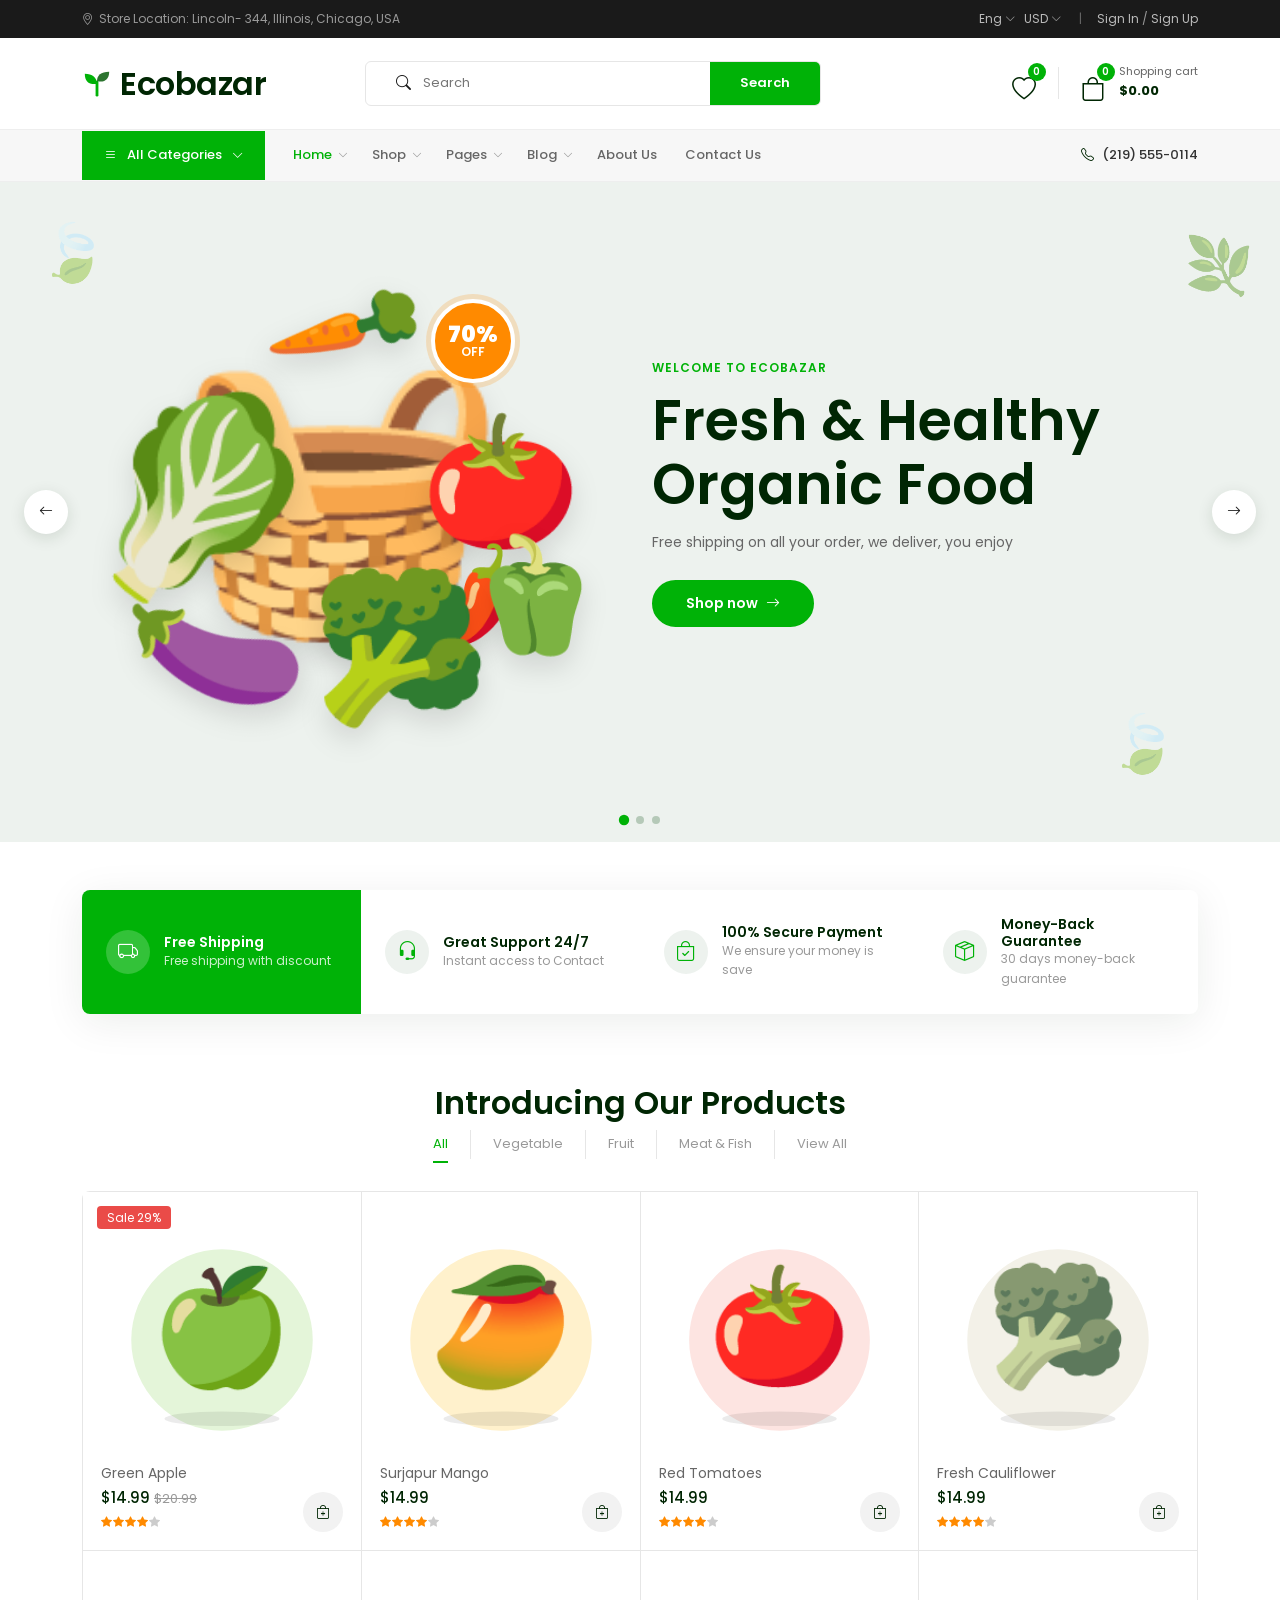
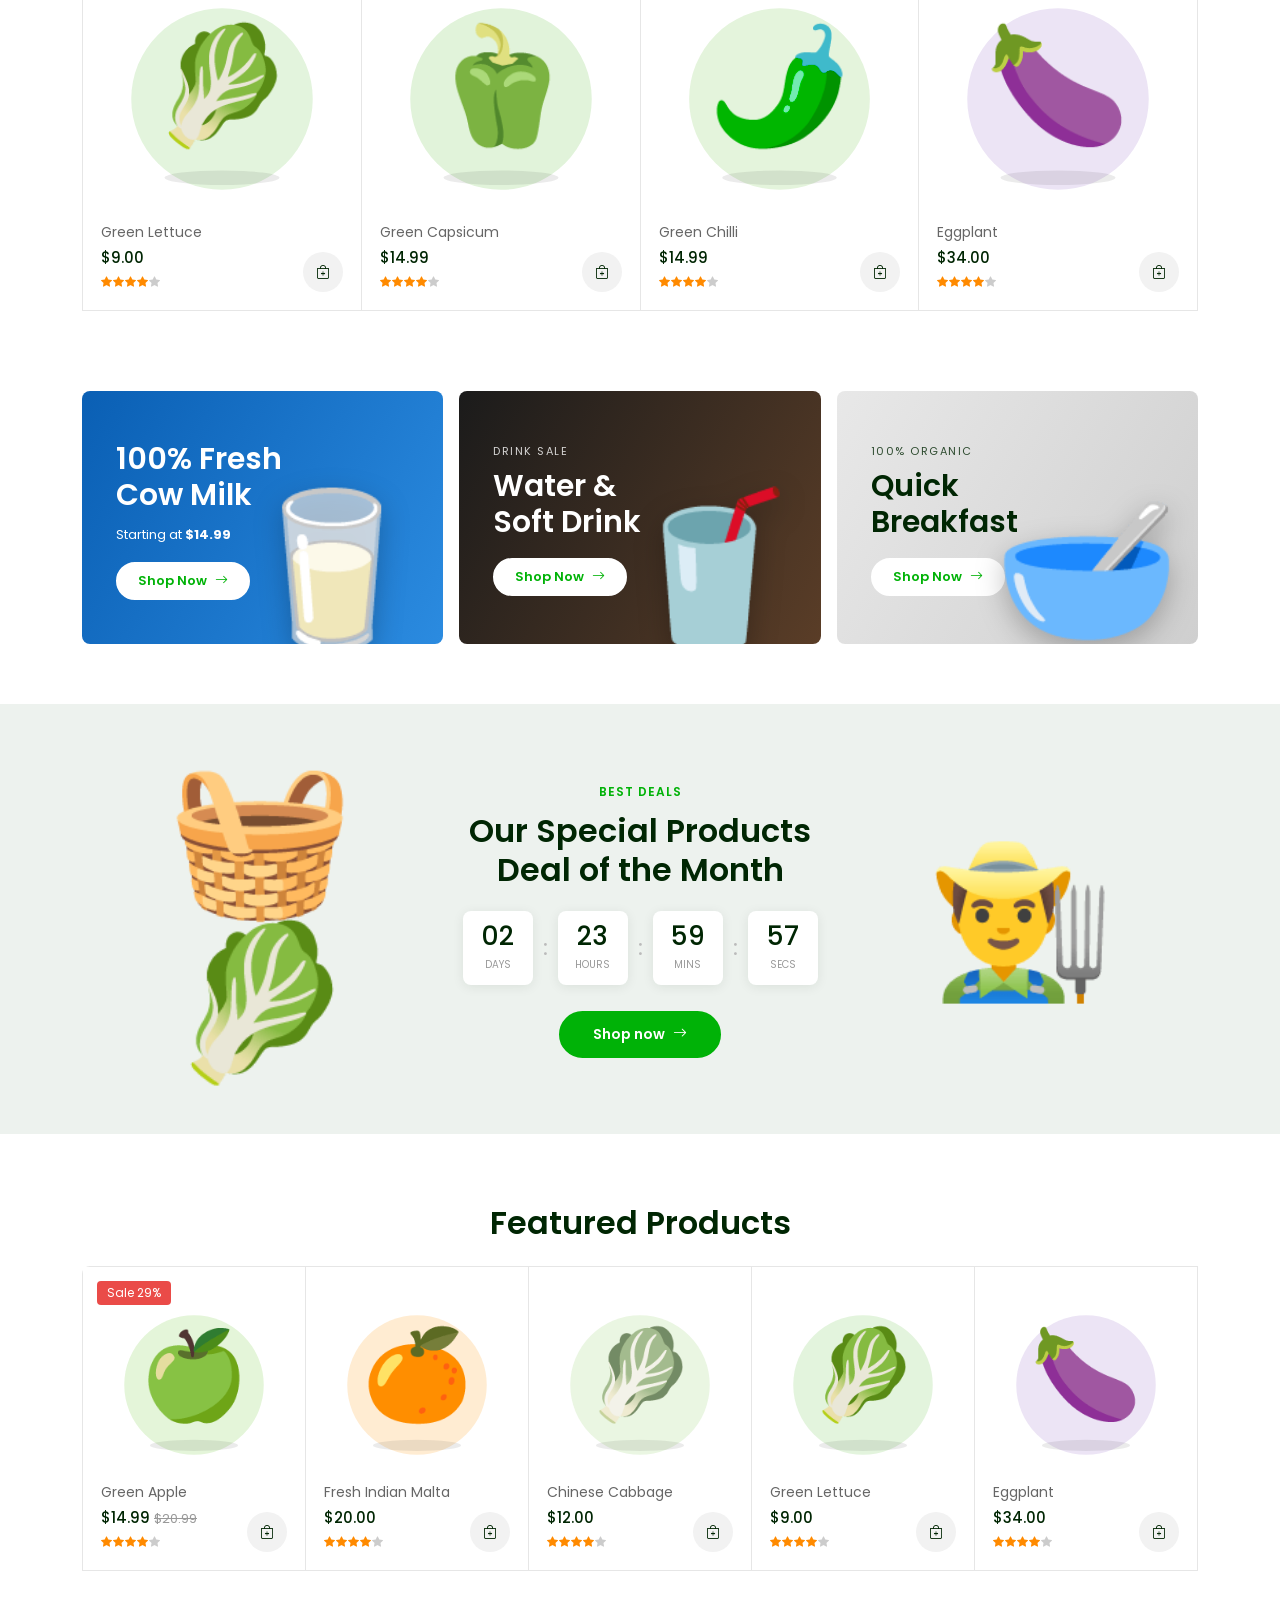
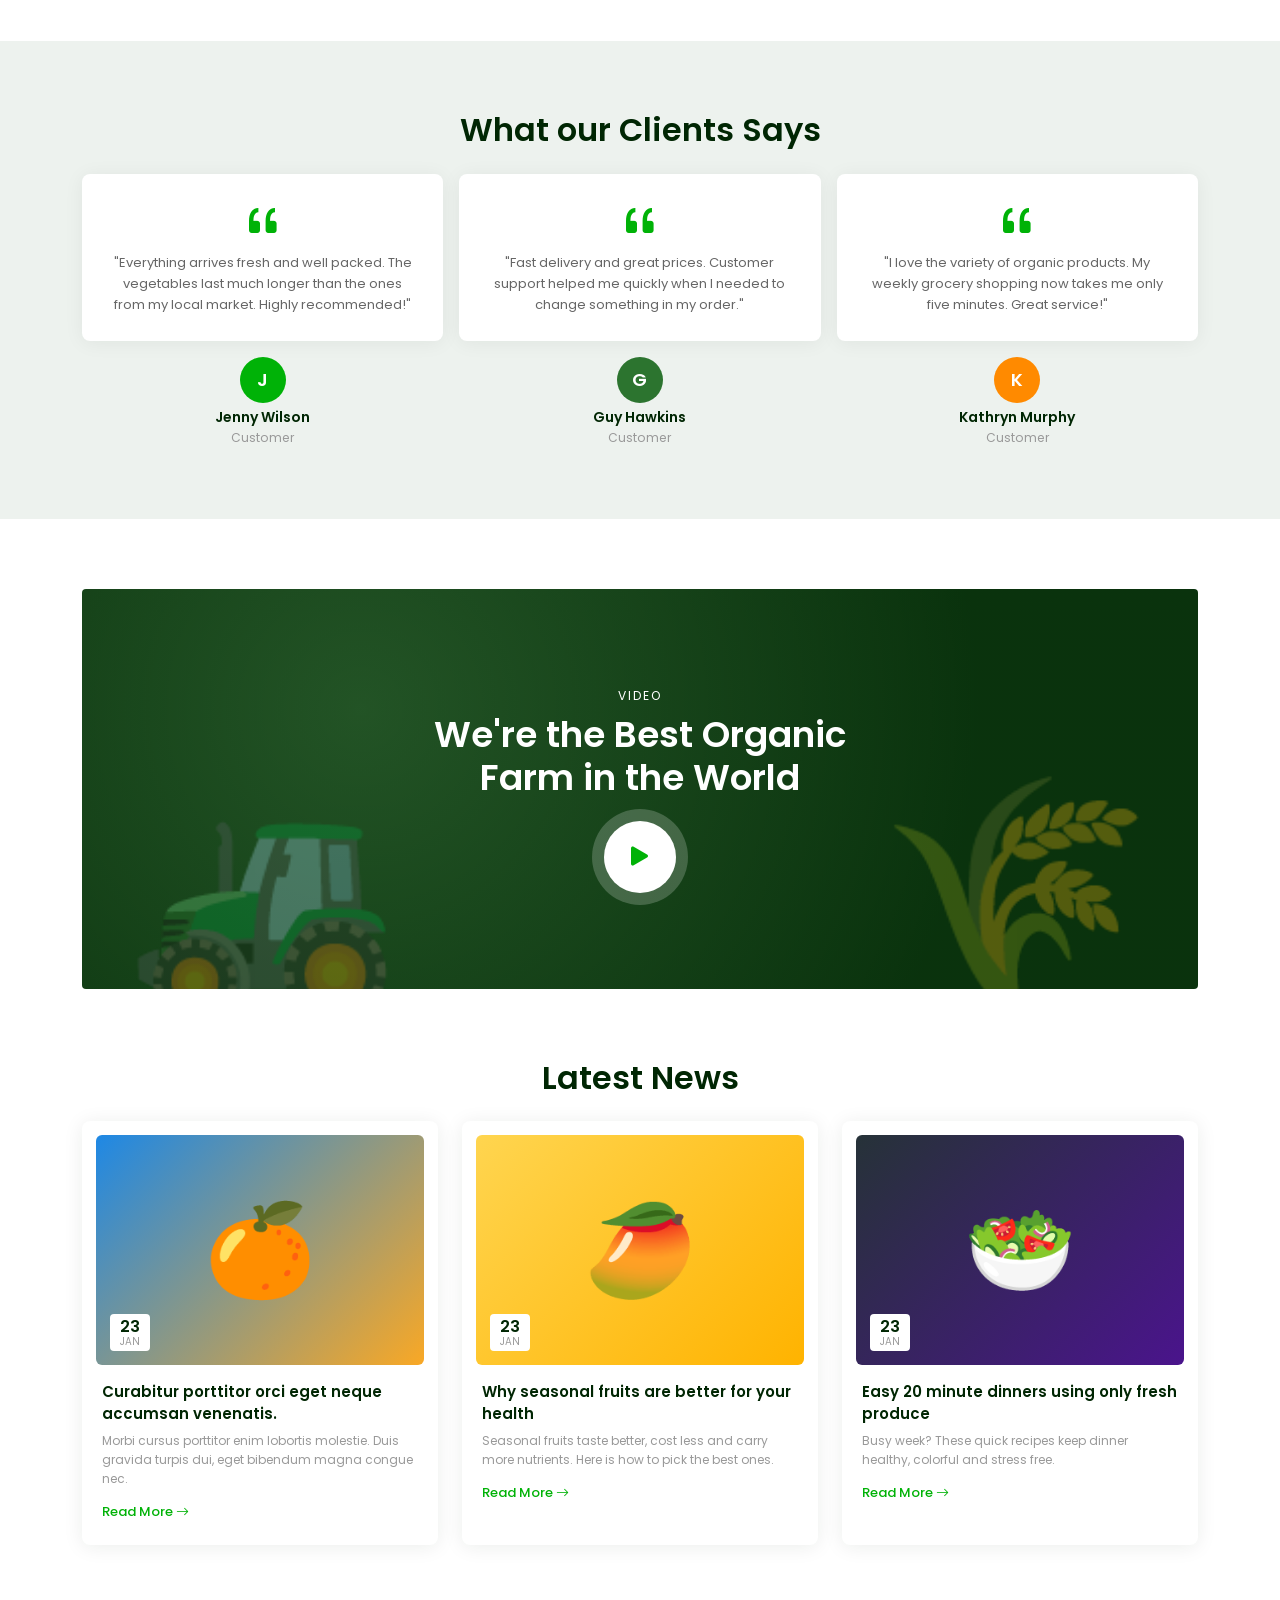
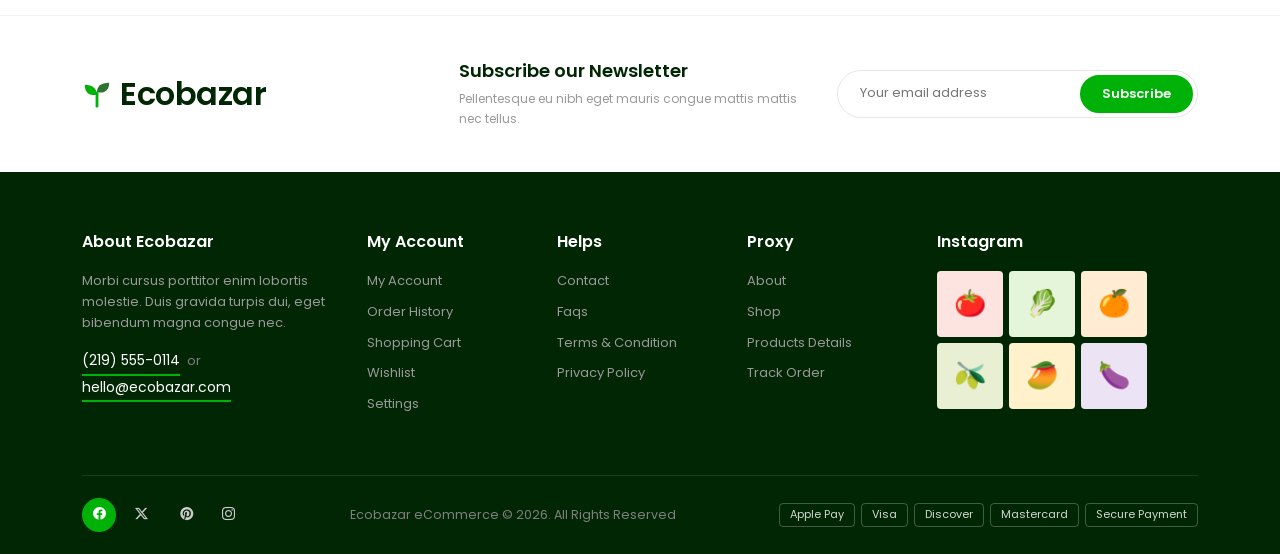
<file: index.html>
<!DOCTYPE html>
<html lang="en">
<head>
  <meta charset="UTF-8">
  <meta name="viewport" content="width=device-width, initial-scale=1">
  <meta name="description" content="Ecobazar - your online store for fresh groceries, fruits and vegetables.">
  <title>Home - Ecobazar</title>
  <!-- Fonts -->
  <link rel="preconnect" href="https://fonts.googleapis.com">
  <link rel="preconnect" href="https://fonts.gstatic.com" crossorigin>
  <link href="https://fonts.googleapis.com/css2?family=Poppins:wght@300;400;500;600;700&display=swap" rel="stylesheet">
  <!-- Bootstrap 5 + Icons (CDN) -->
  <link href="https://cdn.jsdelivr.net/npm/bootstrap@5.3.3/dist/css/bootstrap.min.css" rel="stylesheet">
  <link href="https://cdn.jsdelivr.net/npm/bootstrap-icons@1.11.3/font/bootstrap-icons.min.css" rel="stylesheet">
  <!-- Custom CSS -->
  <link rel="stylesheet" href="assets/css/style.css">
  <link rel="stylesheet" href="assets/css/responsive.css">
</head>
<body data-page="home">

<!-- Top bar -->
<div class="topbar">
  <div class="container d-flex justify-content-between align-items-center">
    <span><i class="bi bi-geo-alt"></i>Store Location: Lincoln- 344, Illinois, Chicago, USA</span>
    <span class="d-none d-md-inline">
      <a href="#">Eng <i class="bi bi-chevron-down small"></i></a><span class="sep"></span>
      <a href="#">USD <i class="bi bi-chevron-down small"></i></a><span class="sep">|</span>
      <a href="login.html">Sign In</a> / <a href="register.html">Sign Up</a>
    </span>
  </div>
</div>

<!-- Header -->
<header class="site-header">
  <div class="container">
    <div class="row align-items-center g-3">
      <div class="col-6 col-lg-3">
        <a href="index.html" class="logo"><svg width="30" height="30" viewBox="0 0 32 32" aria-hidden="true"><path d="M16 29V15" stroke="#00b207" stroke-width="3" stroke-linecap="round"/><path d="M16 17C16 10 11 6 3 6c0 8 4 12 13 11z" fill="#00b207"/><path d="M16 14c0-6 4-10 13-10 0 8-5 12-13 10z" fill="#2c742f"/></svg>Ecobazar</a>
      </div>
      <div class="col-6 d-lg-none text-end">
        <button class="btn border" type="button" data-bs-toggle="collapse" data-bs-target="#mainMenu" aria-label="Menu"><i class="bi bi-list fs-4"></i></button>
      </div>
      <div class="col-12 col-lg-5 order-3 order-lg-2">
        <form class="search-box js-header-search" role="search">
          <i class="bi bi-search s-ico"></i>
          <input type="search" placeholder="Search" aria-label="Search">
          <button type="submit">Search</button>
        </form>
      </div>
      <div class="col-12 col-lg-4 order-2 order-lg-3">
        <div class="header-icons">
          <a href="wishlist.html" class="icon-link" aria-label="Wishlist"><i class="bi bi-heart"></i><span class="badge-count wish-count">0</span></a>
          <span class="divider-v"></span>
          <a href="cart.html" class="cart-mini">
            <span class="icon-link"><i class="bi bi-bag"></i><span class="badge-count cart-count">0</span></span>
            <span><small>Shopping cart</small><strong class="cart-total">$0.00</strong></span>
          </a>
        </div>
      </div>
    </div>
  </div>
</header>

<!-- Navigation -->
<nav class="main-nav">
  <div class="container">
    <div class="d-flex flex-wrap align-items-center justify-content-between">
      <div class="d-flex flex-wrap align-items-center gap-lg-3 flex-grow-1">
        <div class="dropdown">
          <button class="cat-btn" type="button" data-bs-toggle="dropdown" aria-expanded="false"><i class="bi bi-list"></i>All Categories<i class="bi bi-chevron-down small"></i></button>
          <ul class="dropdown-menu"><li><a class="dropdown-item" href="shop.html?cat=fruits">Fresh Fruit</a></li><li><a class="dropdown-item" href="shop.html?cat=vegetables">Fresh Vegetables</a></li><li><a class="dropdown-item" href="shop.html?cat=meat-fish">Meat &amp; Fish</a></li><li><a class="dropdown-item" href="shop.html?cat=beverages">Beverages</a></li><li><a class="dropdown-item" href="shop.html?cat=cooking">Cooking Essentials</a></li><li><a class="dropdown-item" href="shop.html?cat=snacks">Snacks &amp; Bakery</a></li></ul>
        </div>
        <div class="collapse d-lg-block" id="mainMenu">
          <ul class="main-links">
            <li class="nav-item dropdown"><a class="ml active" href="index.html">Home</a><button class="chev" type="button" data-bs-toggle="dropdown" aria-expanded="false" aria-label="Open Home menu"><i class="bi bi-chevron-down"></i></button><ul class="dropdown-menu"><li><a class="dropdown-item" href="index.html">Home</a></li></ul></li>
            <li class="nav-item dropdown"><a class="ml" href="shop.html">Shop</a><button class="chev" type="button" data-bs-toggle="dropdown" aria-expanded="false" aria-label="Open Shop menu"><i class="bi bi-chevron-down"></i></button><ul class="dropdown-menu"><li><a class="dropdown-item" href="shop.html">Shop</a></li><li><a class="dropdown-item" href="product-details.html">Product Details</a></li></ul></li>
            <li class="nav-item dropdown"><a class="ml" href="#">Pages</a><button class="chev" type="button" data-bs-toggle="dropdown" aria-expanded="false" aria-label="Open Pages menu"><i class="bi bi-chevron-down"></i></button><ul class="dropdown-menu"><li><a class="dropdown-item" href="cart.html">Cart</a></li><li><a class="dropdown-item" href="checkout.html">Checkout</a></li><li><a class="dropdown-item" href="wishlist.html">Wishlist</a></li><li><a class="dropdown-item" href="login.html">Sign In</a></li><li><a class="dropdown-item" href="register.html">Create Account</a></li></ul></li>
            <li class="nav-item dropdown"><a class="ml" href="blog.html">Blog</a><button class="chev" type="button" data-bs-toggle="dropdown" aria-expanded="false" aria-label="Open Blog menu"><i class="bi bi-chevron-down"></i></button><ul class="dropdown-menu"><li><a class="dropdown-item" href="blog.html">Blog</a></li></ul></li>
            <li class="nav-item"><a class="ml" href="about.html">About Us</a></li>
            <li class="nav-item"><a class="ml" href="contact.html">Contact Us</a></li>
          </ul>
        </div>
      </div>
      <span class="nav-phone d-none d-lg-inline"><i class="bi bi-telephone"></i>(219) 555-0114</span>
    </div>
  </div>
</nav>

<!-- Hero -->
<section class="hero2">
  <span class="leaf" style="left:3%;top:4%">🍃</span><span class="leaf" style="right:2%;top:6%;transform:scaleX(-1)">🌿</span>
  <span class="leaf" style="right:8%;bottom:8%">🍃</span>
  <div id="heroCarousel" class="carousel slide carousel-fade" data-bs-ride="carousel" data-bs-interval="5000">
    <div class="carousel-inner">
      <div class="carousel-item active">
        <div class="slide"><div class="container"><div class="row align-items-center g-4">
          <div class="col-lg-6"><div class="hero-art"><span class="e" style="left:16%;top:20%;font-size:17em">🧺</span><span class="e" style="left:0%;top:30%;font-size:12em">🥬</span><span class="e" style="left:36%;top:2%;font-size:7em;transform:rotate(25deg)">🥕</span><span class="e" style="left:62%;top:34%;font-size:8em">🍅</span><span class="e" style="left:58%;top:62%;font-size:6em">🌶️</span><span class="e" style="left:42%;top:68%;font-size:9em">🥦</span><span class="e" style="left:10%;top:70%;font-size:8em;transform:rotate(-20deg)">🍆</span><span class="e" style="left:70%;top:60%;font-size:7em">🫑</span><div class="off-badge"><span><b>70%</b>OFF</span></div></div></div>
          <div class="col-lg-5 hero-text">
            <span class="eyebrow">Welcome to Ecobazar</span>
            <h1>Fresh &amp; Healthy<br>Organic Food</h1>
            <p>Free shipping on all your order, we deliver, you enjoy</p>
            <a href="shop.html" class="btn-eb">Shop now <i class="bi bi-arrow-right"></i></a>
          </div>
        </div></div></div>
      </div>
      <div class="carousel-item">
        <div class="slide"><div class="container"><div class="row align-items-center g-4">
          <div class="col-lg-6"><div class="hero-art"><span class="e" style="left:18%;top:22%;font-size:17em">🧺</span><span class="e" style="left:2%;top:34%;font-size:10em">🍎</span><span class="e" style="left:62%;top:36%;font-size:9em">🍊</span><span class="e" style="left:40%;top:2%;font-size:7em">🍓</span><span class="e" style="left:8%;top:68%;font-size:8em;transform:rotate(-15deg)">🍌</span><span class="e" style="left:60%;top:66%;font-size:8em">🍇</span><span class="e" style="left:38%;top:68%;font-size:8em">🍍</span><div class="off-badge"><span><b>50%</b>OFF</span></div></div></div>
          <div class="col-lg-5 hero-text">
            <span class="eyebrow">Fresh from the orchard</span>
            <h1>100% Fresh<br>Fruits Daily</h1>
            <p>Sweet, juicy and picked at their best. Delivered to your door</p>
            <a href="shop.html" class="btn-eb">Shop now <i class="bi bi-arrow-right"></i></a>
          </div>
        </div></div></div>
      </div>
      <div class="carousel-item">
        <div class="slide"><div class="container"><div class="row align-items-center g-4">
          <div class="col-lg-6"><div class="hero-art"><span class="e" style="left:12%;top:22%;font-size:15em">🥛</span><span class="e" style="left:50%;top:40%;font-size:9em">🥚</span><span class="e" style="left:60%;top:8%;font-size:8em">🧀</span><span class="e" style="left:30%;top:66%;font-size:9em">🍞</span><span class="e" style="left:66%;top:66%;font-size:6em">🧈</span><span class="e" style="left:2%;top:64%;font-size:7em">🥐</span><div class="off-badge"><span><b>30%</b>OFF</span></div></div></div>
          <div class="col-lg-5 hero-text">
            <span class="eyebrow">Dairy &amp; eggs</span>
            <h1>Farm Fresh<br>Dairy Products</h1>
            <p>Pure milk, eggs and cheese from trusted local farms</p>
            <a href="shop.html" class="btn-eb">Shop now <i class="bi bi-arrow-right"></i></a>
          </div>
        </div></div></div>
      </div>
    </div>
    <button class="hero-nav prev" type="button" data-bs-target="#heroCarousel" data-bs-slide="prev" aria-label="Previous"><i class="bi bi-arrow-left"></i></button>
    <button class="hero-nav next" type="button" data-bs-target="#heroCarousel" data-bs-slide="next" aria-label="Next"><i class="bi bi-arrow-right"></i></button>
    <div class="carousel-indicators hero-dots"><button type="button" data-bs-target="#heroCarousel" data-bs-slide-to="0" class="active" aria-label="Slide 1"></button><button type="button" data-bs-target="#heroCarousel" data-bs-slide-to="1" class="" aria-label="Slide 2"></button><button type="button" data-bs-target="#heroCarousel" data-bs-slide-to="2" class="" aria-label="Slide 3"></button></div>
  </div>
</section>

<!-- Features strip -->
<section>
  <div class="container">
    <div class="feat-strip row g-0">
      <div class="col-6 col-lg-3"><div class="fs-item active"><span class="ico"><i class="bi bi-truck"></i></span><div><h6>Free Shipping</h6><p>Free shipping with discount</p></div></div></div>
      <div class="col-6 col-lg-3"><div class="fs-item"><span class="ico"><i class="bi bi-headset"></i></span><div><h6>Great Support 24/7</h6><p>Instant access to Contact</p></div></div></div>
      <div class="col-6 col-lg-3"><div class="fs-item"><span class="ico"><i class="bi bi-bag-check"></i></span><div><h6>100% Secure Payment</h6><p>We ensure your money is save</p></div></div></div>
      <div class="col-6 col-lg-3"><div class="fs-item"><span class="ico"><i class="bi bi-box-seam"></i></span><div><h6>Money-Back Guarantee</h6><p>30 days money-back guarantee</p></div></div></div>
    </div>
  </div>
</section>

<!-- Introducing our products -->
<section class="section">
  <div class="container">
    <h2 class="title-c">Introducing Our Products</h2>
    <div class="tabs-c" id="prodTabs">
      <button type="button" class="active" data-tab="all">All</button>
      <button type="button" data-tab="vegetables">Vegetable</button>
      <button type="button" data-tab="fruits">Fruit</button>
      <button type="button" data-tab="meat-fish">Meat &amp; Fish</button>
      <a href="shop.html">View All</a>
    </div>
    <div class="p-grid" id="popularGrid"></div>
  </div>
</section>

<!-- Promo banners -->
<section class="pb-section">
  <div class="container">
    <div class="row g-3">
      <div class="col-lg-4"><a class="pb pb-milk" href="shop.html?cat=beverages"><div><h4>100% Fresh<br>Cow Milk</h4><small>Starting at <b>$14.99</b></small><br><span class="btn-eb btn-eb-white btn-eb-sm mt-3">Shop Now <i class="bi bi-arrow-right"></i></span></div><span class="emo">🥛</span></a></div>
      <div class="col-lg-4"><a class="pb pb-drink" href="shop.html?cat=beverages"><div><small class="eyebrow">DRINK SALE</small><h4>Water &amp;<br>Soft Drink</h4><span class="btn-eb btn-eb-white btn-eb-sm mt-2">Shop Now <i class="bi bi-arrow-right"></i></span></div><span class="emo">🥤</span></a></div>
      <div class="col-lg-4"><a class="pb pb-break" href="shop.html?cat=snacks"><div><small class="eyebrow">100% ORGANIC</small><h4>Quick<br>Breakfast</h4><span class="btn-eb btn-eb-white btn-eb-sm mt-2">Shop Now <i class="bi bi-arrow-right"></i></span></div><span class="emo">🥣</span></a></div>
    </div>
  </div>
</section>

<!-- Deal of the month -->
<section class="deal2">
  <div class="container">
    <div class="row align-items-center g-4">
      <div class="col-lg-4 text-center d-none d-lg-block"><div class="art">🧺🥬</div></div>
      <div class="col-lg-4 text-center">
        <span class="eyebrow">Best Deals</span>
        <h2>Our Special Products<br>Deal of the Month</h2>
        <div class="cd2">
          <div class="box"><strong id="cdD">00</strong><span>Days</span></div><span class="colon">:</span>
          <div class="box"><strong id="cdH">00</strong><span>Hours</span></div><span class="colon">:</span>
          <div class="box"><strong id="cdM">00</strong><span>Mins</span></div><span class="colon">:</span>
          <div class="box"><strong id="cdS">00</strong><span>Secs</span></div>
        </div>
        <a href="shop.html" class="btn-eb">Shop now <i class="bi bi-arrow-right"></i></a>
      </div>
      <div class="col-lg-4 text-center d-none d-lg-block"><div class="art">👨‍🌾</div></div>
    </div>
  </div>
</section>

<!-- Featured products -->
<section class="section">
  <div class="container">
    <h2 class="title-c mb-4">Featured Products</h2>
    <div class="p-grid five" id="featGrid"></div>
  </div>
</section>

<!-- Testimonials -->
<section class="section bg-soft">
  <div class="container">
    <h2 class="title-c mb-4">What our Clients Says</h2>
    <div class="row g-3">
      <div class="col-md-4 d-flex flex-column"><div class="t2 flex-grow-1"><div class="q"><i class="bi bi-quote"></i></div><p>"Everything arrives fresh and well packed. The vegetables last much longer than the ones from my local market. Highly recommended!"</p></div><div class="t2-by"><div class="avatar" style="background:#00b207">J</div><h6>Jenny Wilson</h6><small>Customer</small></div></div>
      <div class="col-md-4 d-flex flex-column"><div class="t2 flex-grow-1"><div class="q"><i class="bi bi-quote"></i></div><p>"Fast delivery and great prices. Customer support helped me quickly when I needed to change something in my order."</p></div><div class="t2-by"><div class="avatar" style="background:#2c742f">G</div><h6>Guy Hawkins</h6><small>Customer</small></div></div>
      <div class="col-md-4 d-flex flex-column"><div class="t2 flex-grow-1"><div class="q"><i class="bi bi-quote"></i></div><p>"I love the variety of organic products. My weekly grocery shopping now takes me only five minutes. Great service!"</p></div><div class="t2-by"><div class="avatar" style="background:#ff8a00">K</div><h6>Kathryn Murphy</h6><small>Customer</small></div></div>
    </div>
  </div>
</section>

<!-- Video -->
<section class="section pb-0">
  <div class="container">
    <div class="video-sec">
      <span class="bg-emo" style="left:4%;bottom:-20px">🚜</span><span class="bg-emo" style="right:4%;bottom:-10px">🌾</span>
      <div class="position-relative">
        <small class="text-uppercase" style="letter-spacing:2px">Video</small>
        <h2>We're the Best Organic Farm in the World</h2>
        <button class="play" type="button" data-bs-toggle="modal" data-bs-target="#videoModal" aria-label="Play video"><i class="bi bi-play-fill"></i></button>
      </div>
    </div>
  </div>
</section>
<div class="modal fade" id="videoModal" tabindex="-1" aria-hidden="true">
  <div class="modal-dialog modal-lg modal-dialog-centered"><div class="modal-content">
    <div class="ratio ratio-16x9 bg-dark text-white">
      <!-- Put your video here, e.g. <iframe src="https://www.youtube.com/embed/VIDEO_ID" allowfullscreen></iframe> -->
      <div class="d-grid place-items-center text-center p-4"><span>Add your video link in index.html (video modal).</span></div>
    </div>
  </div></div>
</div>

<!-- Latest news -->
<section class="section">
  <div class="container">
    <h2 class="title-c mb-4">Latest News</h2>
    <div class="row g-4" id="blogGrid"></div>
  </div>
</section>

<!-- Newsletter -->
<section class="newsletter">
  <div class="container">
    <div class="row align-items-center g-3">
      <div class="col-lg-4"><a href="index.html" class="logo"><svg width="30" height="30" viewBox="0 0 32 32" aria-hidden="true"><path d="M16 29V15" stroke="#00b207" stroke-width="3" stroke-linecap="round"/><path d="M16 17C16 10 11 6 3 6c0 8 4 12 13 11z" fill="#00b207"/><path d="M16 14c0-6 4-10 13-10 0 8-5 12-13 10z" fill="#2c742f"/></svg>Ecobazar</a></div>
      <div class="col-lg-4"><h3>Subscribe our Newsletter</h3><p>Pellentesque eu nibh eget mauris congue mattis mattis nec tellus.</p></div>
      <div class="col-lg-4">
        <form class="js-newsletter" novalidate>
          <input type="email" placeholder="Your email address" aria-label="Email">
          <button class="btn-eb btn-eb-sm" type="submit">Subscribe</button>
        </form>
      </div>
    </div>
  </div>
</section>

<!-- Footer -->
<footer class="site-footer">
  <div class="container">
    <div class="row g-4">
      <div class="col-lg-3">
        <h6>About Ecobazar</h6>
        <p>Morbi cursus porttitor enim lobortis molestie. Duis gravida turpis dui, eget bibendum magna congue nec.</p>
        <span class="contact-pill">(219) 555-0114</span> <span class="px-1">or</span> <span class="contact-pill">hello@ecobazar.com</span>
      </div>
      <div class="col-6 col-lg-2">
        <h6>My Account</h6>
        <ul><li><a href="login.html">My Account</a></li><li><a href="checkout.html">Order History</a></li><li><a href="cart.html">Shopping Cart</a></li><li><a href="wishlist.html">Wishlist</a></li><li><a href="login.html">Settings</a></li></ul>
      </div>
      <div class="col-6 col-lg-2">
        <h6>Helps</h6>
        <ul><li><a href="contact.html">Contact</a></li><li><a href="#">Faqs</a></li><li><a href="#">Terms &amp; Condition</a></li><li><a href="#">Privacy Policy</a></li></ul>
      </div>
      <div class="col-6 col-lg-2">
        <h6>Proxy</h6>
        <ul><li><a href="about.html">About</a></li><li><a href="shop.html">Shop</a></li><li><a href="product-details.html">Products Details</a></li><li><a href="#">Track Order</a></li></ul>
      </div>
      <div class="col-6 col-lg-3">
        <h6>Instagram</h6>
        <div class="insta">
          <span style="background:#fde4e1">🍅</span><span style="background:#e4f5d9">🥬</span><span style="background:#ffecd2">🍊</span>
          <span style="background:#e8efd2">🫒</span><span style="background:#fff1cc">🥭</span><span style="background:#ece4f5">🍆</span>
        </div>
      </div>
    </div>
    <div class="footer-bottom">
      <span class="social">
        <a href="#" class="on" aria-label="Facebook"><i class="bi bi-facebook"></i></a><a href="#" aria-label="Twitter"><i class="bi bi-twitter-x"></i></a>
        <a href="#" aria-label="Pinterest"><i class="bi bi-pinterest"></i></a><a href="#" aria-label="Instagram"><i class="bi bi-instagram"></i></a>
      </span>
      <span>Ecobazar eCommerce &copy; 2026. All Rights Reserved</span>
      <span class="pay-badges"><span>Apple Pay</span><span>Visa</span><span>Discover</span><span>Mastercard</span><span>Secure Payment</span></span>
    </div>
  </div>
</footer>

<button class="back-top" aria-label="Back to top"><i class="bi bi-arrow-up"></i></button>

<!-- Bootstrap JS (CDN) -->
<script src="https://cdn.jsdelivr.net/npm/bootstrap@5.3.3/dist/js/bootstrap.bundle.min.js"></script>
<!-- App JS -->
<script src="assets/js/app.js"></script>
</body>
</html>
</file>
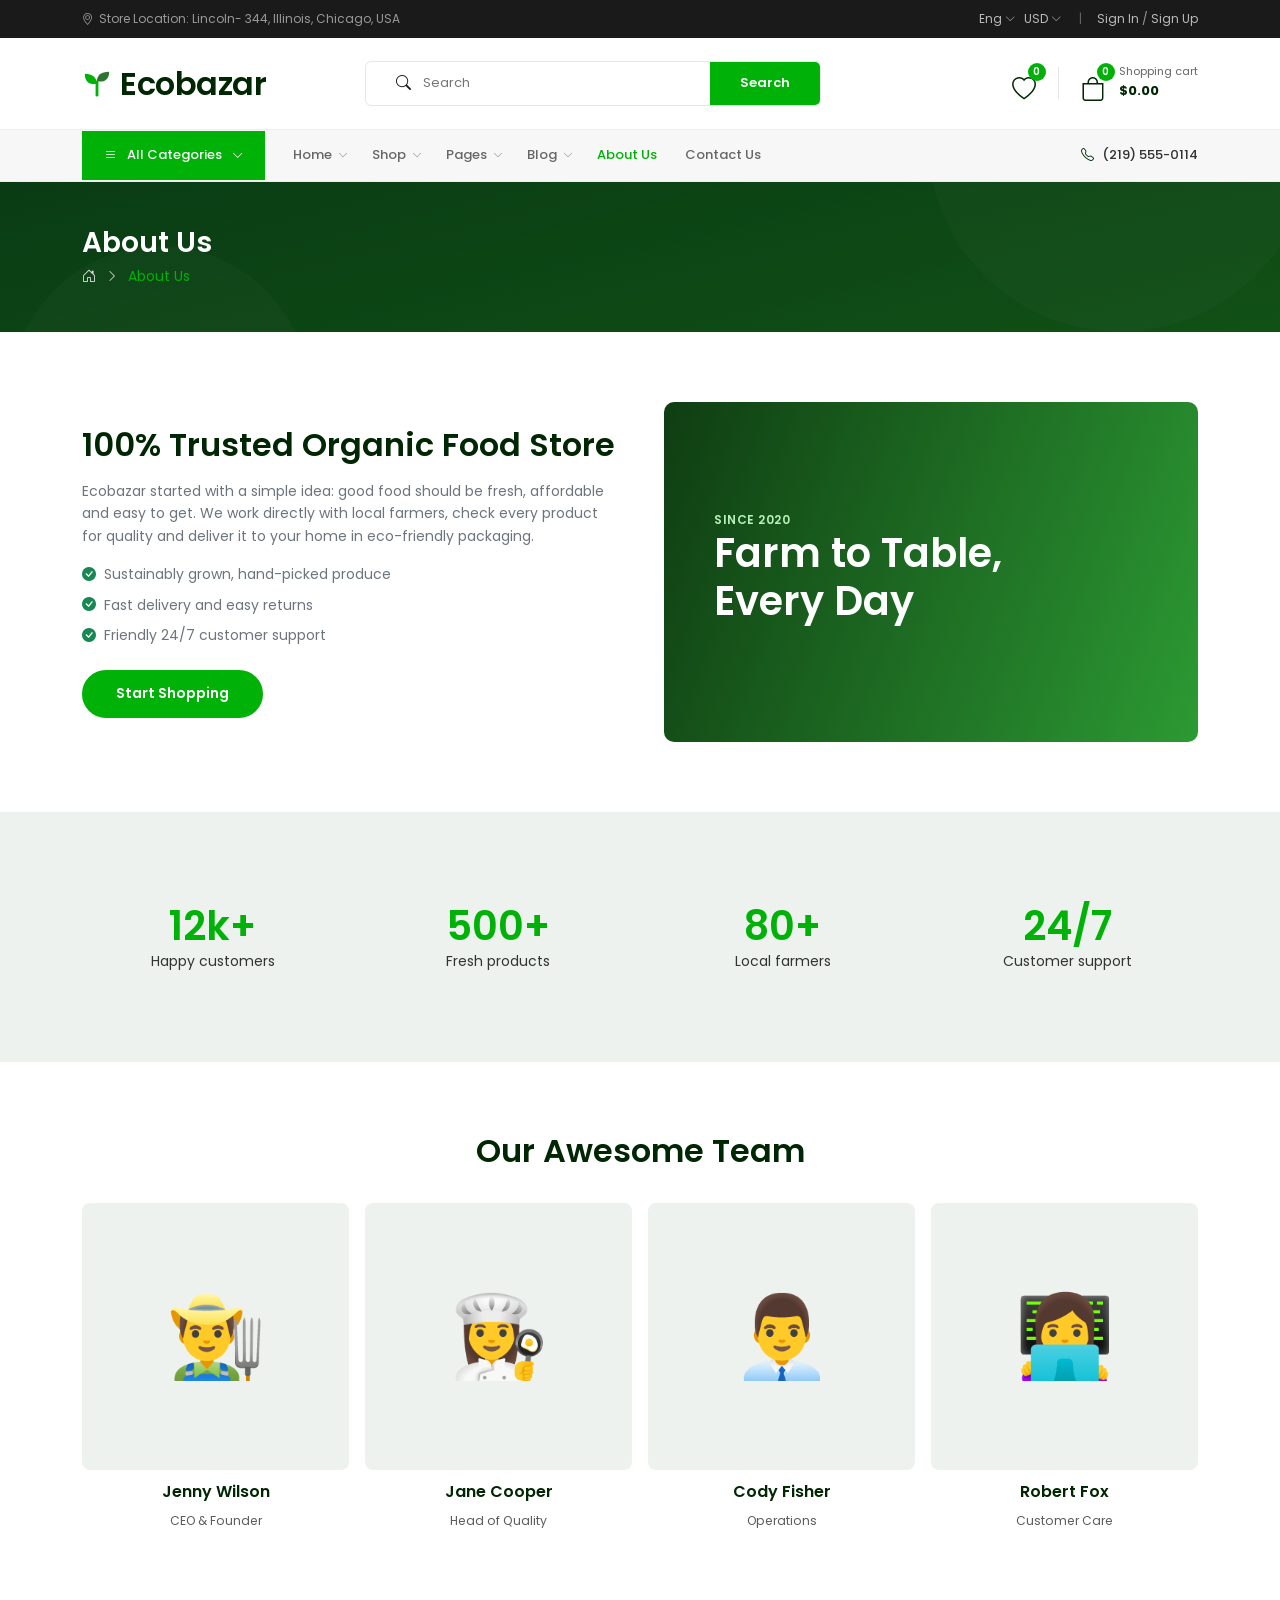
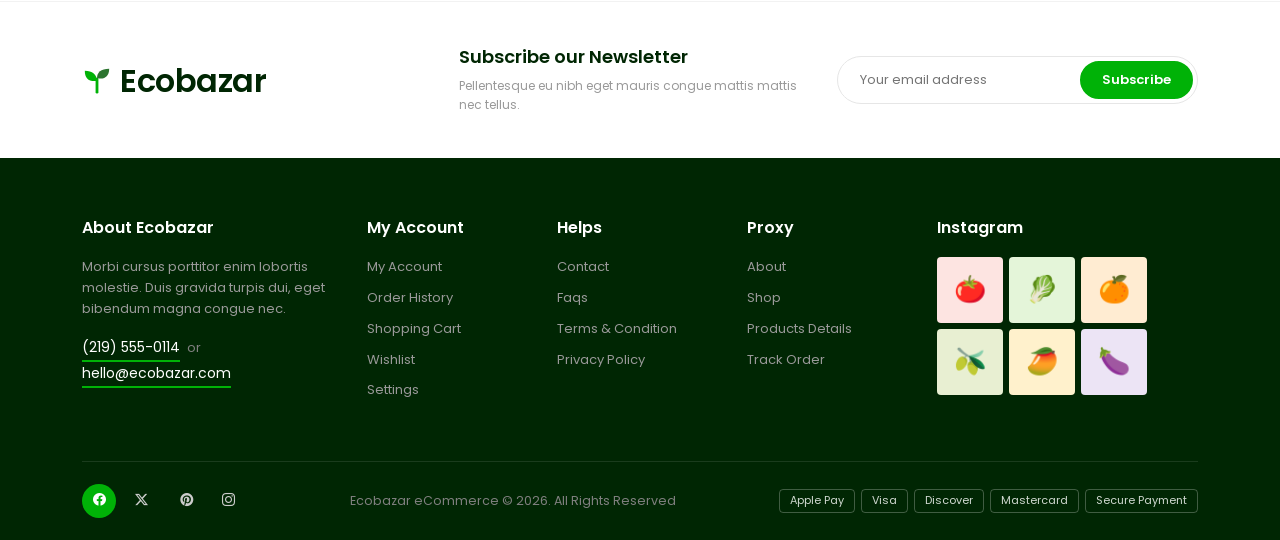
<file: about.html>
<!DOCTYPE html>
<html lang="en">
<head>
  <meta charset="UTF-8">
  <meta name="viewport" content="width=device-width, initial-scale=1">
  <meta name="description" content="Ecobazar - your online store for fresh groceries, fruits and vegetables.">
  <title>About Us - Ecobazar</title>
  <!-- Fonts -->
  <link rel="preconnect" href="https://fonts.googleapis.com">
  <link rel="preconnect" href="https://fonts.gstatic.com" crossorigin>
  <link href="https://fonts.googleapis.com/css2?family=Poppins:wght@300;400;500;600;700&display=swap" rel="stylesheet">
  <!-- Bootstrap 5 + Icons (CDN) -->
  <link href="https://cdn.jsdelivr.net/npm/bootstrap@5.3.3/dist/css/bootstrap.min.css" rel="stylesheet">
  <link href="https://cdn.jsdelivr.net/npm/bootstrap-icons@1.11.3/font/bootstrap-icons.min.css" rel="stylesheet">
  <!-- Custom CSS -->
  <link rel="stylesheet" href="assets/css/style.css">
  <link rel="stylesheet" href="assets/css/responsive.css">
</head>
<body data-page="about">

<!-- Top bar -->
<div class="topbar">
  <div class="container d-flex justify-content-between align-items-center">
    <span><i class="bi bi-geo-alt"></i>Store Location: Lincoln- 344, Illinois, Chicago, USA</span>
    <span class="d-none d-md-inline">
      <a href="#">Eng <i class="bi bi-chevron-down small"></i></a><span class="sep"></span>
      <a href="#">USD <i class="bi bi-chevron-down small"></i></a><span class="sep">|</span>
      <a href="login.html">Sign In</a> / <a href="register.html">Sign Up</a>
    </span>
  </div>
</div>

<!-- Header -->
<header class="site-header">
  <div class="container">
    <div class="row align-items-center g-3">
      <div class="col-6 col-lg-3">
        <a href="index.html" class="logo"><svg width="30" height="30" viewBox="0 0 32 32" aria-hidden="true"><path d="M16 29V15" stroke="#00b207" stroke-width="3" stroke-linecap="round"/><path d="M16 17C16 10 11 6 3 6c0 8 4 12 13 11z" fill="#00b207"/><path d="M16 14c0-6 4-10 13-10 0 8-5 12-13 10z" fill="#2c742f"/></svg>Ecobazar</a>
      </div>
      <div class="col-6 d-lg-none text-end">
        <button class="btn border" type="button" data-bs-toggle="collapse" data-bs-target="#mainMenu" aria-label="Menu"><i class="bi bi-list fs-4"></i></button>
      </div>
      <div class="col-12 col-lg-5 order-3 order-lg-2">
        <form class="search-box js-header-search" role="search">
          <i class="bi bi-search s-ico"></i>
          <input type="search" placeholder="Search" aria-label="Search">
          <button type="submit">Search</button>
        </form>
      </div>
      <div class="col-12 col-lg-4 order-2 order-lg-3">
        <div class="header-icons">
          <a href="wishlist.html" class="icon-link" aria-label="Wishlist"><i class="bi bi-heart"></i><span class="badge-count wish-count">0</span></a>
          <span class="divider-v"></span>
          <a href="cart.html" class="cart-mini">
            <span class="icon-link"><i class="bi bi-bag"></i><span class="badge-count cart-count">0</span></span>
            <span><small>Shopping cart</small><strong class="cart-total">$0.00</strong></span>
          </a>
        </div>
      </div>
    </div>
  </div>
</header>

<!-- Navigation -->
<nav class="main-nav">
  <div class="container">
    <div class="d-flex flex-wrap align-items-center justify-content-between">
      <div class="d-flex flex-wrap align-items-center gap-lg-3 flex-grow-1">
        <div class="dropdown">
          <button class="cat-btn" type="button" data-bs-toggle="dropdown" aria-expanded="false"><i class="bi bi-list"></i>All Categories<i class="bi bi-chevron-down small"></i></button>
          <ul class="dropdown-menu"><li><a class="dropdown-item" href="shop.html?cat=fruits">Fresh Fruit</a></li><li><a class="dropdown-item" href="shop.html?cat=vegetables">Fresh Vegetables</a></li><li><a class="dropdown-item" href="shop.html?cat=meat-fish">Meat &amp; Fish</a></li><li><a class="dropdown-item" href="shop.html?cat=beverages">Beverages</a></li><li><a class="dropdown-item" href="shop.html?cat=cooking">Cooking Essentials</a></li><li><a class="dropdown-item" href="shop.html?cat=snacks">Snacks &amp; Bakery</a></li></ul>
        </div>
        <div class="collapse d-lg-block" id="mainMenu">
          <ul class="main-links">
            <li class="nav-item dropdown"><a class="ml" href="index.html">Home</a><button class="chev" type="button" data-bs-toggle="dropdown" aria-expanded="false" aria-label="Open Home menu"><i class="bi bi-chevron-down"></i></button><ul class="dropdown-menu"><li><a class="dropdown-item" href="index.html">Home</a></li></ul></li>
            <li class="nav-item dropdown"><a class="ml" href="shop.html">Shop</a><button class="chev" type="button" data-bs-toggle="dropdown" aria-expanded="false" aria-label="Open Shop menu"><i class="bi bi-chevron-down"></i></button><ul class="dropdown-menu"><li><a class="dropdown-item" href="shop.html">Shop</a></li><li><a class="dropdown-item" href="product-details.html">Product Details</a></li></ul></li>
            <li class="nav-item dropdown"><a class="ml" href="#">Pages</a><button class="chev" type="button" data-bs-toggle="dropdown" aria-expanded="false" aria-label="Open Pages menu"><i class="bi bi-chevron-down"></i></button><ul class="dropdown-menu"><li><a class="dropdown-item" href="cart.html">Cart</a></li><li><a class="dropdown-item" href="checkout.html">Checkout</a></li><li><a class="dropdown-item" href="wishlist.html">Wishlist</a></li><li><a class="dropdown-item" href="login.html">Sign In</a></li><li><a class="dropdown-item" href="register.html">Create Account</a></li></ul></li>
            <li class="nav-item dropdown"><a class="ml" href="blog.html">Blog</a><button class="chev" type="button" data-bs-toggle="dropdown" aria-expanded="false" aria-label="Open Blog menu"><i class="bi bi-chevron-down"></i></button><ul class="dropdown-menu"><li><a class="dropdown-item" href="blog.html">Blog</a></li></ul></li>
            <li class="nav-item"><a class="ml active" href="about.html">About Us</a></li>
            <li class="nav-item"><a class="ml" href="contact.html">Contact Us</a></li>
          </ul>
        </div>
      </div>
      <span class="nav-phone d-none d-lg-inline"><i class="bi bi-telephone"></i>(219) 555-0114</span>
    </div>
  </div>
</nav>

<section class="page-banner">
  <div class="container">
    <h1>About Us</h1>
    <div class="crumbs"><a href="index.html"><i class="bi bi-house-door"></i></a><i class="bi bi-chevron-right small"></i><span class="current">About Us</span></div>
  </div>
</section>

<section class="section">
  <div class="container">
    <div class="row g-5 align-items-center">
      <div class="col-lg-6">
        <h2 class="section-title mb-3">100% Trusted Organic Food Store</h2>
        <p class="text-secondary">Ecobazar started with a simple idea: good food should be fresh, affordable and easy to get. We work directly with local farmers, check every product for quality and deliver it to your home in eco-friendly packaging.</p>
        <ul class="list-unstyled text-secondary">
          <li class="mb-2"><i class="bi bi-check-circle-fill text-success me-2"></i>Sustainably grown, hand-picked produce</li>
          <li class="mb-2"><i class="bi bi-check-circle-fill text-success me-2"></i>Fast delivery and easy returns</li>
          <li class="mb-2"><i class="bi bi-check-circle-fill text-success me-2"></i>Friendly 24/7 customer support</li>
        </ul>
        <a href="shop.html" class="btn-eb mt-2">Start Shopping</a>
      </div>
      <div class="col-lg-6"><div class="about-hero"><span class="eyebrow-green" style="color:#b5f1b8">Since 2020</span><h2>Farm to Table,<br>Every Day</h2></div></div>
    </div>
  </div>
</section>

<section class="section bg-soft">
  <div class="container"><div class="row">
    <div class="col-6 col-md-3"><div class="stat-box"><h2>12k+</h2><p class="mb-0">Happy customers</p></div></div>
    <div class="col-6 col-md-3"><div class="stat-box"><h2>500+</h2><p class="mb-0">Fresh products</p></div></div>
    <div class="col-6 col-md-3"><div class="stat-box"><h2>80+</h2><p class="mb-0">Local farmers</p></div></div>
    <div class="col-6 col-md-3"><div class="stat-box"><h2>24/7</h2><p class="mb-0">Customer support</p></div></div>
  </div></div>
</section>

<section class="section">
  <div class="container">
    <div class="section-head justify-content-center"><h2 class="section-title">Our Awesome Team</h2></div>
    <div class="row g-3">
      <div class="col-6 col-lg-3"><div class="team-card"><div class="pic">👨‍🌾</div><h6>Jenny Wilson</h6><small class="text-muted">CEO &amp; Founder</small></div></div>
      <div class="col-6 col-lg-3"><div class="team-card"><div class="pic">👩‍🍳</div><h6>Jane Cooper</h6><small class="text-muted">Head of Quality</small></div></div>
      <div class="col-6 col-lg-3"><div class="team-card"><div class="pic">👨‍💼</div><h6>Cody Fisher</h6><small class="text-muted">Operations</small></div></div>
      <div class="col-6 col-lg-3"><div class="team-card"><div class="pic">👩‍💻</div><h6>Robert Fox</h6><small class="text-muted">Customer Care</small></div></div>
    </div>
  </div>
</section>

<!-- Newsletter -->
<section class="newsletter">
  <div class="container">
    <div class="row align-items-center g-3">
      <div class="col-lg-4"><a href="index.html" class="logo"><svg width="30" height="30" viewBox="0 0 32 32" aria-hidden="true"><path d="M16 29V15" stroke="#00b207" stroke-width="3" stroke-linecap="round"/><path d="M16 17C16 10 11 6 3 6c0 8 4 12 13 11z" fill="#00b207"/><path d="M16 14c0-6 4-10 13-10 0 8-5 12-13 10z" fill="#2c742f"/></svg>Ecobazar</a></div>
      <div class="col-lg-4"><h3>Subscribe our Newsletter</h3><p>Pellentesque eu nibh eget mauris congue mattis mattis nec tellus.</p></div>
      <div class="col-lg-4">
        <form class="js-newsletter" novalidate>
          <input type="email" placeholder="Your email address" aria-label="Email">
          <button class="btn-eb btn-eb-sm" type="submit">Subscribe</button>
        </form>
      </div>
    </div>
  </div>
</section>

<!-- Footer -->
<footer class="site-footer">
  <div class="container">
    <div class="row g-4">
      <div class="col-lg-3">
        <h6>About Ecobazar</h6>
        <p>Morbi cursus porttitor enim lobortis molestie. Duis gravida turpis dui, eget bibendum magna congue nec.</p>
        <span class="contact-pill">(219) 555-0114</span> <span class="px-1">or</span> <span class="contact-pill">hello@ecobazar.com</span>
      </div>
      <div class="col-6 col-lg-2">
        <h6>My Account</h6>
        <ul><li><a href="login.html">My Account</a></li><li><a href="checkout.html">Order History</a></li><li><a href="cart.html">Shopping Cart</a></li><li><a href="wishlist.html">Wishlist</a></li><li><a href="login.html">Settings</a></li></ul>
      </div>
      <div class="col-6 col-lg-2">
        <h6>Helps</h6>
        <ul><li><a href="contact.html">Contact</a></li><li><a href="#">Faqs</a></li><li><a href="#">Terms &amp; Condition</a></li><li><a href="#">Privacy Policy</a></li></ul>
      </div>
      <div class="col-6 col-lg-2">
        <h6>Proxy</h6>
        <ul><li><a href="about.html">About</a></li><li><a href="shop.html">Shop</a></li><li><a href="product-details.html">Products Details</a></li><li><a href="#">Track Order</a></li></ul>
      </div>
      <div class="col-6 col-lg-3">
        <h6>Instagram</h6>
        <div class="insta">
          <span style="background:#fde4e1">🍅</span><span style="background:#e4f5d9">🥬</span><span style="background:#ffecd2">🍊</span>
          <span style="background:#e8efd2">🫒</span><span style="background:#fff1cc">🥭</span><span style="background:#ece4f5">🍆</span>
        </div>
      </div>
    </div>
    <div class="footer-bottom">
      <span class="social">
        <a href="#" class="on" aria-label="Facebook"><i class="bi bi-facebook"></i></a><a href="#" aria-label="Twitter"><i class="bi bi-twitter-x"></i></a>
        <a href="#" aria-label="Pinterest"><i class="bi bi-pinterest"></i></a><a href="#" aria-label="Instagram"><i class="bi bi-instagram"></i></a>
      </span>
      <span>Ecobazar eCommerce &copy; 2026. All Rights Reserved</span>
      <span class="pay-badges"><span>Apple Pay</span><span>Visa</span><span>Discover</span><span>Mastercard</span><span>Secure Payment</span></span>
    </div>
  </div>
</footer>

<button class="back-top" aria-label="Back to top"><i class="bi bi-arrow-up"></i></button>

<!-- Bootstrap JS (CDN) -->
<script src="https://cdn.jsdelivr.net/npm/bootstrap@5.3.3/dist/js/bootstrap.bundle.min.js"></script>
<!-- App JS -->
<script src="assets/js/app.js"></script>
</body>
</html>
</file>
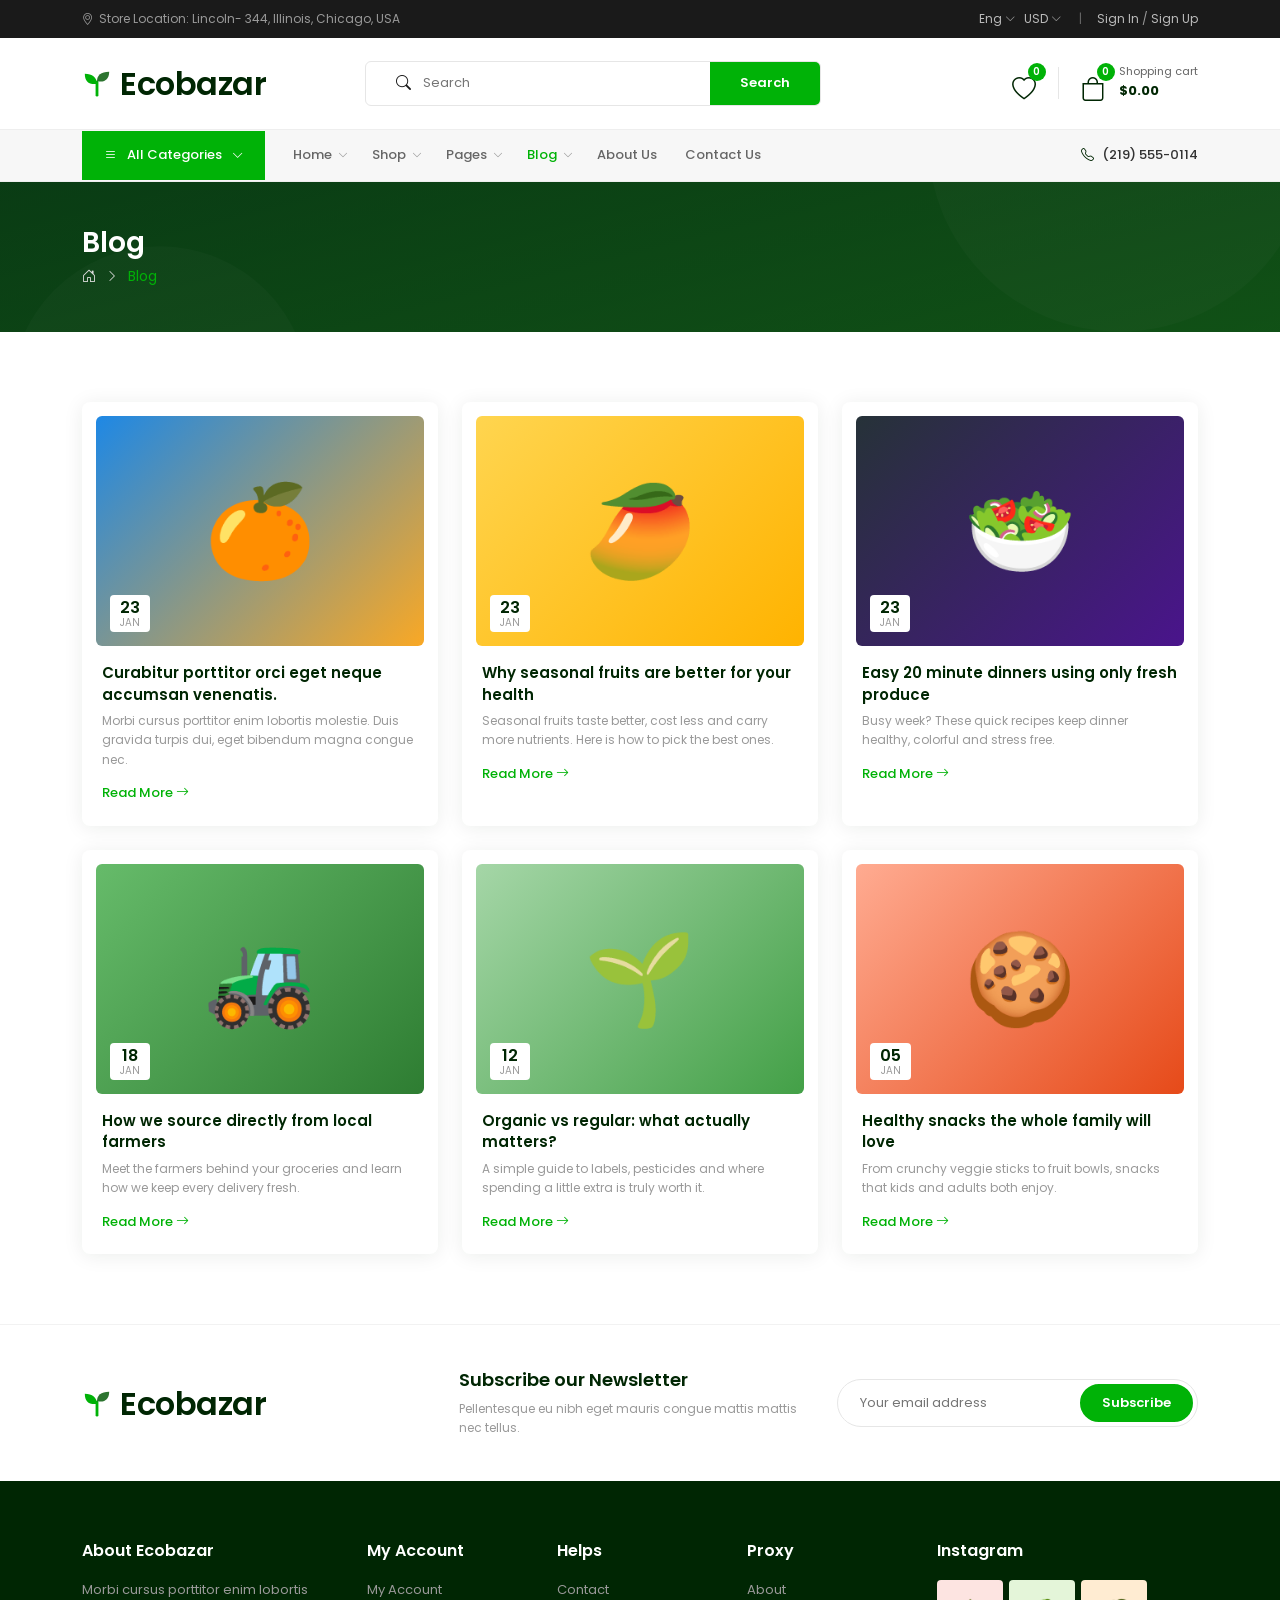
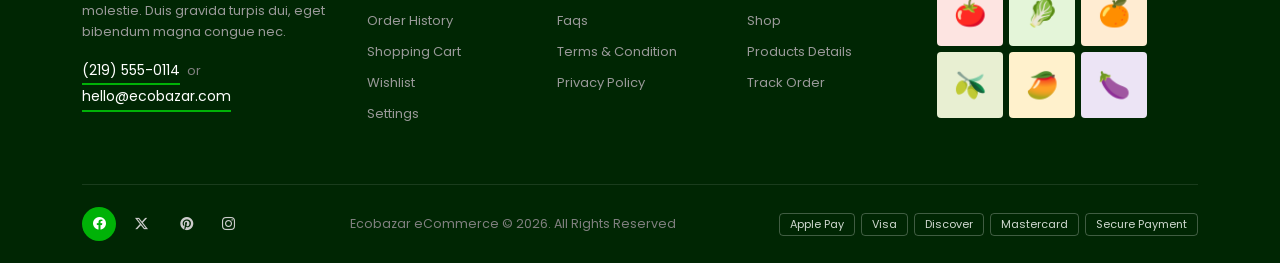
<file: blog.html>
<!DOCTYPE html>
<html lang="en">
<head>
  <meta charset="UTF-8">
  <meta name="viewport" content="width=device-width, initial-scale=1">
  <meta name="description" content="Ecobazar - your online store for fresh groceries, fruits and vegetables.">
  <title>Blog - Ecobazar</title>
  <!-- Fonts -->
  <link rel="preconnect" href="https://fonts.googleapis.com">
  <link rel="preconnect" href="https://fonts.gstatic.com" crossorigin>
  <link href="https://fonts.googleapis.com/css2?family=Poppins:wght@300;400;500;600;700&display=swap" rel="stylesheet">
  <!-- Bootstrap 5 + Icons (CDN) -->
  <link href="https://cdn.jsdelivr.net/npm/bootstrap@5.3.3/dist/css/bootstrap.min.css" rel="stylesheet">
  <link href="https://cdn.jsdelivr.net/npm/bootstrap-icons@1.11.3/font/bootstrap-icons.min.css" rel="stylesheet">
  <!-- Custom CSS -->
  <link rel="stylesheet" href="assets/css/style.css">
  <link rel="stylesheet" href="assets/css/responsive.css">
</head>
<body data-page="blog">

<!-- Top bar -->
<div class="topbar">
  <div class="container d-flex justify-content-between align-items-center">
    <span><i class="bi bi-geo-alt"></i>Store Location: Lincoln- 344, Illinois, Chicago, USA</span>
    <span class="d-none d-md-inline">
      <a href="#">Eng <i class="bi bi-chevron-down small"></i></a><span class="sep"></span>
      <a href="#">USD <i class="bi bi-chevron-down small"></i></a><span class="sep">|</span>
      <a href="login.html">Sign In</a> / <a href="register.html">Sign Up</a>
    </span>
  </div>
</div>

<!-- Header -->
<header class="site-header">
  <div class="container">
    <div class="row align-items-center g-3">
      <div class="col-6 col-lg-3">
        <a href="index.html" class="logo"><svg width="30" height="30" viewBox="0 0 32 32" aria-hidden="true"><path d="M16 29V15" stroke="#00b207" stroke-width="3" stroke-linecap="round"/><path d="M16 17C16 10 11 6 3 6c0 8 4 12 13 11z" fill="#00b207"/><path d="M16 14c0-6 4-10 13-10 0 8-5 12-13 10z" fill="#2c742f"/></svg>Ecobazar</a>
      </div>
      <div class="col-6 d-lg-none text-end">
        <button class="btn border" type="button" data-bs-toggle="collapse" data-bs-target="#mainMenu" aria-label="Menu"><i class="bi bi-list fs-4"></i></button>
      </div>
      <div class="col-12 col-lg-5 order-3 order-lg-2">
        <form class="search-box js-header-search" role="search">
          <i class="bi bi-search s-ico"></i>
          <input type="search" placeholder="Search" aria-label="Search">
          <button type="submit">Search</button>
        </form>
      </div>
      <div class="col-12 col-lg-4 order-2 order-lg-3">
        <div class="header-icons">
          <a href="wishlist.html" class="icon-link" aria-label="Wishlist"><i class="bi bi-heart"></i><span class="badge-count wish-count">0</span></a>
          <span class="divider-v"></span>
          <a href="cart.html" class="cart-mini">
            <span class="icon-link"><i class="bi bi-bag"></i><span class="badge-count cart-count">0</span></span>
            <span><small>Shopping cart</small><strong class="cart-total">$0.00</strong></span>
          </a>
        </div>
      </div>
    </div>
  </div>
</header>

<!-- Navigation -->
<nav class="main-nav">
  <div class="container">
    <div class="d-flex flex-wrap align-items-center justify-content-between">
      <div class="d-flex flex-wrap align-items-center gap-lg-3 flex-grow-1">
        <div class="dropdown">
          <button class="cat-btn" type="button" data-bs-toggle="dropdown" aria-expanded="false"><i class="bi bi-list"></i>All Categories<i class="bi bi-chevron-down small"></i></button>
          <ul class="dropdown-menu"><li><a class="dropdown-item" href="shop.html?cat=fruits">Fresh Fruit</a></li><li><a class="dropdown-item" href="shop.html?cat=vegetables">Fresh Vegetables</a></li><li><a class="dropdown-item" href="shop.html?cat=meat-fish">Meat &amp; Fish</a></li><li><a class="dropdown-item" href="shop.html?cat=beverages">Beverages</a></li><li><a class="dropdown-item" href="shop.html?cat=cooking">Cooking Essentials</a></li><li><a class="dropdown-item" href="shop.html?cat=snacks">Snacks &amp; Bakery</a></li></ul>
        </div>
        <div class="collapse d-lg-block" id="mainMenu">
          <ul class="main-links">
            <li class="nav-item dropdown"><a class="ml" href="index.html">Home</a><button class="chev" type="button" data-bs-toggle="dropdown" aria-expanded="false" aria-label="Open Home menu"><i class="bi bi-chevron-down"></i></button><ul class="dropdown-menu"><li><a class="dropdown-item" href="index.html">Home</a></li></ul></li>
            <li class="nav-item dropdown"><a class="ml" href="shop.html">Shop</a><button class="chev" type="button" data-bs-toggle="dropdown" aria-expanded="false" aria-label="Open Shop menu"><i class="bi bi-chevron-down"></i></button><ul class="dropdown-menu"><li><a class="dropdown-item" href="shop.html">Shop</a></li><li><a class="dropdown-item" href="product-details.html">Product Details</a></li></ul></li>
            <li class="nav-item dropdown"><a class="ml" href="#">Pages</a><button class="chev" type="button" data-bs-toggle="dropdown" aria-expanded="false" aria-label="Open Pages menu"><i class="bi bi-chevron-down"></i></button><ul class="dropdown-menu"><li><a class="dropdown-item" href="cart.html">Cart</a></li><li><a class="dropdown-item" href="checkout.html">Checkout</a></li><li><a class="dropdown-item" href="wishlist.html">Wishlist</a></li><li><a class="dropdown-item" href="login.html">Sign In</a></li><li><a class="dropdown-item" href="register.html">Create Account</a></li></ul></li>
            <li class="nav-item dropdown"><a class="ml active" href="blog.html">Blog</a><button class="chev" type="button" data-bs-toggle="dropdown" aria-expanded="false" aria-label="Open Blog menu"><i class="bi bi-chevron-down"></i></button><ul class="dropdown-menu"><li><a class="dropdown-item" href="blog.html">Blog</a></li></ul></li>
            <li class="nav-item"><a class="ml" href="about.html">About Us</a></li>
            <li class="nav-item"><a class="ml" href="contact.html">Contact Us</a></li>
          </ul>
        </div>
      </div>
      <span class="nav-phone d-none d-lg-inline"><i class="bi bi-telephone"></i>(219) 555-0114</span>
    </div>
  </div>
</nav>

<section class="page-banner">
  <div class="container">
    <h1>Blog</h1>
    <div class="crumbs"><a href="index.html"><i class="bi bi-house-door"></i></a><i class="bi bi-chevron-right small"></i><span class="current">Blog</span></div>
  </div>
</section>

<section class="section">
  <div class="container">
    <div class="row g-4" id="blogList"></div>
  </div>
</section>

<!-- Newsletter -->
<section class="newsletter">
  <div class="container">
    <div class="row align-items-center g-3">
      <div class="col-lg-4"><a href="index.html" class="logo"><svg width="30" height="30" viewBox="0 0 32 32" aria-hidden="true"><path d="M16 29V15" stroke="#00b207" stroke-width="3" stroke-linecap="round"/><path d="M16 17C16 10 11 6 3 6c0 8 4 12 13 11z" fill="#00b207"/><path d="M16 14c0-6 4-10 13-10 0 8-5 12-13 10z" fill="#2c742f"/></svg>Ecobazar</a></div>
      <div class="col-lg-4"><h3>Subscribe our Newsletter</h3><p>Pellentesque eu nibh eget mauris congue mattis mattis nec tellus.</p></div>
      <div class="col-lg-4">
        <form class="js-newsletter" novalidate>
          <input type="email" placeholder="Your email address" aria-label="Email">
          <button class="btn-eb btn-eb-sm" type="submit">Subscribe</button>
        </form>
      </div>
    </div>
  </div>
</section>

<!-- Footer -->
<footer class="site-footer">
  <div class="container">
    <div class="row g-4">
      <div class="col-lg-3">
        <h6>About Ecobazar</h6>
        <p>Morbi cursus porttitor enim lobortis molestie. Duis gravida turpis dui, eget bibendum magna congue nec.</p>
        <span class="contact-pill">(219) 555-0114</span> <span class="px-1">or</span> <span class="contact-pill">hello@ecobazar.com</span>
      </div>
      <div class="col-6 col-lg-2">
        <h6>My Account</h6>
        <ul><li><a href="login.html">My Account</a></li><li><a href="checkout.html">Order History</a></li><li><a href="cart.html">Shopping Cart</a></li><li><a href="wishlist.html">Wishlist</a></li><li><a href="login.html">Settings</a></li></ul>
      </div>
      <div class="col-6 col-lg-2">
        <h6>Helps</h6>
        <ul><li><a href="contact.html">Contact</a></li><li><a href="#">Faqs</a></li><li><a href="#">Terms &amp; Condition</a></li><li><a href="#">Privacy Policy</a></li></ul>
      </div>
      <div class="col-6 col-lg-2">
        <h6>Proxy</h6>
        <ul><li><a href="about.html">About</a></li><li><a href="shop.html">Shop</a></li><li><a href="product-details.html">Products Details</a></li><li><a href="#">Track Order</a></li></ul>
      </div>
      <div class="col-6 col-lg-3">
        <h6>Instagram</h6>
        <div class="insta">
          <span style="background:#fde4e1">🍅</span><span style="background:#e4f5d9">🥬</span><span style="background:#ffecd2">🍊</span>
          <span style="background:#e8efd2">🫒</span><span style="background:#fff1cc">🥭</span><span style="background:#ece4f5">🍆</span>
        </div>
      </div>
    </div>
    <div class="footer-bottom">
      <span class="social">
        <a href="#" class="on" aria-label="Facebook"><i class="bi bi-facebook"></i></a><a href="#" aria-label="Twitter"><i class="bi bi-twitter-x"></i></a>
        <a href="#" aria-label="Pinterest"><i class="bi bi-pinterest"></i></a><a href="#" aria-label="Instagram"><i class="bi bi-instagram"></i></a>
      </span>
      <span>Ecobazar eCommerce &copy; 2026. All Rights Reserved</span>
      <span class="pay-badges"><span>Apple Pay</span><span>Visa</span><span>Discover</span><span>Mastercard</span><span>Secure Payment</span></span>
    </div>
  </div>
</footer>

<button class="back-top" aria-label="Back to top"><i class="bi bi-arrow-up"></i></button>

<!-- Bootstrap JS (CDN) -->
<script src="https://cdn.jsdelivr.net/npm/bootstrap@5.3.3/dist/js/bootstrap.bundle.min.js"></script>
<!-- App JS -->
<script src="assets/js/app.js"></script>
</body>
</html>
</file>
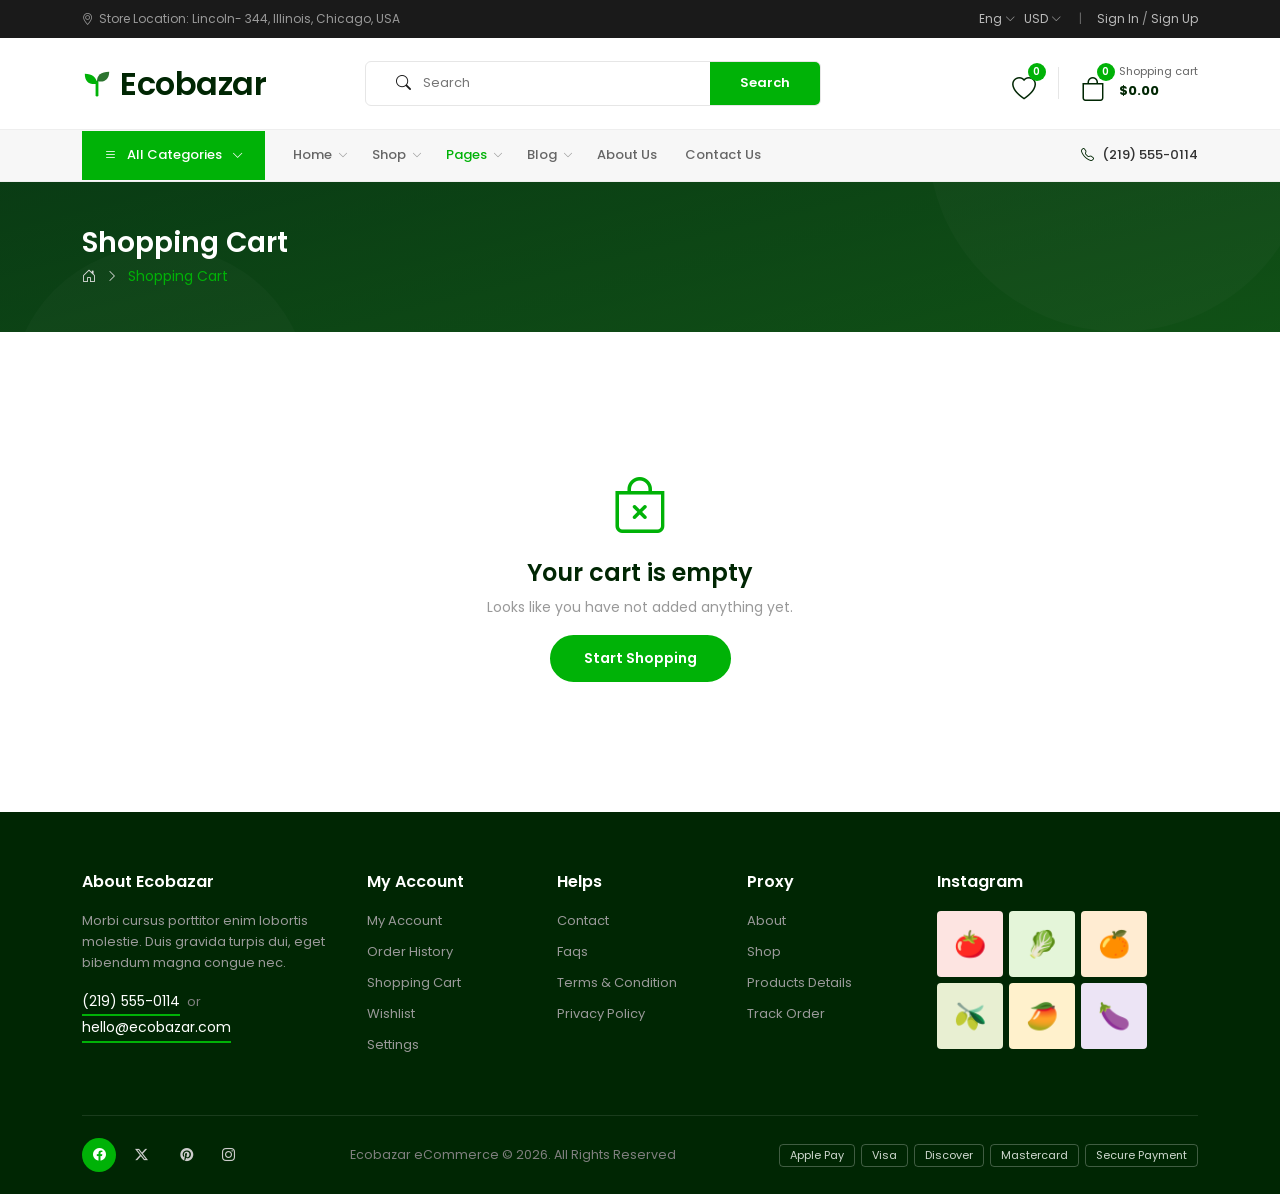
<file: cart.html>
<!DOCTYPE html>
<html lang="en">
<head>
  <meta charset="UTF-8">
  <meta name="viewport" content="width=device-width, initial-scale=1">
  <meta name="description" content="Ecobazar - your online store for fresh groceries, fruits and vegetables.">
  <title>Shopping Cart - Ecobazar</title>
  <!-- Fonts -->
  <link rel="preconnect" href="https://fonts.googleapis.com">
  <link rel="preconnect" href="https://fonts.gstatic.com" crossorigin>
  <link href="https://fonts.googleapis.com/css2?family=Poppins:wght@300;400;500;600;700&display=swap" rel="stylesheet">
  <!-- Bootstrap 5 + Icons (CDN) -->
  <link href="https://cdn.jsdelivr.net/npm/bootstrap@5.3.3/dist/css/bootstrap.min.css" rel="stylesheet">
  <link href="https://cdn.jsdelivr.net/npm/bootstrap-icons@1.11.3/font/bootstrap-icons.min.css" rel="stylesheet">
  <!-- Custom CSS -->
  <link rel="stylesheet" href="assets/css/style.css">
  <link rel="stylesheet" href="assets/css/responsive.css">
</head>
<body data-page="cart">

<!-- Top bar -->
<div class="topbar">
  <div class="container d-flex justify-content-between align-items-center">
    <span><i class="bi bi-geo-alt"></i>Store Location: Lincoln- 344, Illinois, Chicago, USA</span>
    <span class="d-none d-md-inline">
      <a href="#">Eng <i class="bi bi-chevron-down small"></i></a><span class="sep"></span>
      <a href="#">USD <i class="bi bi-chevron-down small"></i></a><span class="sep">|</span>
      <a href="login.html">Sign In</a> / <a href="register.html">Sign Up</a>
    </span>
  </div>
</div>

<!-- Header -->
<header class="site-header">
  <div class="container">
    <div class="row align-items-center g-3">
      <div class="col-6 col-lg-3">
        <a href="index.html" class="logo"><svg width="30" height="30" viewBox="0 0 32 32" aria-hidden="true"><path d="M16 29V15" stroke="#00b207" stroke-width="3" stroke-linecap="round"/><path d="M16 17C16 10 11 6 3 6c0 8 4 12 13 11z" fill="#00b207"/><path d="M16 14c0-6 4-10 13-10 0 8-5 12-13 10z" fill="#2c742f"/></svg>Ecobazar</a>
      </div>
      <div class="col-6 d-lg-none text-end">
        <button class="btn border" type="button" data-bs-toggle="collapse" data-bs-target="#mainMenu" aria-label="Menu"><i class="bi bi-list fs-4"></i></button>
      </div>
      <div class="col-12 col-lg-5 order-3 order-lg-2">
        <form class="search-box js-header-search" role="search">
          <i class="bi bi-search s-ico"></i>
          <input type="search" placeholder="Search" aria-label="Search">
          <button type="submit">Search</button>
        </form>
      </div>
      <div class="col-12 col-lg-4 order-2 order-lg-3">
        <div class="header-icons">
          <a href="wishlist.html" class="icon-link" aria-label="Wishlist"><i class="bi bi-heart"></i><span class="badge-count wish-count">0</span></a>
          <span class="divider-v"></span>
          <a href="cart.html" class="cart-mini">
            <span class="icon-link"><i class="bi bi-bag"></i><span class="badge-count cart-count">0</span></span>
            <span><small>Shopping cart</small><strong class="cart-total">$0.00</strong></span>
          </a>
        </div>
      </div>
    </div>
  </div>
</header>

<!-- Navigation -->
<nav class="main-nav">
  <div class="container">
    <div class="d-flex flex-wrap align-items-center justify-content-between">
      <div class="d-flex flex-wrap align-items-center gap-lg-3 flex-grow-1">
        <div class="dropdown">
          <button class="cat-btn" type="button" data-bs-toggle="dropdown" aria-expanded="false"><i class="bi bi-list"></i>All Categories<i class="bi bi-chevron-down small"></i></button>
          <ul class="dropdown-menu"><li><a class="dropdown-item" href="shop.html?cat=fruits">Fresh Fruit</a></li><li><a class="dropdown-item" href="shop.html?cat=vegetables">Fresh Vegetables</a></li><li><a class="dropdown-item" href="shop.html?cat=meat-fish">Meat &amp; Fish</a></li><li><a class="dropdown-item" href="shop.html?cat=beverages">Beverages</a></li><li><a class="dropdown-item" href="shop.html?cat=cooking">Cooking Essentials</a></li><li><a class="dropdown-item" href="shop.html?cat=snacks">Snacks &amp; Bakery</a></li></ul>
        </div>
        <div class="collapse d-lg-block" id="mainMenu">
          <ul class="main-links">
            <li class="nav-item dropdown"><a class="ml" href="index.html">Home</a><button class="chev" type="button" data-bs-toggle="dropdown" aria-expanded="false" aria-label="Open Home menu"><i class="bi bi-chevron-down"></i></button><ul class="dropdown-menu"><li><a class="dropdown-item" href="index.html">Home</a></li></ul></li>
            <li class="nav-item dropdown"><a class="ml" href="shop.html">Shop</a><button class="chev" type="button" data-bs-toggle="dropdown" aria-expanded="false" aria-label="Open Shop menu"><i class="bi bi-chevron-down"></i></button><ul class="dropdown-menu"><li><a class="dropdown-item" href="shop.html">Shop</a></li><li><a class="dropdown-item" href="product-details.html">Product Details</a></li></ul></li>
            <li class="nav-item dropdown"><a class="ml active" href="#">Pages</a><button class="chev" type="button" data-bs-toggle="dropdown" aria-expanded="false" aria-label="Open Pages menu"><i class="bi bi-chevron-down"></i></button><ul class="dropdown-menu"><li><a class="dropdown-item" href="cart.html">Cart</a></li><li><a class="dropdown-item" href="checkout.html">Checkout</a></li><li><a class="dropdown-item" href="wishlist.html">Wishlist</a></li><li><a class="dropdown-item" href="login.html">Sign In</a></li><li><a class="dropdown-item" href="register.html">Create Account</a></li></ul></li>
            <li class="nav-item dropdown"><a class="ml" href="blog.html">Blog</a><button class="chev" type="button" data-bs-toggle="dropdown" aria-expanded="false" aria-label="Open Blog menu"><i class="bi bi-chevron-down"></i></button><ul class="dropdown-menu"><li><a class="dropdown-item" href="blog.html">Blog</a></li></ul></li>
            <li class="nav-item"><a class="ml" href="about.html">About Us</a></li>
            <li class="nav-item"><a class="ml" href="contact.html">Contact Us</a></li>
          </ul>
        </div>
      </div>
      <span class="nav-phone d-none d-lg-inline"><i class="bi bi-telephone"></i>(219) 555-0114</span>
    </div>
  </div>
</nav>

<section class="page-banner">
  <div class="container">
    <h1>Shopping Cart</h1>
    <div class="crumbs"><a href="index.html"><i class="bi bi-house-door"></i></a><i class="bi bi-chevron-right small"></i><span class="current">Shopping Cart</span></div>
  </div>
</section>

<section class="section">
  <div class="container" id="cartWrap">
    <div class="row g-4">
      <div class="col-lg-8">
        <div class="eb-table table-responsive">
          <table class="table">
            <thead><tr><th>Product</th><th>Price</th><th>Quantity</th><th>Subtotal</th><th></th></tr></thead>
            <tbody id="cartBody"></tbody>
          </table>
        </div>
        <div class="d-flex flex-wrap justify-content-between gap-2 mt-3">
          <a href="shop.html" class="btn-eb btn-eb-outline btn-eb-sm"><i class="bi bi-arrow-left"></i> Return to shop</a>
          <button class="btn-eb btn-eb-outline btn-eb-sm" id="clearCart" type="button">Clear cart</button>
        </div>
        <form class="coupon mt-4" id="couponForm" style="max-width:420px">
          <input class="form-control" id="couponInput" placeholder="Coupon code (try ECO10)" aria-label="Coupon code">
          <button class="btn-eb btn-eb-sm" type="submit">Apply</button>
        </form>
        <small class="text-success" id="couponMsg"></small>
      </div>
      <div class="col-lg-4">
        <div class="summary-box">
          <h5>Cart Total</h5>
          <div class="summary-row"><span>Subtotal:</span><span id="sumSub">$0.00</span></div>
          <div class="summary-row"><span>Discount:</span><span id="sumDisc">-$0.00</span></div>
          <div class="summary-row"><span>Shipping:</span><span id="sumShip">Free</span></div>
          <div class="summary-row total"><span>Total:</span><span id="sumTotal">$0.00</span></div>
          <a href="checkout.html" class="btn-eb w-100 justify-content-center mt-3">Proceed to checkout</a>
          <p class="small text-secondary mt-3 mb-0">Free shipping on orders over $50.</p>
        </div>
      </div>
    </div>
  </div>
</section>

<!-- Footer -->
<footer class="site-footer">
  <div class="container">
    <div class="row g-4">
      <div class="col-lg-3">
        <h6>About Ecobazar</h6>
        <p>Morbi cursus porttitor enim lobortis molestie. Duis gravida turpis dui, eget bibendum magna congue nec.</p>
        <span class="contact-pill">(219) 555-0114</span> <span class="px-1">or</span> <span class="contact-pill">hello@ecobazar.com</span>
      </div>
      <div class="col-6 col-lg-2">
        <h6>My Account</h6>
        <ul><li><a href="login.html">My Account</a></li><li><a href="checkout.html">Order History</a></li><li><a href="cart.html">Shopping Cart</a></li><li><a href="wishlist.html">Wishlist</a></li><li><a href="login.html">Settings</a></li></ul>
      </div>
      <div class="col-6 col-lg-2">
        <h6>Helps</h6>
        <ul><li><a href="contact.html">Contact</a></li><li><a href="#">Faqs</a></li><li><a href="#">Terms &amp; Condition</a></li><li><a href="#">Privacy Policy</a></li></ul>
      </div>
      <div class="col-6 col-lg-2">
        <h6>Proxy</h6>
        <ul><li><a href="about.html">About</a></li><li><a href="shop.html">Shop</a></li><li><a href="product-details.html">Products Details</a></li><li><a href="#">Track Order</a></li></ul>
      </div>
      <div class="col-6 col-lg-3">
        <h6>Instagram</h6>
        <div class="insta">
          <span style="background:#fde4e1">🍅</span><span style="background:#e4f5d9">🥬</span><span style="background:#ffecd2">🍊</span>
          <span style="background:#e8efd2">🫒</span><span style="background:#fff1cc">🥭</span><span style="background:#ece4f5">🍆</span>
        </div>
      </div>
    </div>
    <div class="footer-bottom">
      <span class="social">
        <a href="#" class="on" aria-label="Facebook"><i class="bi bi-facebook"></i></a><a href="#" aria-label="Twitter"><i class="bi bi-twitter-x"></i></a>
        <a href="#" aria-label="Pinterest"><i class="bi bi-pinterest"></i></a><a href="#" aria-label="Instagram"><i class="bi bi-instagram"></i></a>
      </span>
      <span>Ecobazar eCommerce &copy; 2026. All Rights Reserved</span>
      <span class="pay-badges"><span>Apple Pay</span><span>Visa</span><span>Discover</span><span>Mastercard</span><span>Secure Payment</span></span>
    </div>
  </div>
</footer>

<button class="back-top" aria-label="Back to top"><i class="bi bi-arrow-up"></i></button>

<!-- Bootstrap JS (CDN) -->
<script src="https://cdn.jsdelivr.net/npm/bootstrap@5.3.3/dist/js/bootstrap.bundle.min.js"></script>
<!-- App JS -->
<script src="assets/js/app.js"></script>
</body>
</html>
</file>
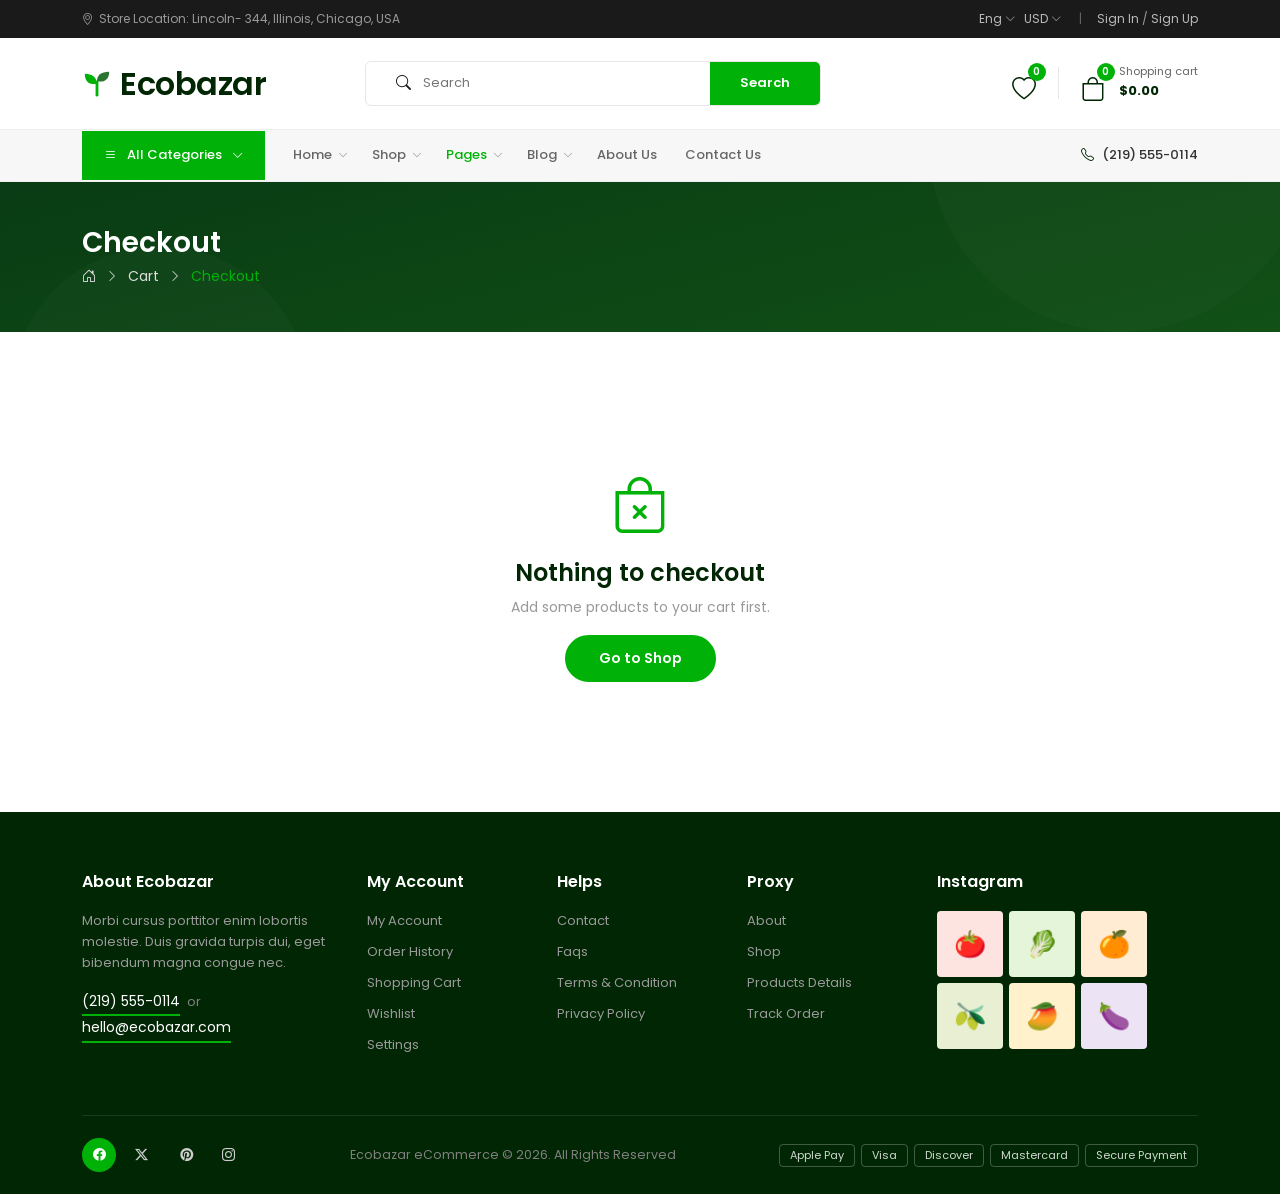
<file: checkout.html>
<!DOCTYPE html>
<html lang="en">
<head>
  <meta charset="UTF-8">
  <meta name="viewport" content="width=device-width, initial-scale=1">
  <meta name="description" content="Ecobazar - your online store for fresh groceries, fruits and vegetables.">
  <title>Checkout - Ecobazar</title>
  <!-- Fonts -->
  <link rel="preconnect" href="https://fonts.googleapis.com">
  <link rel="preconnect" href="https://fonts.gstatic.com" crossorigin>
  <link href="https://fonts.googleapis.com/css2?family=Poppins:wght@300;400;500;600;700&display=swap" rel="stylesheet">
  <!-- Bootstrap 5 + Icons (CDN) -->
  <link href="https://cdn.jsdelivr.net/npm/bootstrap@5.3.3/dist/css/bootstrap.min.css" rel="stylesheet">
  <link href="https://cdn.jsdelivr.net/npm/bootstrap-icons@1.11.3/font/bootstrap-icons.min.css" rel="stylesheet">
  <!-- Custom CSS -->
  <link rel="stylesheet" href="assets/css/style.css">
  <link rel="stylesheet" href="assets/css/responsive.css">
</head>
<body data-page="checkout">

<!-- Top bar -->
<div class="topbar">
  <div class="container d-flex justify-content-between align-items-center">
    <span><i class="bi bi-geo-alt"></i>Store Location: Lincoln- 344, Illinois, Chicago, USA</span>
    <span class="d-none d-md-inline">
      <a href="#">Eng <i class="bi bi-chevron-down small"></i></a><span class="sep"></span>
      <a href="#">USD <i class="bi bi-chevron-down small"></i></a><span class="sep">|</span>
      <a href="login.html">Sign In</a> / <a href="register.html">Sign Up</a>
    </span>
  </div>
</div>

<!-- Header -->
<header class="site-header">
  <div class="container">
    <div class="row align-items-center g-3">
      <div class="col-6 col-lg-3">
        <a href="index.html" class="logo"><svg width="30" height="30" viewBox="0 0 32 32" aria-hidden="true"><path d="M16 29V15" stroke="#00b207" stroke-width="3" stroke-linecap="round"/><path d="M16 17C16 10 11 6 3 6c0 8 4 12 13 11z" fill="#00b207"/><path d="M16 14c0-6 4-10 13-10 0 8-5 12-13 10z" fill="#2c742f"/></svg>Ecobazar</a>
      </div>
      <div class="col-6 d-lg-none text-end">
        <button class="btn border" type="button" data-bs-toggle="collapse" data-bs-target="#mainMenu" aria-label="Menu"><i class="bi bi-list fs-4"></i></button>
      </div>
      <div class="col-12 col-lg-5 order-3 order-lg-2">
        <form class="search-box js-header-search" role="search">
          <i class="bi bi-search s-ico"></i>
          <input type="search" placeholder="Search" aria-label="Search">
          <button type="submit">Search</button>
        </form>
      </div>
      <div class="col-12 col-lg-4 order-2 order-lg-3">
        <div class="header-icons">
          <a href="wishlist.html" class="icon-link" aria-label="Wishlist"><i class="bi bi-heart"></i><span class="badge-count wish-count">0</span></a>
          <span class="divider-v"></span>
          <a href="cart.html" class="cart-mini">
            <span class="icon-link"><i class="bi bi-bag"></i><span class="badge-count cart-count">0</span></span>
            <span><small>Shopping cart</small><strong class="cart-total">$0.00</strong></span>
          </a>
        </div>
      </div>
    </div>
  </div>
</header>

<!-- Navigation -->
<nav class="main-nav">
  <div class="container">
    <div class="d-flex flex-wrap align-items-center justify-content-between">
      <div class="d-flex flex-wrap align-items-center gap-lg-3 flex-grow-1">
        <div class="dropdown">
          <button class="cat-btn" type="button" data-bs-toggle="dropdown" aria-expanded="false"><i class="bi bi-list"></i>All Categories<i class="bi bi-chevron-down small"></i></button>
          <ul class="dropdown-menu"><li><a class="dropdown-item" href="shop.html?cat=fruits">Fresh Fruit</a></li><li><a class="dropdown-item" href="shop.html?cat=vegetables">Fresh Vegetables</a></li><li><a class="dropdown-item" href="shop.html?cat=meat-fish">Meat &amp; Fish</a></li><li><a class="dropdown-item" href="shop.html?cat=beverages">Beverages</a></li><li><a class="dropdown-item" href="shop.html?cat=cooking">Cooking Essentials</a></li><li><a class="dropdown-item" href="shop.html?cat=snacks">Snacks &amp; Bakery</a></li></ul>
        </div>
        <div class="collapse d-lg-block" id="mainMenu">
          <ul class="main-links">
            <li class="nav-item dropdown"><a class="ml" href="index.html">Home</a><button class="chev" type="button" data-bs-toggle="dropdown" aria-expanded="false" aria-label="Open Home menu"><i class="bi bi-chevron-down"></i></button><ul class="dropdown-menu"><li><a class="dropdown-item" href="index.html">Home</a></li></ul></li>
            <li class="nav-item dropdown"><a class="ml" href="shop.html">Shop</a><button class="chev" type="button" data-bs-toggle="dropdown" aria-expanded="false" aria-label="Open Shop menu"><i class="bi bi-chevron-down"></i></button><ul class="dropdown-menu"><li><a class="dropdown-item" href="shop.html">Shop</a></li><li><a class="dropdown-item" href="product-details.html">Product Details</a></li></ul></li>
            <li class="nav-item dropdown"><a class="ml active" href="#">Pages</a><button class="chev" type="button" data-bs-toggle="dropdown" aria-expanded="false" aria-label="Open Pages menu"><i class="bi bi-chevron-down"></i></button><ul class="dropdown-menu"><li><a class="dropdown-item" href="cart.html">Cart</a></li><li><a class="dropdown-item" href="checkout.html">Checkout</a></li><li><a class="dropdown-item" href="wishlist.html">Wishlist</a></li><li><a class="dropdown-item" href="login.html">Sign In</a></li><li><a class="dropdown-item" href="register.html">Create Account</a></li></ul></li>
            <li class="nav-item dropdown"><a class="ml" href="blog.html">Blog</a><button class="chev" type="button" data-bs-toggle="dropdown" aria-expanded="false" aria-label="Open Blog menu"><i class="bi bi-chevron-down"></i></button><ul class="dropdown-menu"><li><a class="dropdown-item" href="blog.html">Blog</a></li></ul></li>
            <li class="nav-item"><a class="ml" href="about.html">About Us</a></li>
            <li class="nav-item"><a class="ml" href="contact.html">Contact Us</a></li>
          </ul>
        </div>
      </div>
      <span class="nav-phone d-none d-lg-inline"><i class="bi bi-telephone"></i>(219) 555-0114</span>
    </div>
  </div>
</nav>

<section class="page-banner">
  <div class="container">
    <h1>Checkout</h1>
    <div class="crumbs"><a href="index.html"><i class="bi bi-house-door"></i></a><i class="bi bi-chevron-right small"></i><a href="cart.html">Cart</a><i class="bi bi-chevron-right small"></i><span class="current">Checkout</span></div>
  </div>
</section>

<section class="section">
  <div class="container" id="checkoutWrap">
    <form id="checkoutForm" novalidate>
      <div class="row g-4">
        <div class="col-lg-8">
          <h4 class="mb-3">Billing Information</h4>
          <div class="row g-3">
            <div class="col-md-6"><label class="form-label" for="fname">First name</label><input class="form-control" id="fname" name="first_name" required><div class="invalid-feedback">Required.</div></div>
            <div class="col-md-6"><label class="form-label" for="lname">Last name</label><input class="form-control" id="lname" name="last_name" required><div class="invalid-feedback">Required.</div></div>
            <div class="col-12"><label class="form-label" for="addr">Street address</label><input class="form-control" id="addr" name="address" placeholder="House number and street name" required><div class="invalid-feedback">Please enter your address.</div></div>
            <div class="col-md-4"><label class="form-label" for="country">Country</label>
              <select class="form-select" id="country" name="country" required><option value="">Select...</option><option>Bangladesh</option><option>India</option><option>United States</option><option>United Kingdom</option><option>Other</option></select><div class="invalid-feedback">Select a country.</div></div>
            <div class="col-md-4"><label class="form-label" for="city">City</label><input class="form-control" id="city" name="city" required><div class="invalid-feedback">Required.</div></div>
            <div class="col-md-4"><label class="form-label" for="zip">Zip code</label><input class="form-control" id="zip" name="zip" required pattern="[0-9A-Za-z\- ]{3,10}"><div class="invalid-feedback">Enter a valid zip code.</div></div>
            <div class="col-md-6"><label class="form-label" for="email">Email</label><input type="email" class="form-control" id="email" name="email" required><div class="invalid-feedback">Enter a valid email.</div></div>
            <div class="col-md-6"><label class="form-label" for="phone">Phone</label><input type="tel" class="form-control" id="phone" name="phone" required pattern="[0-9+\- ]{7,15}"><div class="invalid-feedback">Enter a valid phone number.</div></div>
            <div class="col-12"><label class="form-label" for="notes">Order notes (optional)</label><textarea class="form-control" id="notes" name="notes" rows="3" placeholder="Notes about your order, e.g. delivery time"></textarea></div>
          </div>
        </div>
        <div class="col-lg-4">
          <div class="summary-box">
            <h5>Order Summary</h5>
            <div id="orderItems"></div>
            <div class="summary-row"><span>Subtotal:</span><span id="coSub"></span></div>
            <div class="summary-row"><span>Discount:</span><span id="coDisc"></span></div>
            <div class="summary-row"><span>Shipping:</span><span id="coShip"></span></div>
            <div class="summary-row total"><span>Total:</span><span id="coTotal"></span></div>
            <h6 class="mt-4 mb-3">Payment Method</h6>
            <label class="pay-option"><input class="form-check-input mt-0" type="radio" name="payment" value="cod" checked> Cash on Delivery</label>
            <label class="pay-option"><input class="form-check-input mt-0" type="radio" name="payment" value="bkash"> bKash</label>
            <label class="pay-option"><input class="form-check-input mt-0" type="radio" name="payment" value="card"> Credit / Debit Card</label>
            <div class="form-check my-3"><input class="form-check-input" type="checkbox" id="terms" required><label class="form-check-label" for="terms">I agree to the terms &amp; conditions</label><div class="invalid-feedback">You must agree first.</div></div>
            <button type="submit" class="btn-eb w-100 justify-content-center">Place Order</button>
          </div>
        </div>
      </div>
    </form>
  </div>
</section>

<div class="modal fade" id="successModal" tabindex="-1" data-bs-backdrop="static" aria-hidden="true">
  <div class="modal-dialog modal-dialog-centered"><div class="modal-content text-center p-4">
    <i class="bi bi-check-circle-fill text-success" style="font-size:64px"></i>
    <h4 class="mt-2">Thank you! Order placed.</h4>
    <p class="text-secondary">Your order number is <strong id="orderNo"></strong>.<br>We will send you a confirmation shortly.</p>
    <div class="d-flex gap-2 justify-content-center"><a href="index.html" class="btn-eb btn-eb-outline btn-eb-sm">Back to Home</a><a href="shop.html" class="btn-eb btn-eb-sm">Continue Shopping</a></div>
  </div></div>
</div>

<!-- Footer -->
<footer class="site-footer">
  <div class="container">
    <div class="row g-4">
      <div class="col-lg-3">
        <h6>About Ecobazar</h6>
        <p>Morbi cursus porttitor enim lobortis molestie. Duis gravida turpis dui, eget bibendum magna congue nec.</p>
        <span class="contact-pill">(219) 555-0114</span> <span class="px-1">or</span> <span class="contact-pill">hello@ecobazar.com</span>
      </div>
      <div class="col-6 col-lg-2">
        <h6>My Account</h6>
        <ul><li><a href="login.html">My Account</a></li><li><a href="checkout.html">Order History</a></li><li><a href="cart.html">Shopping Cart</a></li><li><a href="wishlist.html">Wishlist</a></li><li><a href="login.html">Settings</a></li></ul>
      </div>
      <div class="col-6 col-lg-2">
        <h6>Helps</h6>
        <ul><li><a href="contact.html">Contact</a></li><li><a href="#">Faqs</a></li><li><a href="#">Terms &amp; Condition</a></li><li><a href="#">Privacy Policy</a></li></ul>
      </div>
      <div class="col-6 col-lg-2">
        <h6>Proxy</h6>
        <ul><li><a href="about.html">About</a></li><li><a href="shop.html">Shop</a></li><li><a href="product-details.html">Products Details</a></li><li><a href="#">Track Order</a></li></ul>
      </div>
      <div class="col-6 col-lg-3">
        <h6>Instagram</h6>
        <div class="insta">
          <span style="background:#fde4e1">🍅</span><span style="background:#e4f5d9">🥬</span><span style="background:#ffecd2">🍊</span>
          <span style="background:#e8efd2">🫒</span><span style="background:#fff1cc">🥭</span><span style="background:#ece4f5">🍆</span>
        </div>
      </div>
    </div>
    <div class="footer-bottom">
      <span class="social">
        <a href="#" class="on" aria-label="Facebook"><i class="bi bi-facebook"></i></a><a href="#" aria-label="Twitter"><i class="bi bi-twitter-x"></i></a>
        <a href="#" aria-label="Pinterest"><i class="bi bi-pinterest"></i></a><a href="#" aria-label="Instagram"><i class="bi bi-instagram"></i></a>
      </span>
      <span>Ecobazar eCommerce &copy; 2026. All Rights Reserved</span>
      <span class="pay-badges"><span>Apple Pay</span><span>Visa</span><span>Discover</span><span>Mastercard</span><span>Secure Payment</span></span>
    </div>
  </div>
</footer>

<button class="back-top" aria-label="Back to top"><i class="bi bi-arrow-up"></i></button>

<!-- Bootstrap JS (CDN) -->
<script src="https://cdn.jsdelivr.net/npm/bootstrap@5.3.3/dist/js/bootstrap.bundle.min.js"></script>
<!-- App JS -->
<script src="assets/js/app.js"></script>
</body>
</html>
</file>
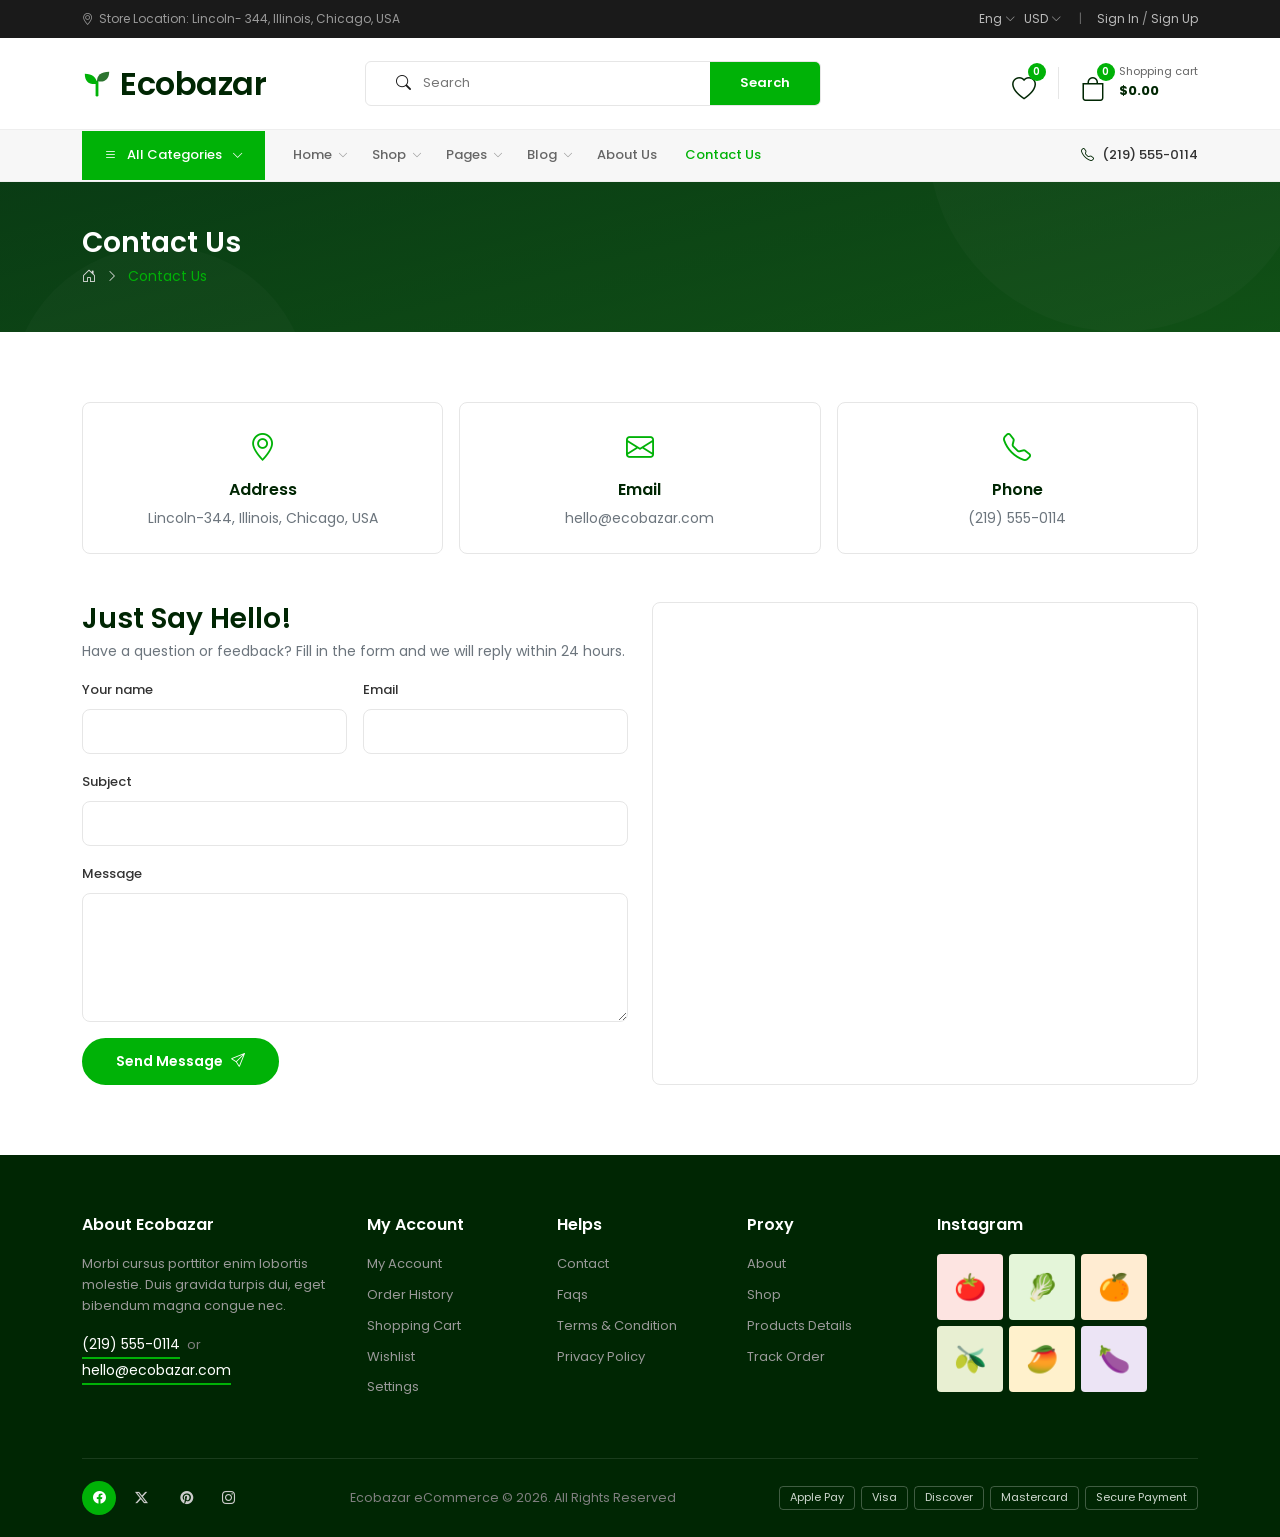
<file: contact.html>
<!DOCTYPE html>
<html lang="en">
<head>
  <meta charset="UTF-8">
  <meta name="viewport" content="width=device-width, initial-scale=1">
  <meta name="description" content="Ecobazar - your online store for fresh groceries, fruits and vegetables.">
  <title>Contact Us - Ecobazar</title>
  <!-- Fonts -->
  <link rel="preconnect" href="https://fonts.googleapis.com">
  <link rel="preconnect" href="https://fonts.gstatic.com" crossorigin>
  <link href="https://fonts.googleapis.com/css2?family=Poppins:wght@300;400;500;600;700&display=swap" rel="stylesheet">
  <!-- Bootstrap 5 + Icons (CDN) -->
  <link href="https://cdn.jsdelivr.net/npm/bootstrap@5.3.3/dist/css/bootstrap.min.css" rel="stylesheet">
  <link href="https://cdn.jsdelivr.net/npm/bootstrap-icons@1.11.3/font/bootstrap-icons.min.css" rel="stylesheet">
  <!-- Custom CSS -->
  <link rel="stylesheet" href="assets/css/style.css">
  <link rel="stylesheet" href="assets/css/responsive.css">
</head>
<body data-page="contact">

<!-- Top bar -->
<div class="topbar">
  <div class="container d-flex justify-content-between align-items-center">
    <span><i class="bi bi-geo-alt"></i>Store Location: Lincoln- 344, Illinois, Chicago, USA</span>
    <span class="d-none d-md-inline">
      <a href="#">Eng <i class="bi bi-chevron-down small"></i></a><span class="sep"></span>
      <a href="#">USD <i class="bi bi-chevron-down small"></i></a><span class="sep">|</span>
      <a href="login.html">Sign In</a> / <a href="register.html">Sign Up</a>
    </span>
  </div>
</div>

<!-- Header -->
<header class="site-header">
  <div class="container">
    <div class="row align-items-center g-3">
      <div class="col-6 col-lg-3">
        <a href="index.html" class="logo"><svg width="30" height="30" viewBox="0 0 32 32" aria-hidden="true"><path d="M16 29V15" stroke="#00b207" stroke-width="3" stroke-linecap="round"/><path d="M16 17C16 10 11 6 3 6c0 8 4 12 13 11z" fill="#00b207"/><path d="M16 14c0-6 4-10 13-10 0 8-5 12-13 10z" fill="#2c742f"/></svg>Ecobazar</a>
      </div>
      <div class="col-6 d-lg-none text-end">
        <button class="btn border" type="button" data-bs-toggle="collapse" data-bs-target="#mainMenu" aria-label="Menu"><i class="bi bi-list fs-4"></i></button>
      </div>
      <div class="col-12 col-lg-5 order-3 order-lg-2">
        <form class="search-box js-header-search" role="search">
          <i class="bi bi-search s-ico"></i>
          <input type="search" placeholder="Search" aria-label="Search">
          <button type="submit">Search</button>
        </form>
      </div>
      <div class="col-12 col-lg-4 order-2 order-lg-3">
        <div class="header-icons">
          <a href="wishlist.html" class="icon-link" aria-label="Wishlist"><i class="bi bi-heart"></i><span class="badge-count wish-count">0</span></a>
          <span class="divider-v"></span>
          <a href="cart.html" class="cart-mini">
            <span class="icon-link"><i class="bi bi-bag"></i><span class="badge-count cart-count">0</span></span>
            <span><small>Shopping cart</small><strong class="cart-total">$0.00</strong></span>
          </a>
        </div>
      </div>
    </div>
  </div>
</header>

<!-- Navigation -->
<nav class="main-nav">
  <div class="container">
    <div class="d-flex flex-wrap align-items-center justify-content-between">
      <div class="d-flex flex-wrap align-items-center gap-lg-3 flex-grow-1">
        <div class="dropdown">
          <button class="cat-btn" type="button" data-bs-toggle="dropdown" aria-expanded="false"><i class="bi bi-list"></i>All Categories<i class="bi bi-chevron-down small"></i></button>
          <ul class="dropdown-menu"><li><a class="dropdown-item" href="shop.html?cat=fruits">Fresh Fruit</a></li><li><a class="dropdown-item" href="shop.html?cat=vegetables">Fresh Vegetables</a></li><li><a class="dropdown-item" href="shop.html?cat=meat-fish">Meat &amp; Fish</a></li><li><a class="dropdown-item" href="shop.html?cat=beverages">Beverages</a></li><li><a class="dropdown-item" href="shop.html?cat=cooking">Cooking Essentials</a></li><li><a class="dropdown-item" href="shop.html?cat=snacks">Snacks &amp; Bakery</a></li></ul>
        </div>
        <div class="collapse d-lg-block" id="mainMenu">
          <ul class="main-links">
            <li class="nav-item dropdown"><a class="ml" href="index.html">Home</a><button class="chev" type="button" data-bs-toggle="dropdown" aria-expanded="false" aria-label="Open Home menu"><i class="bi bi-chevron-down"></i></button><ul class="dropdown-menu"><li><a class="dropdown-item" href="index.html">Home</a></li></ul></li>
            <li class="nav-item dropdown"><a class="ml" href="shop.html">Shop</a><button class="chev" type="button" data-bs-toggle="dropdown" aria-expanded="false" aria-label="Open Shop menu"><i class="bi bi-chevron-down"></i></button><ul class="dropdown-menu"><li><a class="dropdown-item" href="shop.html">Shop</a></li><li><a class="dropdown-item" href="product-details.html">Product Details</a></li></ul></li>
            <li class="nav-item dropdown"><a class="ml" href="#">Pages</a><button class="chev" type="button" data-bs-toggle="dropdown" aria-expanded="false" aria-label="Open Pages menu"><i class="bi bi-chevron-down"></i></button><ul class="dropdown-menu"><li><a class="dropdown-item" href="cart.html">Cart</a></li><li><a class="dropdown-item" href="checkout.html">Checkout</a></li><li><a class="dropdown-item" href="wishlist.html">Wishlist</a></li><li><a class="dropdown-item" href="login.html">Sign In</a></li><li><a class="dropdown-item" href="register.html">Create Account</a></li></ul></li>
            <li class="nav-item dropdown"><a class="ml" href="blog.html">Blog</a><button class="chev" type="button" data-bs-toggle="dropdown" aria-expanded="false" aria-label="Open Blog menu"><i class="bi bi-chevron-down"></i></button><ul class="dropdown-menu"><li><a class="dropdown-item" href="blog.html">Blog</a></li></ul></li>
            <li class="nav-item"><a class="ml" href="about.html">About Us</a></li>
            <li class="nav-item"><a class="ml active" href="contact.html">Contact Us</a></li>
          </ul>
        </div>
      </div>
      <span class="nav-phone d-none d-lg-inline"><i class="bi bi-telephone"></i>(219) 555-0114</span>
    </div>
  </div>
</nav>

<section class="page-banner">
  <div class="container">
    <h1>Contact Us</h1>
    <div class="crumbs"><a href="index.html"><i class="bi bi-house-door"></i></a><i class="bi bi-chevron-right small"></i><span class="current">Contact Us</span></div>
  </div>
</section>

<section class="section">
  <div class="container">
    <div class="row g-3 mb-5">
      <div class="col-md-4"><div class="contact-info"><i class="bi bi-geo-alt"></i><h6 class="mt-2">Address</h6><p class="mb-0 text-secondary">Lincoln-344, Illinois, Chicago, USA</p></div></div>
      <div class="col-md-4"><div class="contact-info"><i class="bi bi-envelope"></i><h6 class="mt-2">Email</h6><p class="mb-0 text-secondary">hello@ecobazar.com</p></div></div>
      <div class="col-md-4"><div class="contact-info"><i class="bi bi-telephone"></i><h6 class="mt-2">Phone</h6><p class="mb-0 text-secondary">(219) 555-0114</p></div></div>
    </div>
    <div class="row g-4">
      <div class="col-lg-6">
        <h3 class="mb-1">Just Say Hello!</h3>
        <p class="text-secondary">Have a question or feedback? Fill in the form and we will reply within 24 hours.</p>
        <form id="contactForm" class="row g-3" novalidate>
          <div class="col-md-6"><label class="form-label" for="ctName">Your name</label><input class="form-control" id="ctName" name="name" required><div class="invalid-feedback">Please enter your name.</div></div>
          <div class="col-md-6"><label class="form-label" for="ctEmail">Email</label><input type="email" class="form-control" id="ctEmail" name="email" required><div class="invalid-feedback">Enter a valid email.</div></div>
          <div class="col-12"><label class="form-label" for="ctSub">Subject</label><input class="form-control" id="ctSub" name="subject" required><div class="invalid-feedback">Please add a subject.</div></div>
          <div class="col-12"><label class="form-label" for="ctMsg">Message</label><textarea class="form-control" id="ctMsg" name="message" rows="5" required minlength="10"></textarea><div class="invalid-feedback">Message should be at least 10 characters.</div></div>
          <div class="col-12"><button class="btn-eb" type="submit">Send Message <i class="bi bi-send"></i></button></div>
        </form>
      </div>
      <div class="col-lg-6">
        <div class="map-box h-100"><iframe title="Map" width="100%" height="100%" style="border:0;min-height:380px" loading="lazy" src="https://www.openstreetmap.org/export/embed.html?bbox=-87.75%2C41.80%2C-87.55%2C41.95&amp;layer=mapnik"></iframe></div>
      </div>
    </div>
  </div>
</section>

<!-- Footer -->
<footer class="site-footer">
  <div class="container">
    <div class="row g-4">
      <div class="col-lg-3">
        <h6>About Ecobazar</h6>
        <p>Morbi cursus porttitor enim lobortis molestie. Duis gravida turpis dui, eget bibendum magna congue nec.</p>
        <span class="contact-pill">(219) 555-0114</span> <span class="px-1">or</span> <span class="contact-pill">hello@ecobazar.com</span>
      </div>
      <div class="col-6 col-lg-2">
        <h6>My Account</h6>
        <ul><li><a href="login.html">My Account</a></li><li><a href="checkout.html">Order History</a></li><li><a href="cart.html">Shopping Cart</a></li><li><a href="wishlist.html">Wishlist</a></li><li><a href="login.html">Settings</a></li></ul>
      </div>
      <div class="col-6 col-lg-2">
        <h6>Helps</h6>
        <ul><li><a href="contact.html">Contact</a></li><li><a href="#">Faqs</a></li><li><a href="#">Terms &amp; Condition</a></li><li><a href="#">Privacy Policy</a></li></ul>
      </div>
      <div class="col-6 col-lg-2">
        <h6>Proxy</h6>
        <ul><li><a href="about.html">About</a></li><li><a href="shop.html">Shop</a></li><li><a href="product-details.html">Products Details</a></li><li><a href="#">Track Order</a></li></ul>
      </div>
      <div class="col-6 col-lg-3">
        <h6>Instagram</h6>
        <div class="insta">
          <span style="background:#fde4e1">🍅</span><span style="background:#e4f5d9">🥬</span><span style="background:#ffecd2">🍊</span>
          <span style="background:#e8efd2">🫒</span><span style="background:#fff1cc">🥭</span><span style="background:#ece4f5">🍆</span>
        </div>
      </div>
    </div>
    <div class="footer-bottom">
      <span class="social">
        <a href="#" class="on" aria-label="Facebook"><i class="bi bi-facebook"></i></a><a href="#" aria-label="Twitter"><i class="bi bi-twitter-x"></i></a>
        <a href="#" aria-label="Pinterest"><i class="bi bi-pinterest"></i></a><a href="#" aria-label="Instagram"><i class="bi bi-instagram"></i></a>
      </span>
      <span>Ecobazar eCommerce &copy; 2026. All Rights Reserved</span>
      <span class="pay-badges"><span>Apple Pay</span><span>Visa</span><span>Discover</span><span>Mastercard</span><span>Secure Payment</span></span>
    </div>
  </div>
</footer>

<button class="back-top" aria-label="Back to top"><i class="bi bi-arrow-up"></i></button>

<!-- Bootstrap JS (CDN) -->
<script src="https://cdn.jsdelivr.net/npm/bootstrap@5.3.3/dist/js/bootstrap.bundle.min.js"></script>
<!-- App JS -->
<script src="assets/js/app.js"></script>
</body>
</html>
</file>
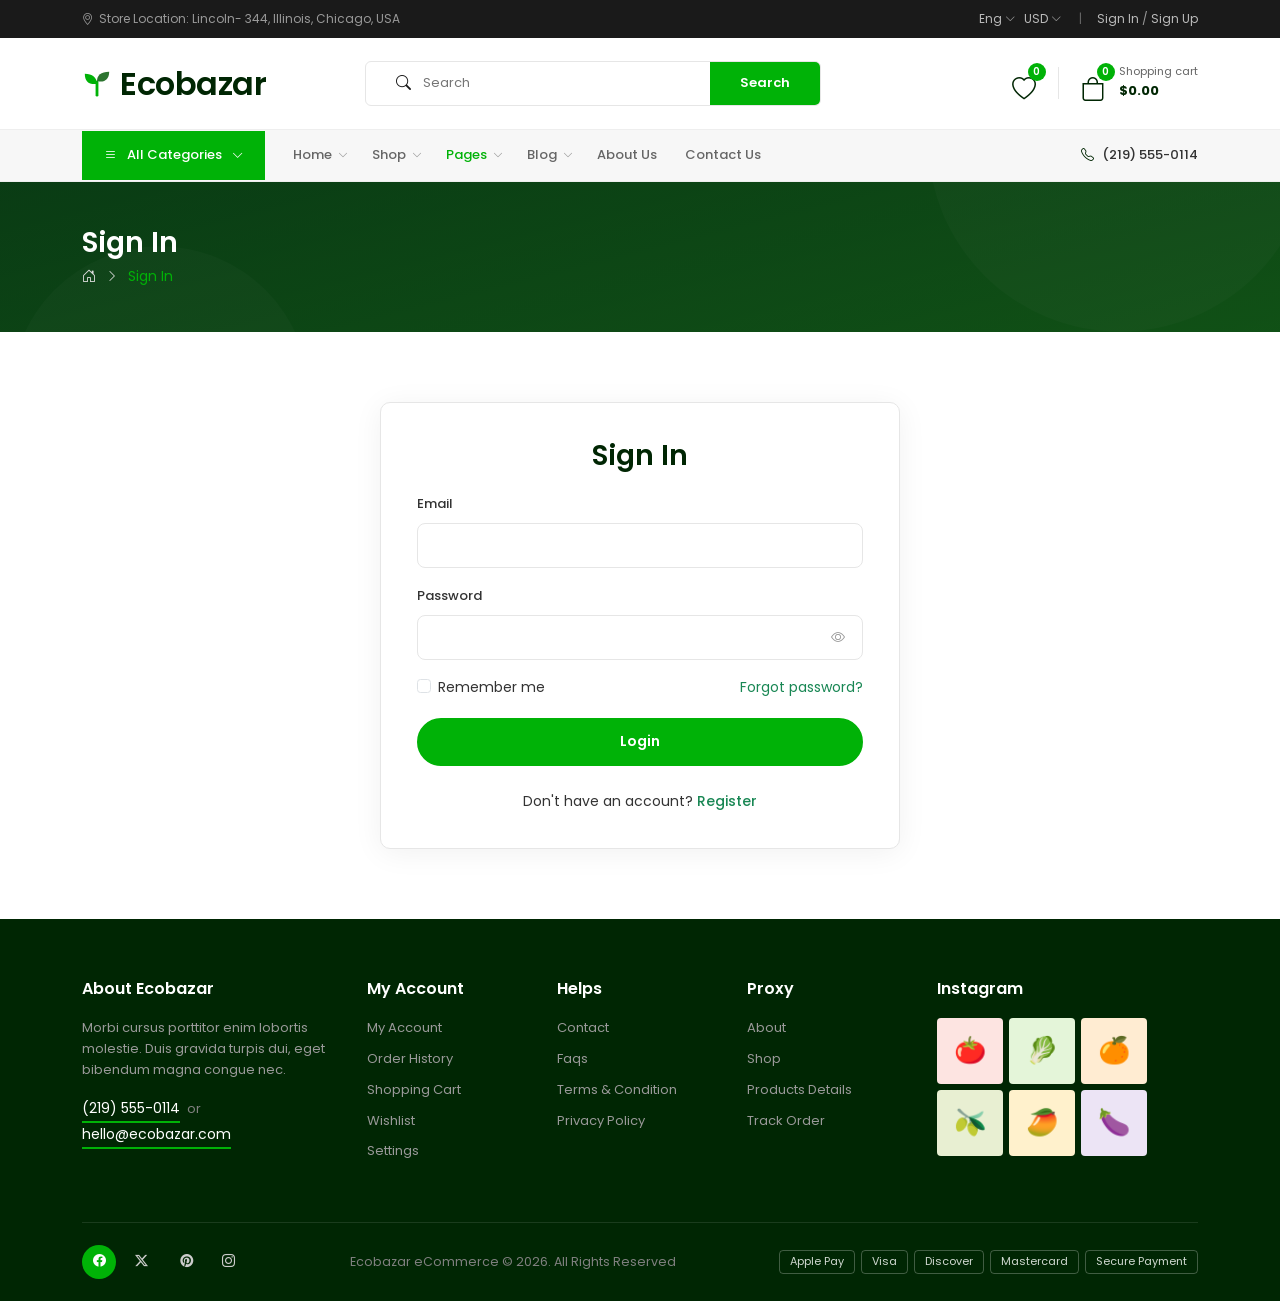
<file: login.html>
<!DOCTYPE html>
<html lang="en">
<head>
  <meta charset="UTF-8">
  <meta name="viewport" content="width=device-width, initial-scale=1">
  <meta name="description" content="Ecobazar - your online store for fresh groceries, fruits and vegetables.">
  <title>Sign In - Ecobazar</title>
  <!-- Fonts -->
  <link rel="preconnect" href="https://fonts.googleapis.com">
  <link rel="preconnect" href="https://fonts.gstatic.com" crossorigin>
  <link href="https://fonts.googleapis.com/css2?family=Poppins:wght@300;400;500;600;700&display=swap" rel="stylesheet">
  <!-- Bootstrap 5 + Icons (CDN) -->
  <link href="https://cdn.jsdelivr.net/npm/bootstrap@5.3.3/dist/css/bootstrap.min.css" rel="stylesheet">
  <link href="https://cdn.jsdelivr.net/npm/bootstrap-icons@1.11.3/font/bootstrap-icons.min.css" rel="stylesheet">
  <!-- Custom CSS -->
  <link rel="stylesheet" href="assets/css/style.css">
  <link rel="stylesheet" href="assets/css/responsive.css">
</head>
<body data-page="login">

<!-- Top bar -->
<div class="topbar">
  <div class="container d-flex justify-content-between align-items-center">
    <span><i class="bi bi-geo-alt"></i>Store Location: Lincoln- 344, Illinois, Chicago, USA</span>
    <span class="d-none d-md-inline">
      <a href="#">Eng <i class="bi bi-chevron-down small"></i></a><span class="sep"></span>
      <a href="#">USD <i class="bi bi-chevron-down small"></i></a><span class="sep">|</span>
      <a href="login.html">Sign In</a> / <a href="register.html">Sign Up</a>
    </span>
  </div>
</div>

<!-- Header -->
<header class="site-header">
  <div class="container">
    <div class="row align-items-center g-3">
      <div class="col-6 col-lg-3">
        <a href="index.html" class="logo"><svg width="30" height="30" viewBox="0 0 32 32" aria-hidden="true"><path d="M16 29V15" stroke="#00b207" stroke-width="3" stroke-linecap="round"/><path d="M16 17C16 10 11 6 3 6c0 8 4 12 13 11z" fill="#00b207"/><path d="M16 14c0-6 4-10 13-10 0 8-5 12-13 10z" fill="#2c742f"/></svg>Ecobazar</a>
      </div>
      <div class="col-6 d-lg-none text-end">
        <button class="btn border" type="button" data-bs-toggle="collapse" data-bs-target="#mainMenu" aria-label="Menu"><i class="bi bi-list fs-4"></i></button>
      </div>
      <div class="col-12 col-lg-5 order-3 order-lg-2">
        <form class="search-box js-header-search" role="search">
          <i class="bi bi-search s-ico"></i>
          <input type="search" placeholder="Search" aria-label="Search">
          <button type="submit">Search</button>
        </form>
      </div>
      <div class="col-12 col-lg-4 order-2 order-lg-3">
        <div class="header-icons">
          <a href="wishlist.html" class="icon-link" aria-label="Wishlist"><i class="bi bi-heart"></i><span class="badge-count wish-count">0</span></a>
          <span class="divider-v"></span>
          <a href="cart.html" class="cart-mini">
            <span class="icon-link"><i class="bi bi-bag"></i><span class="badge-count cart-count">0</span></span>
            <span><small>Shopping cart</small><strong class="cart-total">$0.00</strong></span>
          </a>
        </div>
      </div>
    </div>
  </div>
</header>

<!-- Navigation -->
<nav class="main-nav">
  <div class="container">
    <div class="d-flex flex-wrap align-items-center justify-content-between">
      <div class="d-flex flex-wrap align-items-center gap-lg-3 flex-grow-1">
        <div class="dropdown">
          <button class="cat-btn" type="button" data-bs-toggle="dropdown" aria-expanded="false"><i class="bi bi-list"></i>All Categories<i class="bi bi-chevron-down small"></i></button>
          <ul class="dropdown-menu"><li><a class="dropdown-item" href="shop.html?cat=fruits">Fresh Fruit</a></li><li><a class="dropdown-item" href="shop.html?cat=vegetables">Fresh Vegetables</a></li><li><a class="dropdown-item" href="shop.html?cat=meat-fish">Meat &amp; Fish</a></li><li><a class="dropdown-item" href="shop.html?cat=beverages">Beverages</a></li><li><a class="dropdown-item" href="shop.html?cat=cooking">Cooking Essentials</a></li><li><a class="dropdown-item" href="shop.html?cat=snacks">Snacks &amp; Bakery</a></li></ul>
        </div>
        <div class="collapse d-lg-block" id="mainMenu">
          <ul class="main-links">
            <li class="nav-item dropdown"><a class="ml" href="index.html">Home</a><button class="chev" type="button" data-bs-toggle="dropdown" aria-expanded="false" aria-label="Open Home menu"><i class="bi bi-chevron-down"></i></button><ul class="dropdown-menu"><li><a class="dropdown-item" href="index.html">Home</a></li></ul></li>
            <li class="nav-item dropdown"><a class="ml" href="shop.html">Shop</a><button class="chev" type="button" data-bs-toggle="dropdown" aria-expanded="false" aria-label="Open Shop menu"><i class="bi bi-chevron-down"></i></button><ul class="dropdown-menu"><li><a class="dropdown-item" href="shop.html">Shop</a></li><li><a class="dropdown-item" href="product-details.html">Product Details</a></li></ul></li>
            <li class="nav-item dropdown"><a class="ml active" href="#">Pages</a><button class="chev" type="button" data-bs-toggle="dropdown" aria-expanded="false" aria-label="Open Pages menu"><i class="bi bi-chevron-down"></i></button><ul class="dropdown-menu"><li><a class="dropdown-item" href="cart.html">Cart</a></li><li><a class="dropdown-item" href="checkout.html">Checkout</a></li><li><a class="dropdown-item" href="wishlist.html">Wishlist</a></li><li><a class="dropdown-item" href="login.html">Sign In</a></li><li><a class="dropdown-item" href="register.html">Create Account</a></li></ul></li>
            <li class="nav-item dropdown"><a class="ml" href="blog.html">Blog</a><button class="chev" type="button" data-bs-toggle="dropdown" aria-expanded="false" aria-label="Open Blog menu"><i class="bi bi-chevron-down"></i></button><ul class="dropdown-menu"><li><a class="dropdown-item" href="blog.html">Blog</a></li></ul></li>
            <li class="nav-item"><a class="ml" href="about.html">About Us</a></li>
            <li class="nav-item"><a class="ml" href="contact.html">Contact Us</a></li>
          </ul>
        </div>
      </div>
      <span class="nav-phone d-none d-lg-inline"><i class="bi bi-telephone"></i>(219) 555-0114</span>
    </div>
  </div>
</nav>

<section class="page-banner">
  <div class="container">
    <h1>Sign In</h1>
    <div class="crumbs"><a href="index.html"><i class="bi bi-house-door"></i></a><i class="bi bi-chevron-right small"></i><span class="current">Sign In</span></div>
  </div>
</section>

<section class="section">
  <div class="container">
    <div class="auth-wrap">
      <h3>Sign In</h3>
      <form id="loginForm" novalidate>
        <div class="mb-3"><label class="form-label" for="lgEmail">Email</label><input type="email" class="form-control" id="lgEmail" name="email" required><div class="invalid-feedback">Enter a valid email.</div></div>
        <div class="mb-3"><label class="form-label" for="lgPw">Password</label>
          <div class="pw-wrap"><input type="password" class="form-control" id="lgPw" name="password" required minlength="6"><button type="button" class="toggle" aria-label="Show password"><i class="bi bi-eye"></i></button></div>
          <div class="invalid-feedback">Password must be at least 6 characters.</div></div>
        <div class="d-flex justify-content-between mb-3"><div class="form-check"><input class="form-check-input" type="checkbox" id="remember" name="remember"><label class="form-check-label" for="remember">Remember me</label></div><a href="#" class="text-success">Forgot password?</a></div>
        <button class="btn-eb w-100 justify-content-center" type="submit">Login</button>
      </form>
      <p class="text-center mt-4 mb-0">Don't have an account? <a href="register.html" class="text-success fw-medium">Register</a></p>
    </div>
  </div>
</section>

<!-- Footer -->
<footer class="site-footer">
  <div class="container">
    <div class="row g-4">
      <div class="col-lg-3">
        <h6>About Ecobazar</h6>
        <p>Morbi cursus porttitor enim lobortis molestie. Duis gravida turpis dui, eget bibendum magna congue nec.</p>
        <span class="contact-pill">(219) 555-0114</span> <span class="px-1">or</span> <span class="contact-pill">hello@ecobazar.com</span>
      </div>
      <div class="col-6 col-lg-2">
        <h6>My Account</h6>
        <ul><li><a href="login.html">My Account</a></li><li><a href="checkout.html">Order History</a></li><li><a href="cart.html">Shopping Cart</a></li><li><a href="wishlist.html">Wishlist</a></li><li><a href="login.html">Settings</a></li></ul>
      </div>
      <div class="col-6 col-lg-2">
        <h6>Helps</h6>
        <ul><li><a href="contact.html">Contact</a></li><li><a href="#">Faqs</a></li><li><a href="#">Terms &amp; Condition</a></li><li><a href="#">Privacy Policy</a></li></ul>
      </div>
      <div class="col-6 col-lg-2">
        <h6>Proxy</h6>
        <ul><li><a href="about.html">About</a></li><li><a href="shop.html">Shop</a></li><li><a href="product-details.html">Products Details</a></li><li><a href="#">Track Order</a></li></ul>
      </div>
      <div class="col-6 col-lg-3">
        <h6>Instagram</h6>
        <div class="insta">
          <span style="background:#fde4e1">🍅</span><span style="background:#e4f5d9">🥬</span><span style="background:#ffecd2">🍊</span>
          <span style="background:#e8efd2">🫒</span><span style="background:#fff1cc">🥭</span><span style="background:#ece4f5">🍆</span>
        </div>
      </div>
    </div>
    <div class="footer-bottom">
      <span class="social">
        <a href="#" class="on" aria-label="Facebook"><i class="bi bi-facebook"></i></a><a href="#" aria-label="Twitter"><i class="bi bi-twitter-x"></i></a>
        <a href="#" aria-label="Pinterest"><i class="bi bi-pinterest"></i></a><a href="#" aria-label="Instagram"><i class="bi bi-instagram"></i></a>
      </span>
      <span>Ecobazar eCommerce &copy; 2026. All Rights Reserved</span>
      <span class="pay-badges"><span>Apple Pay</span><span>Visa</span><span>Discover</span><span>Mastercard</span><span>Secure Payment</span></span>
    </div>
  </div>
</footer>

<button class="back-top" aria-label="Back to top"><i class="bi bi-arrow-up"></i></button>

<!-- Bootstrap JS (CDN) -->
<script src="https://cdn.jsdelivr.net/npm/bootstrap@5.3.3/dist/js/bootstrap.bundle.min.js"></script>
<!-- App JS -->
<script src="assets/js/app.js"></script>
</body>
</html>
</file>
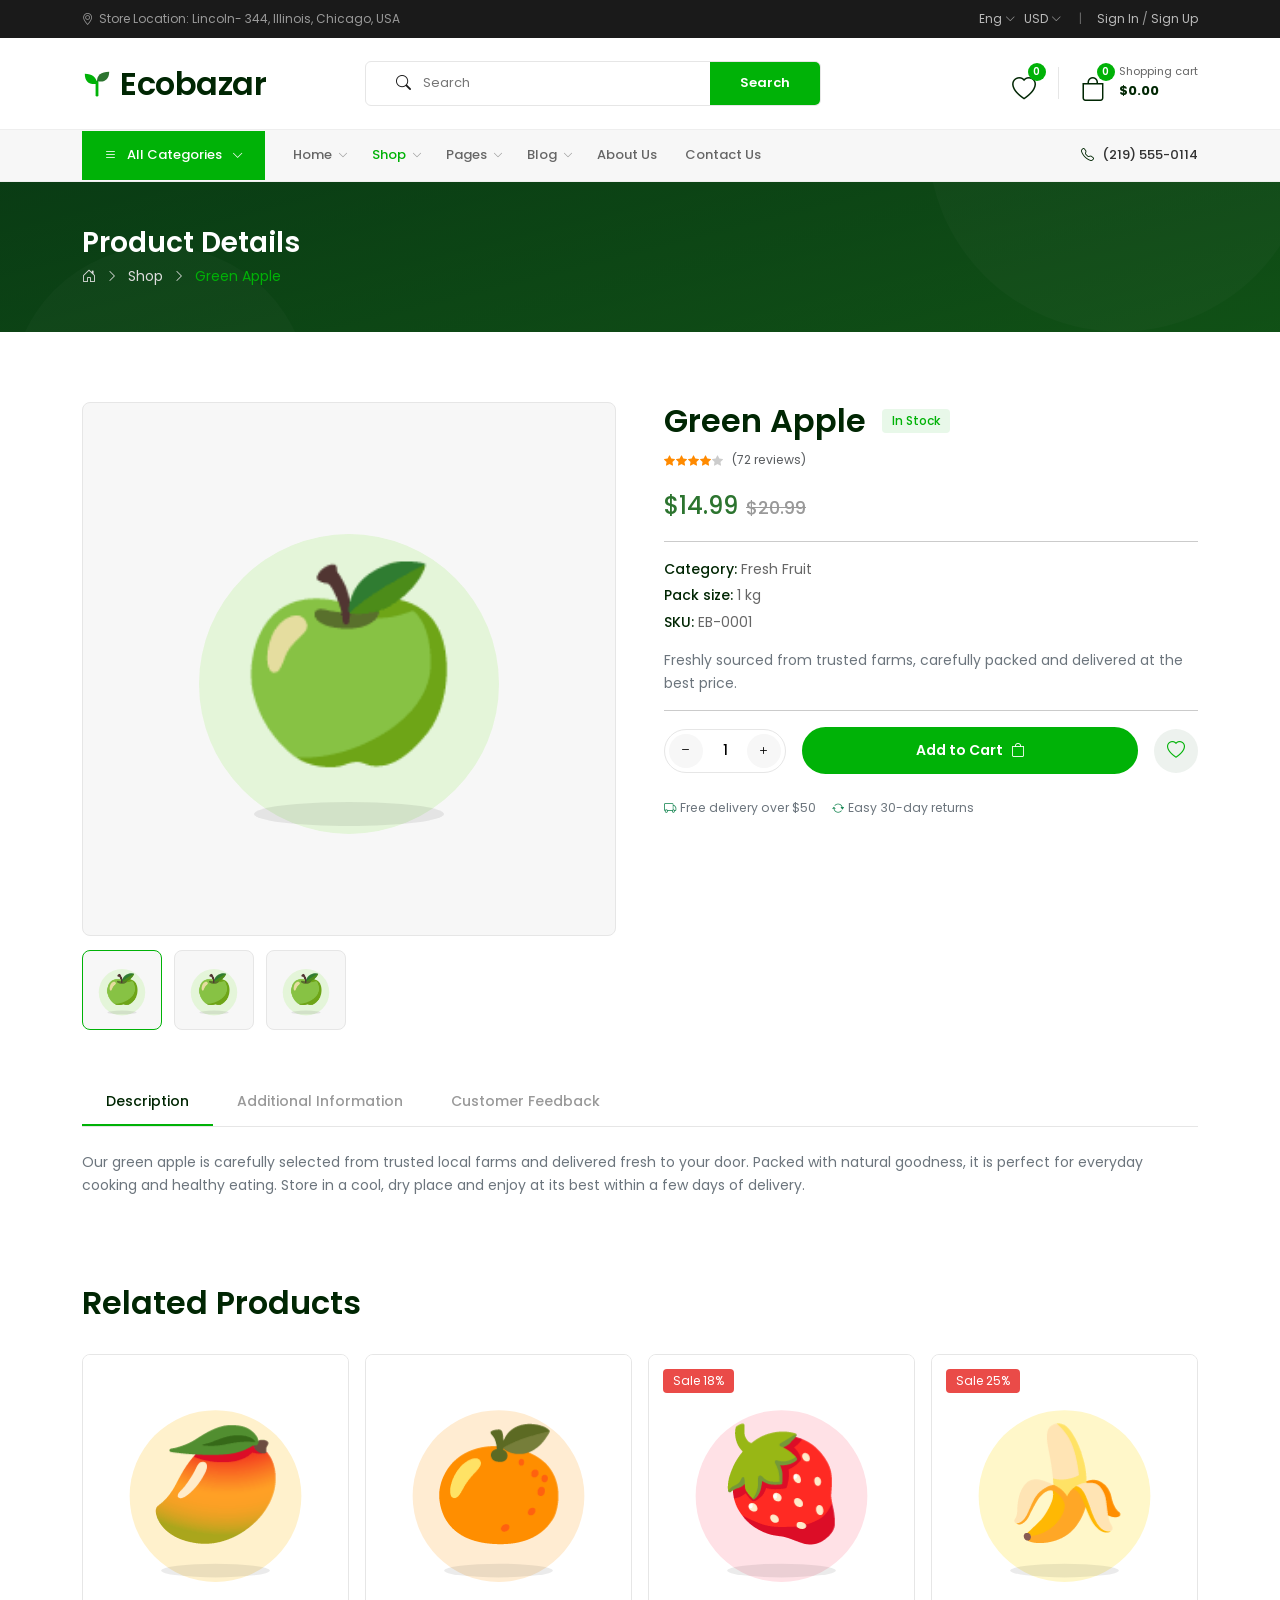
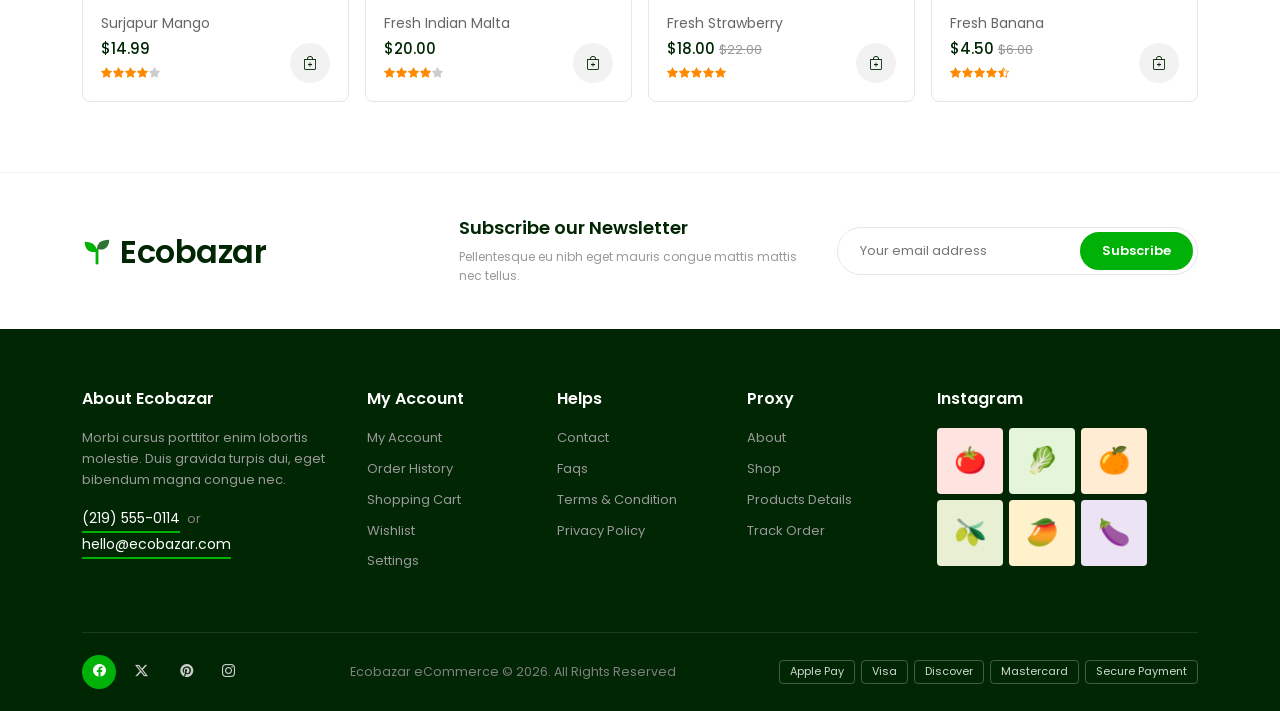
<file: product-details.html>
<!DOCTYPE html>
<html lang="en">
<head>
  <meta charset="UTF-8">
  <meta name="viewport" content="width=device-width, initial-scale=1">
  <meta name="description" content="Ecobazar - your online store for fresh groceries, fruits and vegetables.">
  <title>Product Details - Ecobazar</title>
  <!-- Fonts -->
  <link rel="preconnect" href="https://fonts.googleapis.com">
  <link rel="preconnect" href="https://fonts.gstatic.com" crossorigin>
  <link href="https://fonts.googleapis.com/css2?family=Poppins:wght@300;400;500;600;700&display=swap" rel="stylesheet">
  <!-- Bootstrap 5 + Icons (CDN) -->
  <link href="https://cdn.jsdelivr.net/npm/bootstrap@5.3.3/dist/css/bootstrap.min.css" rel="stylesheet">
  <link href="https://cdn.jsdelivr.net/npm/bootstrap-icons@1.11.3/font/bootstrap-icons.min.css" rel="stylesheet">
  <!-- Custom CSS -->
  <link rel="stylesheet" href="assets/css/style.css">
  <link rel="stylesheet" href="assets/css/responsive.css">
</head>
<body data-page="product">

<!-- Top bar -->
<div class="topbar">
  <div class="container d-flex justify-content-between align-items-center">
    <span><i class="bi bi-geo-alt"></i>Store Location: Lincoln- 344, Illinois, Chicago, USA</span>
    <span class="d-none d-md-inline">
      <a href="#">Eng <i class="bi bi-chevron-down small"></i></a><span class="sep"></span>
      <a href="#">USD <i class="bi bi-chevron-down small"></i></a><span class="sep">|</span>
      <a href="login.html">Sign In</a> / <a href="register.html">Sign Up</a>
    </span>
  </div>
</div>

<!-- Header -->
<header class="site-header">
  <div class="container">
    <div class="row align-items-center g-3">
      <div class="col-6 col-lg-3">
        <a href="index.html" class="logo"><svg width="30" height="30" viewBox="0 0 32 32" aria-hidden="true"><path d="M16 29V15" stroke="#00b207" stroke-width="3" stroke-linecap="round"/><path d="M16 17C16 10 11 6 3 6c0 8 4 12 13 11z" fill="#00b207"/><path d="M16 14c0-6 4-10 13-10 0 8-5 12-13 10z" fill="#2c742f"/></svg>Ecobazar</a>
      </div>
      <div class="col-6 d-lg-none text-end">
        <button class="btn border" type="button" data-bs-toggle="collapse" data-bs-target="#mainMenu" aria-label="Menu"><i class="bi bi-list fs-4"></i></button>
      </div>
      <div class="col-12 col-lg-5 order-3 order-lg-2">
        <form class="search-box js-header-search" role="search">
          <i class="bi bi-search s-ico"></i>
          <input type="search" placeholder="Search" aria-label="Search">
          <button type="submit">Search</button>
        </form>
      </div>
      <div class="col-12 col-lg-4 order-2 order-lg-3">
        <div class="header-icons">
          <a href="wishlist.html" class="icon-link" aria-label="Wishlist"><i class="bi bi-heart"></i><span class="badge-count wish-count">0</span></a>
          <span class="divider-v"></span>
          <a href="cart.html" class="cart-mini">
            <span class="icon-link"><i class="bi bi-bag"></i><span class="badge-count cart-count">0</span></span>
            <span><small>Shopping cart</small><strong class="cart-total">$0.00</strong></span>
          </a>
        </div>
      </div>
    </div>
  </div>
</header>

<!-- Navigation -->
<nav class="main-nav">
  <div class="container">
    <div class="d-flex flex-wrap align-items-center justify-content-between">
      <div class="d-flex flex-wrap align-items-center gap-lg-3 flex-grow-1">
        <div class="dropdown">
          <button class="cat-btn" type="button" data-bs-toggle="dropdown" aria-expanded="false"><i class="bi bi-list"></i>All Categories<i class="bi bi-chevron-down small"></i></button>
          <ul class="dropdown-menu"><li><a class="dropdown-item" href="shop.html?cat=fruits">Fresh Fruit</a></li><li><a class="dropdown-item" href="shop.html?cat=vegetables">Fresh Vegetables</a></li><li><a class="dropdown-item" href="shop.html?cat=meat-fish">Meat &amp; Fish</a></li><li><a class="dropdown-item" href="shop.html?cat=beverages">Beverages</a></li><li><a class="dropdown-item" href="shop.html?cat=cooking">Cooking Essentials</a></li><li><a class="dropdown-item" href="shop.html?cat=snacks">Snacks &amp; Bakery</a></li></ul>
        </div>
        <div class="collapse d-lg-block" id="mainMenu">
          <ul class="main-links">
            <li class="nav-item dropdown"><a class="ml" href="index.html">Home</a><button class="chev" type="button" data-bs-toggle="dropdown" aria-expanded="false" aria-label="Open Home menu"><i class="bi bi-chevron-down"></i></button><ul class="dropdown-menu"><li><a class="dropdown-item" href="index.html">Home</a></li></ul></li>
            <li class="nav-item dropdown"><a class="ml active" href="shop.html">Shop</a><button class="chev" type="button" data-bs-toggle="dropdown" aria-expanded="false" aria-label="Open Shop menu"><i class="bi bi-chevron-down"></i></button><ul class="dropdown-menu"><li><a class="dropdown-item" href="shop.html">Shop</a></li><li><a class="dropdown-item" href="product-details.html">Product Details</a></li></ul></li>
            <li class="nav-item dropdown"><a class="ml" href="#">Pages</a><button class="chev" type="button" data-bs-toggle="dropdown" aria-expanded="false" aria-label="Open Pages menu"><i class="bi bi-chevron-down"></i></button><ul class="dropdown-menu"><li><a class="dropdown-item" href="cart.html">Cart</a></li><li><a class="dropdown-item" href="checkout.html">Checkout</a></li><li><a class="dropdown-item" href="wishlist.html">Wishlist</a></li><li><a class="dropdown-item" href="login.html">Sign In</a></li><li><a class="dropdown-item" href="register.html">Create Account</a></li></ul></li>
            <li class="nav-item dropdown"><a class="ml" href="blog.html">Blog</a><button class="chev" type="button" data-bs-toggle="dropdown" aria-expanded="false" aria-label="Open Blog menu"><i class="bi bi-chevron-down"></i></button><ul class="dropdown-menu"><li><a class="dropdown-item" href="blog.html">Blog</a></li></ul></li>
            <li class="nav-item"><a class="ml" href="about.html">About Us</a></li>
            <li class="nav-item"><a class="ml" href="contact.html">Contact Us</a></li>
          </ul>
        </div>
      </div>
      <span class="nav-phone d-none d-lg-inline"><i class="bi bi-telephone"></i>(219) 555-0114</span>
    </div>
  </div>
</nav>

<section class="page-banner">
  <div class="container">
    <h1>Product Details</h1>
    <div class="crumbs"><a href="index.html"><i class="bi bi-house-door"></i></a><i class="bi bi-chevron-right small"></i><a href="shop.html">Shop</a><i class="bi bi-chevron-right small"></i><span class="current" id="pdCrumb">Product</span></div>
  </div>
</section>

<section class="section">
  <div class="container">
    <div class="row g-5">
      <div class="col-lg-6">
        <div class="gallery-main"><img class="pd-img" id="pdMainImg" src="" alt=""></div>
        <div class="gallery-thumbs">
          <button class="active" type="button"><img class="pd-img" src="" alt=""></button>
          <button type="button"><img class="pd-img" src="" alt=""></button>
          <button type="button"><img class="pd-img" src="" alt=""></button>
        </div>
      </div>
      <div class="col-lg-6">
        <div class="d-flex align-items-center gap-3 mb-2"><h1 class="pd-title mb-0" id="pdTitle">Product</h1><span class="stock-pill" id="pdStock">In Stock</span></div>
        <div class="mb-3" id="pdRating"></div>
        <div class="pd-price mb-3" id="pdPrice"></div>
        <hr>
        <ul class="p-0 pd-meta">
          <li><strong>Category:</strong> <span id="pdCat"></span></li>
          <li><strong>Pack size:</strong> <span id="pdUnit"></span></li>
          <li><strong>SKU:</strong> <span id="pdSku"></span></li>
        </ul>
        <p class="text-secondary">Freshly sourced from trusted farms, carefully packed and delivered at the best price.</p>
        <hr>
        <div class="d-flex flex-wrap align-items-center gap-3">
          <div class="qty"><button type="button" id="qtyMinus" aria-label="Decrease"><i class="bi bi-dash"></i></button><input type="text" id="pdQty" value="1" readonly><button type="button" id="qtyPlus" aria-label="Increase"><i class="bi bi-plus"></i></button></div>
          <button class="btn-eb flex-grow-1 justify-content-center" id="pdAdd" type="button">Add to Cart <i class="bi bi-bag"></i></button>
          <button class="round-btn" id="pdWish" type="button" aria-label="Add to wishlist"><i class="bi bi-heart"></i></button>
        </div>
        <div class="mt-4 d-flex gap-3 text-secondary small flex-wrap">
          <span><i class="bi bi-truck text-success me-1"></i>Free delivery over $50</span>
          <span><i class="bi bi-arrow-repeat text-success me-1"></i>Easy 30-day returns</span>
        </div>
      </div>
    </div>

    <div class="mt-5">
      <ul class="nav eb-tabs" role="tablist">
        <li class="nav-item"><button class="nav-link active" data-bs-toggle="tab" data-bs-target="#tabDesc" type="button">Description</button></li>
        <li class="nav-item"><button class="nav-link" data-bs-toggle="tab" data-bs-target="#tabInfo" type="button">Additional Information</button></li>
        <li class="nav-item"><button class="nav-link" data-bs-toggle="tab" data-bs-target="#tabReview" type="button">Customer Feedback</button></li>
      </ul>
      <div class="tab-content py-4">
        <div class="tab-pane fade show active" id="tabDesc"><p class="text-secondary" id="pdDesc"></p></div>
        <div class="tab-pane fade" id="tabInfo">
          <table class="table table-borderless" style="max-width:520px"><tbody>
            <tr><th>Origin</th><td>Local farms</td></tr><tr><th>Storage</th><td>Keep in a cool, dry place</td></tr>
            <tr><th>Quality</th><td>Grade A, hand selected</td></tr><tr><th>Delivery</th><td>Within 24-48 hours</td></tr>
          </tbody></table>
        </div>
        <div class="tab-pane fade" id="tabReview">
          <form id="reviewForm" class="row g-3" style="max-width:640px" novalidate>
            <div class="col-md-6"><label class="form-label" for="rvName">Name</label><input class="form-control" id="rvName" name="name" required><div class="invalid-feedback">Please enter your name.</div></div>
            <div class="col-md-6"><label class="form-label" for="rvEmail">Email</label><input type="email" class="form-control" id="rvEmail" name="email" required><div class="invalid-feedback">Enter a valid email.</div></div>
            <div class="col-12"><label class="form-label" for="rvMsg">Your review</label><textarea class="form-control" id="rvMsg" name="message" rows="4" required></textarea><div class="invalid-feedback">Please write a short review.</div></div>
            <div class="col-12"><button class="btn-eb" type="submit">Submit Review</button></div>
          </form>
        </div>
      </div>
    </div>

    <div class="mt-5">
      <div class="section-head"><h2 class="section-title">Related Products</h2></div>
      <div class="row g-3" id="relatedGrid"></div>
    </div>
  </div>
</section>

<!-- Newsletter -->
<section class="newsletter">
  <div class="container">
    <div class="row align-items-center g-3">
      <div class="col-lg-4"><a href="index.html" class="logo"><svg width="30" height="30" viewBox="0 0 32 32" aria-hidden="true"><path d="M16 29V15" stroke="#00b207" stroke-width="3" stroke-linecap="round"/><path d="M16 17C16 10 11 6 3 6c0 8 4 12 13 11z" fill="#00b207"/><path d="M16 14c0-6 4-10 13-10 0 8-5 12-13 10z" fill="#2c742f"/></svg>Ecobazar</a></div>
      <div class="col-lg-4"><h3>Subscribe our Newsletter</h3><p>Pellentesque eu nibh eget mauris congue mattis mattis nec tellus.</p></div>
      <div class="col-lg-4">
        <form class="js-newsletter" novalidate>
          <input type="email" placeholder="Your email address" aria-label="Email">
          <button class="btn-eb btn-eb-sm" type="submit">Subscribe</button>
        </form>
      </div>
    </div>
  </div>
</section>

<!-- Footer -->
<footer class="site-footer">
  <div class="container">
    <div class="row g-4">
      <div class="col-lg-3">
        <h6>About Ecobazar</h6>
        <p>Morbi cursus porttitor enim lobortis molestie. Duis gravida turpis dui, eget bibendum magna congue nec.</p>
        <span class="contact-pill">(219) 555-0114</span> <span class="px-1">or</span> <span class="contact-pill">hello@ecobazar.com</span>
      </div>
      <div class="col-6 col-lg-2">
        <h6>My Account</h6>
        <ul><li><a href="login.html">My Account</a></li><li><a href="checkout.html">Order History</a></li><li><a href="cart.html">Shopping Cart</a></li><li><a href="wishlist.html">Wishlist</a></li><li><a href="login.html">Settings</a></li></ul>
      </div>
      <div class="col-6 col-lg-2">
        <h6>Helps</h6>
        <ul><li><a href="contact.html">Contact</a></li><li><a href="#">Faqs</a></li><li><a href="#">Terms &amp; Condition</a></li><li><a href="#">Privacy Policy</a></li></ul>
      </div>
      <div class="col-6 col-lg-2">
        <h6>Proxy</h6>
        <ul><li><a href="about.html">About</a></li><li><a href="shop.html">Shop</a></li><li><a href="product-details.html">Products Details</a></li><li><a href="#">Track Order</a></li></ul>
      </div>
      <div class="col-6 col-lg-3">
        <h6>Instagram</h6>
        <div class="insta">
          <span style="background:#fde4e1">🍅</span><span style="background:#e4f5d9">🥬</span><span style="background:#ffecd2">🍊</span>
          <span style="background:#e8efd2">🫒</span><span style="background:#fff1cc">🥭</span><span style="background:#ece4f5">🍆</span>
        </div>
      </div>
    </div>
    <div class="footer-bottom">
      <span class="social">
        <a href="#" class="on" aria-label="Facebook"><i class="bi bi-facebook"></i></a><a href="#" aria-label="Twitter"><i class="bi bi-twitter-x"></i></a>
        <a href="#" aria-label="Pinterest"><i class="bi bi-pinterest"></i></a><a href="#" aria-label="Instagram"><i class="bi bi-instagram"></i></a>
      </span>
      <span>Ecobazar eCommerce &copy; 2026. All Rights Reserved</span>
      <span class="pay-badges"><span>Apple Pay</span><span>Visa</span><span>Discover</span><span>Mastercard</span><span>Secure Payment</span></span>
    </div>
  </div>
</footer>

<button class="back-top" aria-label="Back to top"><i class="bi bi-arrow-up"></i></button>

<!-- Bootstrap JS (CDN) -->
<script src="https://cdn.jsdelivr.net/npm/bootstrap@5.3.3/dist/js/bootstrap.bundle.min.js"></script>
<!-- App JS -->
<script src="assets/js/app.js"></script>
</body>
</html>
</file>
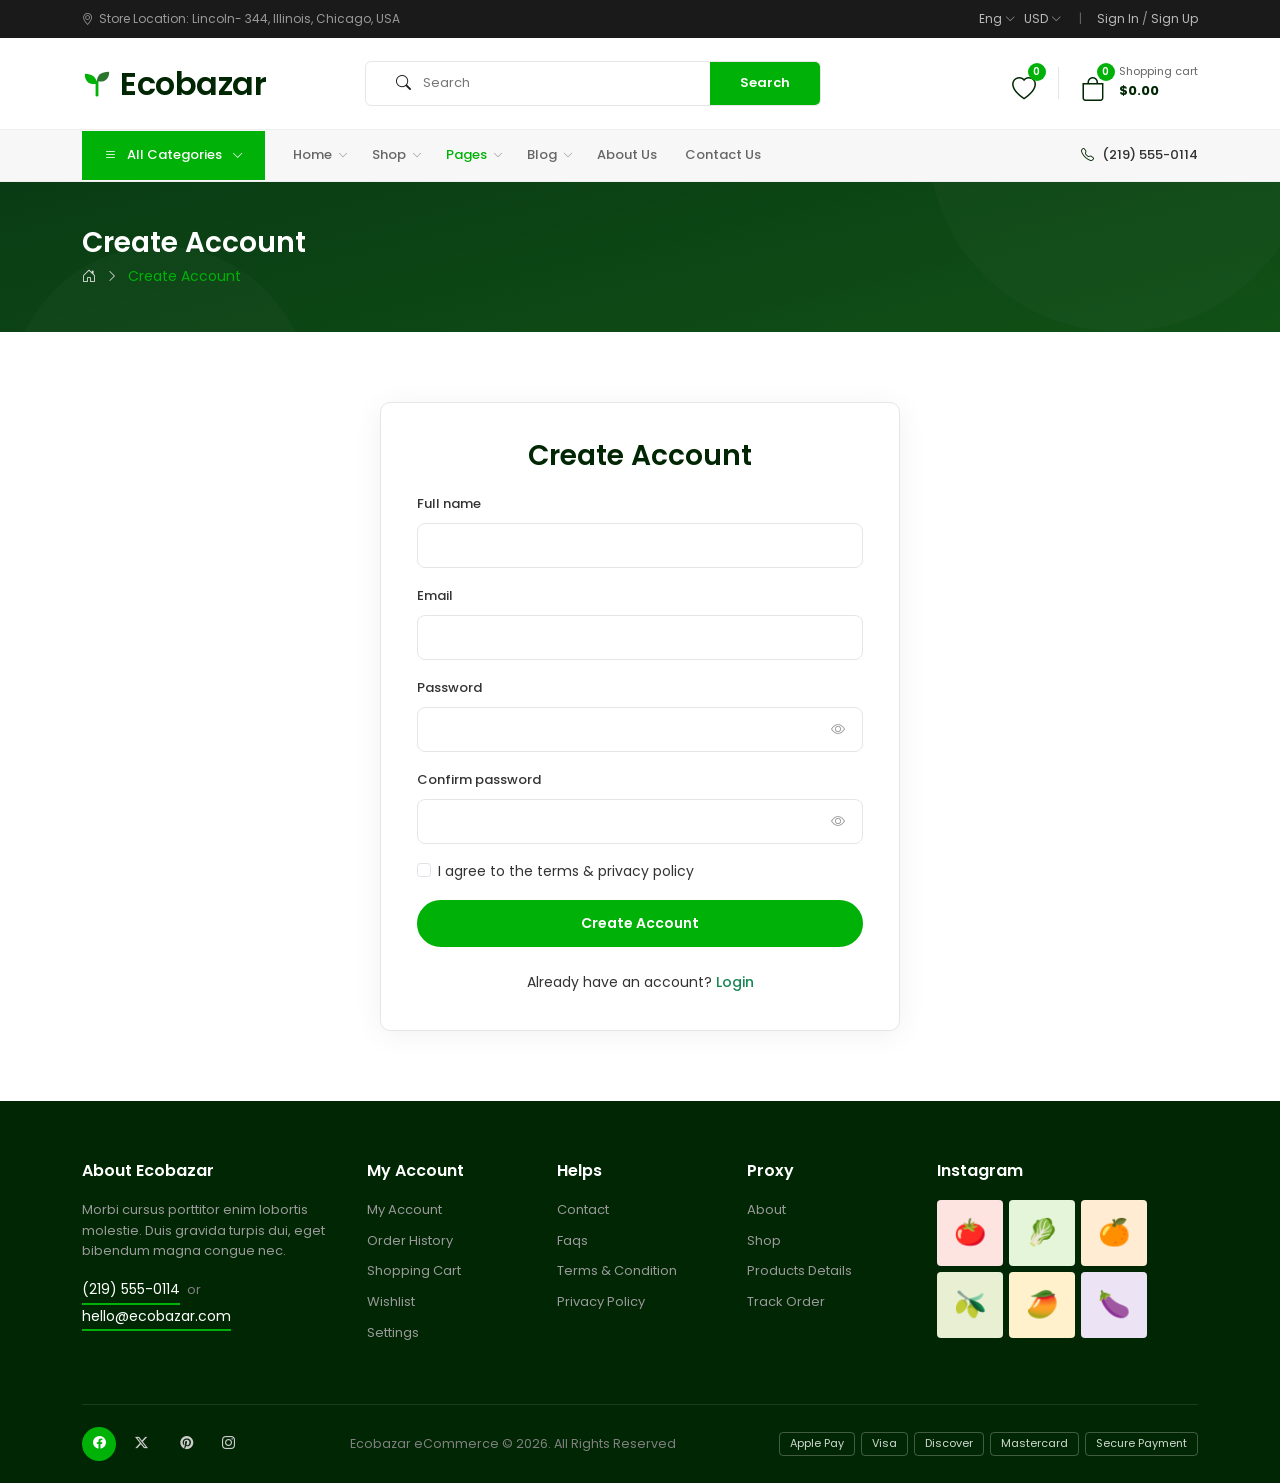
<file: register.html>
<!DOCTYPE html>
<html lang="en">
<head>
  <meta charset="UTF-8">
  <meta name="viewport" content="width=device-width, initial-scale=1">
  <meta name="description" content="Ecobazar - your online store for fresh groceries, fruits and vegetables.">
  <title>Create Account - Ecobazar</title>
  <!-- Fonts -->
  <link rel="preconnect" href="https://fonts.googleapis.com">
  <link rel="preconnect" href="https://fonts.gstatic.com" crossorigin>
  <link href="https://fonts.googleapis.com/css2?family=Poppins:wght@300;400;500;600;700&display=swap" rel="stylesheet">
  <!-- Bootstrap 5 + Icons (CDN) -->
  <link href="https://cdn.jsdelivr.net/npm/bootstrap@5.3.3/dist/css/bootstrap.min.css" rel="stylesheet">
  <link href="https://cdn.jsdelivr.net/npm/bootstrap-icons@1.11.3/font/bootstrap-icons.min.css" rel="stylesheet">
  <!-- Custom CSS -->
  <link rel="stylesheet" href="assets/css/style.css">
  <link rel="stylesheet" href="assets/css/responsive.css">
</head>
<body data-page="register">

<!-- Top bar -->
<div class="topbar">
  <div class="container d-flex justify-content-between align-items-center">
    <span><i class="bi bi-geo-alt"></i>Store Location: Lincoln- 344, Illinois, Chicago, USA</span>
    <span class="d-none d-md-inline">
      <a href="#">Eng <i class="bi bi-chevron-down small"></i></a><span class="sep"></span>
      <a href="#">USD <i class="bi bi-chevron-down small"></i></a><span class="sep">|</span>
      <a href="login.html">Sign In</a> / <a href="register.html">Sign Up</a>
    </span>
  </div>
</div>

<!-- Header -->
<header class="site-header">
  <div class="container">
    <div class="row align-items-center g-3">
      <div class="col-6 col-lg-3">
        <a href="index.html" class="logo"><svg width="30" height="30" viewBox="0 0 32 32" aria-hidden="true"><path d="M16 29V15" stroke="#00b207" stroke-width="3" stroke-linecap="round"/><path d="M16 17C16 10 11 6 3 6c0 8 4 12 13 11z" fill="#00b207"/><path d="M16 14c0-6 4-10 13-10 0 8-5 12-13 10z" fill="#2c742f"/></svg>Ecobazar</a>
      </div>
      <div class="col-6 d-lg-none text-end">
        <button class="btn border" type="button" data-bs-toggle="collapse" data-bs-target="#mainMenu" aria-label="Menu"><i class="bi bi-list fs-4"></i></button>
      </div>
      <div class="col-12 col-lg-5 order-3 order-lg-2">
        <form class="search-box js-header-search" role="search">
          <i class="bi bi-search s-ico"></i>
          <input type="search" placeholder="Search" aria-label="Search">
          <button type="submit">Search</button>
        </form>
      </div>
      <div class="col-12 col-lg-4 order-2 order-lg-3">
        <div class="header-icons">
          <a href="wishlist.html" class="icon-link" aria-label="Wishlist"><i class="bi bi-heart"></i><span class="badge-count wish-count">0</span></a>
          <span class="divider-v"></span>
          <a href="cart.html" class="cart-mini">
            <span class="icon-link"><i class="bi bi-bag"></i><span class="badge-count cart-count">0</span></span>
            <span><small>Shopping cart</small><strong class="cart-total">$0.00</strong></span>
          </a>
        </div>
      </div>
    </div>
  </div>
</header>

<!-- Navigation -->
<nav class="main-nav">
  <div class="container">
    <div class="d-flex flex-wrap align-items-center justify-content-between">
      <div class="d-flex flex-wrap align-items-center gap-lg-3 flex-grow-1">
        <div class="dropdown">
          <button class="cat-btn" type="button" data-bs-toggle="dropdown" aria-expanded="false"><i class="bi bi-list"></i>All Categories<i class="bi bi-chevron-down small"></i></button>
          <ul class="dropdown-menu"><li><a class="dropdown-item" href="shop.html?cat=fruits">Fresh Fruit</a></li><li><a class="dropdown-item" href="shop.html?cat=vegetables">Fresh Vegetables</a></li><li><a class="dropdown-item" href="shop.html?cat=meat-fish">Meat &amp; Fish</a></li><li><a class="dropdown-item" href="shop.html?cat=beverages">Beverages</a></li><li><a class="dropdown-item" href="shop.html?cat=cooking">Cooking Essentials</a></li><li><a class="dropdown-item" href="shop.html?cat=snacks">Snacks &amp; Bakery</a></li></ul>
        </div>
        <div class="collapse d-lg-block" id="mainMenu">
          <ul class="main-links">
            <li class="nav-item dropdown"><a class="ml" href="index.html">Home</a><button class="chev" type="button" data-bs-toggle="dropdown" aria-expanded="false" aria-label="Open Home menu"><i class="bi bi-chevron-down"></i></button><ul class="dropdown-menu"><li><a class="dropdown-item" href="index.html">Home</a></li></ul></li>
            <li class="nav-item dropdown"><a class="ml" href="shop.html">Shop</a><button class="chev" type="button" data-bs-toggle="dropdown" aria-expanded="false" aria-label="Open Shop menu"><i class="bi bi-chevron-down"></i></button><ul class="dropdown-menu"><li><a class="dropdown-item" href="shop.html">Shop</a></li><li><a class="dropdown-item" href="product-details.html">Product Details</a></li></ul></li>
            <li class="nav-item dropdown"><a class="ml active" href="#">Pages</a><button class="chev" type="button" data-bs-toggle="dropdown" aria-expanded="false" aria-label="Open Pages menu"><i class="bi bi-chevron-down"></i></button><ul class="dropdown-menu"><li><a class="dropdown-item" href="cart.html">Cart</a></li><li><a class="dropdown-item" href="checkout.html">Checkout</a></li><li><a class="dropdown-item" href="wishlist.html">Wishlist</a></li><li><a class="dropdown-item" href="login.html">Sign In</a></li><li><a class="dropdown-item" href="register.html">Create Account</a></li></ul></li>
            <li class="nav-item dropdown"><a class="ml" href="blog.html">Blog</a><button class="chev" type="button" data-bs-toggle="dropdown" aria-expanded="false" aria-label="Open Blog menu"><i class="bi bi-chevron-down"></i></button><ul class="dropdown-menu"><li><a class="dropdown-item" href="blog.html">Blog</a></li></ul></li>
            <li class="nav-item"><a class="ml" href="about.html">About Us</a></li>
            <li class="nav-item"><a class="ml" href="contact.html">Contact Us</a></li>
          </ul>
        </div>
      </div>
      <span class="nav-phone d-none d-lg-inline"><i class="bi bi-telephone"></i>(219) 555-0114</span>
    </div>
  </div>
</nav>

<section class="page-banner">
  <div class="container">
    <h1>Create Account</h1>
    <div class="crumbs"><a href="index.html"><i class="bi bi-house-door"></i></a><i class="bi bi-chevron-right small"></i><span class="current">Create Account</span></div>
  </div>
</section>

<section class="section">
  <div class="container">
    <div class="auth-wrap">
      <h3>Create Account</h3>
      <form id="registerForm" novalidate>
        <div class="mb-3"><label class="form-label" for="rgName">Full name</label><input class="form-control" id="rgName" name="name" required><div class="invalid-feedback">Please enter your name.</div></div>
        <div class="mb-3"><label class="form-label" for="rgEmail">Email</label><input type="email" class="form-control" id="rgEmail" name="email" required><div class="invalid-feedback">Enter a valid email.</div></div>
        <div class="mb-3"><label class="form-label" for="rgPw">Password</label>
          <div class="pw-wrap"><input type="password" class="form-control" id="rgPw" name="password" required minlength="6"><button type="button" class="toggle" aria-label="Show password"><i class="bi bi-eye"></i></button></div>
          <div class="invalid-feedback">Password must be at least 6 characters.</div></div>
        <div class="mb-3"><label class="form-label" for="rgCpw">Confirm password</label>
          <div class="pw-wrap"><input type="password" class="form-control" id="rgCpw" name="confirm_password" required><button type="button" class="toggle" aria-label="Show password"><i class="bi bi-eye"></i></button></div>
          <div class="invalid-feedback">Passwords do not match.</div></div>
        <div class="form-check mb-3"><input class="form-check-input" type="checkbox" id="rgTerms" required><label class="form-check-label" for="rgTerms">I agree to the terms &amp; privacy policy</label><div class="invalid-feedback">You must agree first.</div></div>
        <button class="btn-eb w-100 justify-content-center" type="submit">Create Account</button>
      </form>
      <p class="text-center mt-4 mb-0">Already have an account? <a href="login.html" class="text-success fw-medium">Login</a></p>
    </div>
  </div>
</section>

<!-- Footer -->
<footer class="site-footer">
  <div class="container">
    <div class="row g-4">
      <div class="col-lg-3">
        <h6>About Ecobazar</h6>
        <p>Morbi cursus porttitor enim lobortis molestie. Duis gravida turpis dui, eget bibendum magna congue nec.</p>
        <span class="contact-pill">(219) 555-0114</span> <span class="px-1">or</span> <span class="contact-pill">hello@ecobazar.com</span>
      </div>
      <div class="col-6 col-lg-2">
        <h6>My Account</h6>
        <ul><li><a href="login.html">My Account</a></li><li><a href="checkout.html">Order History</a></li><li><a href="cart.html">Shopping Cart</a></li><li><a href="wishlist.html">Wishlist</a></li><li><a href="login.html">Settings</a></li></ul>
      </div>
      <div class="col-6 col-lg-2">
        <h6>Helps</h6>
        <ul><li><a href="contact.html">Contact</a></li><li><a href="#">Faqs</a></li><li><a href="#">Terms &amp; Condition</a></li><li><a href="#">Privacy Policy</a></li></ul>
      </div>
      <div class="col-6 col-lg-2">
        <h6>Proxy</h6>
        <ul><li><a href="about.html">About</a></li><li><a href="shop.html">Shop</a></li><li><a href="product-details.html">Products Details</a></li><li><a href="#">Track Order</a></li></ul>
      </div>
      <div class="col-6 col-lg-3">
        <h6>Instagram</h6>
        <div class="insta">
          <span style="background:#fde4e1">🍅</span><span style="background:#e4f5d9">🥬</span><span style="background:#ffecd2">🍊</span>
          <span style="background:#e8efd2">🫒</span><span style="background:#fff1cc">🥭</span><span style="background:#ece4f5">🍆</span>
        </div>
      </div>
    </div>
    <div class="footer-bottom">
      <span class="social">
        <a href="#" class="on" aria-label="Facebook"><i class="bi bi-facebook"></i></a><a href="#" aria-label="Twitter"><i class="bi bi-twitter-x"></i></a>
        <a href="#" aria-label="Pinterest"><i class="bi bi-pinterest"></i></a><a href="#" aria-label="Instagram"><i class="bi bi-instagram"></i></a>
      </span>
      <span>Ecobazar eCommerce &copy; 2026. All Rights Reserved</span>
      <span class="pay-badges"><span>Apple Pay</span><span>Visa</span><span>Discover</span><span>Mastercard</span><span>Secure Payment</span></span>
    </div>
  </div>
</footer>

<button class="back-top" aria-label="Back to top"><i class="bi bi-arrow-up"></i></button>

<!-- Bootstrap JS (CDN) -->
<script src="https://cdn.jsdelivr.net/npm/bootstrap@5.3.3/dist/js/bootstrap.bundle.min.js"></script>
<!-- App JS -->
<script src="assets/js/app.js"></script>
</body>
</html>
</file>
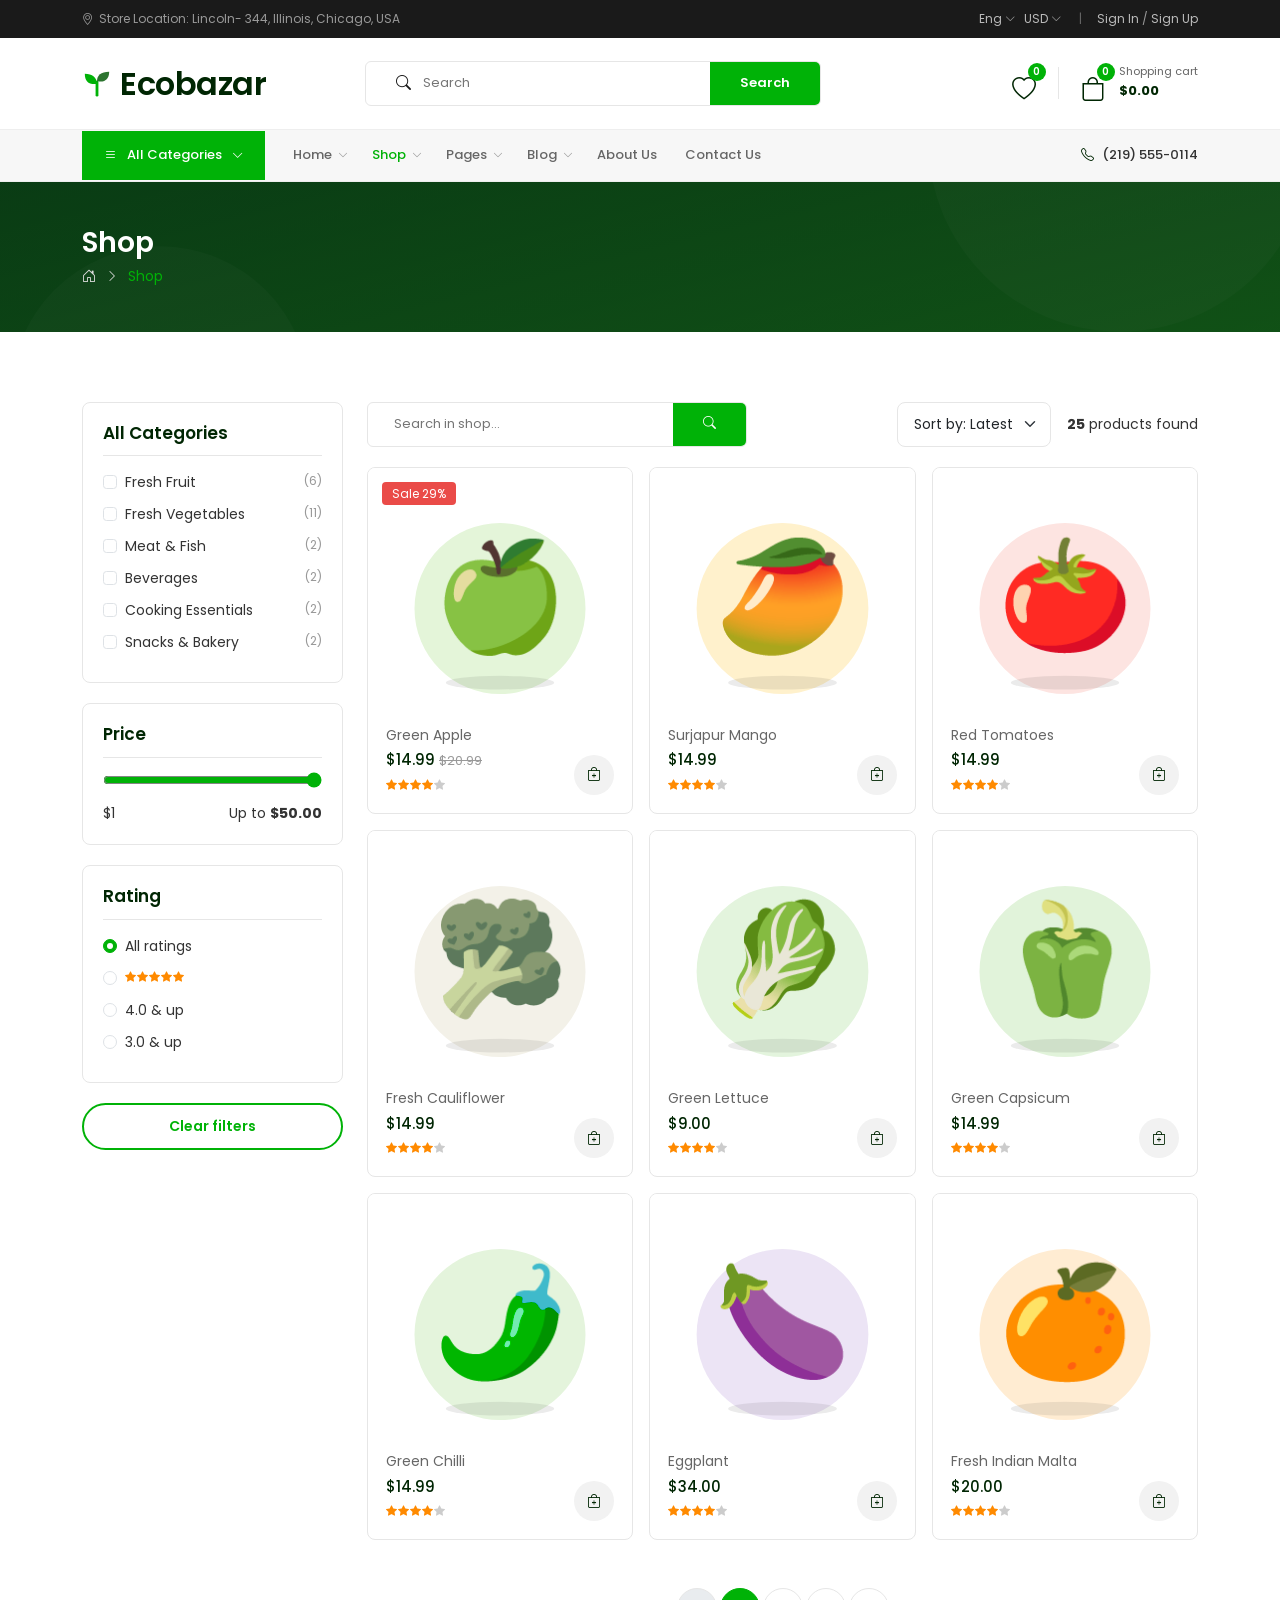
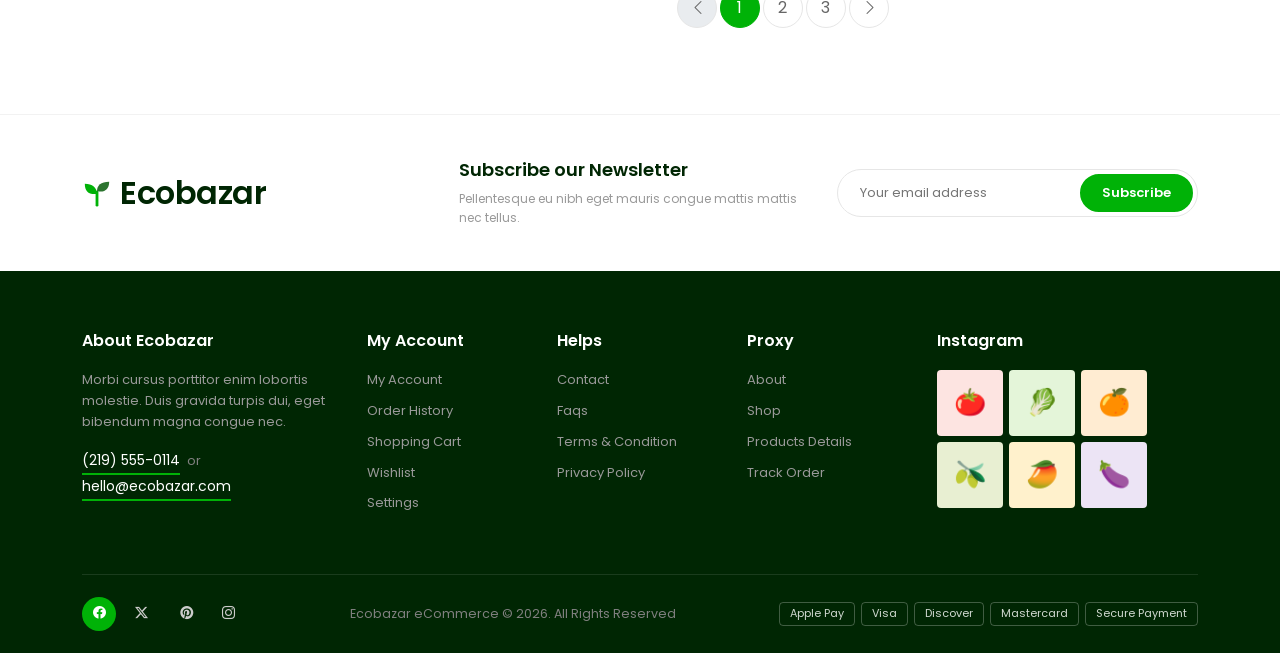
<file: shop.html>
<!DOCTYPE html>
<html lang="en">
<head>
  <meta charset="UTF-8">
  <meta name="viewport" content="width=device-width, initial-scale=1">
  <meta name="description" content="Ecobazar - your online store for fresh groceries, fruits and vegetables.">
  <title>Shop - Ecobazar</title>
  <!-- Fonts -->
  <link rel="preconnect" href="https://fonts.googleapis.com">
  <link rel="preconnect" href="https://fonts.gstatic.com" crossorigin>
  <link href="https://fonts.googleapis.com/css2?family=Poppins:wght@300;400;500;600;700&display=swap" rel="stylesheet">
  <!-- Bootstrap 5 + Icons (CDN) -->
  <link href="https://cdn.jsdelivr.net/npm/bootstrap@5.3.3/dist/css/bootstrap.min.css" rel="stylesheet">
  <link href="https://cdn.jsdelivr.net/npm/bootstrap-icons@1.11.3/font/bootstrap-icons.min.css" rel="stylesheet">
  <!-- Custom CSS -->
  <link rel="stylesheet" href="assets/css/style.css">
  <link rel="stylesheet" href="assets/css/responsive.css">
</head>
<body data-page="shop">

<!-- Top bar -->
<div class="topbar">
  <div class="container d-flex justify-content-between align-items-center">
    <span><i class="bi bi-geo-alt"></i>Store Location: Lincoln- 344, Illinois, Chicago, USA</span>
    <span class="d-none d-md-inline">
      <a href="#">Eng <i class="bi bi-chevron-down small"></i></a><span class="sep"></span>
      <a href="#">USD <i class="bi bi-chevron-down small"></i></a><span class="sep">|</span>
      <a href="login.html">Sign In</a> / <a href="register.html">Sign Up</a>
    </span>
  </div>
</div>

<!-- Header -->
<header class="site-header">
  <div class="container">
    <div class="row align-items-center g-3">
      <div class="col-6 col-lg-3">
        <a href="index.html" class="logo"><svg width="30" height="30" viewBox="0 0 32 32" aria-hidden="true"><path d="M16 29V15" stroke="#00b207" stroke-width="3" stroke-linecap="round"/><path d="M16 17C16 10 11 6 3 6c0 8 4 12 13 11z" fill="#00b207"/><path d="M16 14c0-6 4-10 13-10 0 8-5 12-13 10z" fill="#2c742f"/></svg>Ecobazar</a>
      </div>
      <div class="col-6 d-lg-none text-end">
        <button class="btn border" type="button" data-bs-toggle="collapse" data-bs-target="#mainMenu" aria-label="Menu"><i class="bi bi-list fs-4"></i></button>
      </div>
      <div class="col-12 col-lg-5 order-3 order-lg-2">
        <form class="search-box js-header-search" role="search">
          <i class="bi bi-search s-ico"></i>
          <input type="search" placeholder="Search" aria-label="Search">
          <button type="submit">Search</button>
        </form>
      </div>
      <div class="col-12 col-lg-4 order-2 order-lg-3">
        <div class="header-icons">
          <a href="wishlist.html" class="icon-link" aria-label="Wishlist"><i class="bi bi-heart"></i><span class="badge-count wish-count">0</span></a>
          <span class="divider-v"></span>
          <a href="cart.html" class="cart-mini">
            <span class="icon-link"><i class="bi bi-bag"></i><span class="badge-count cart-count">0</span></span>
            <span><small>Shopping cart</small><strong class="cart-total">$0.00</strong></span>
          </a>
        </div>
      </div>
    </div>
  </div>
</header>

<!-- Navigation -->
<nav class="main-nav">
  <div class="container">
    <div class="d-flex flex-wrap align-items-center justify-content-between">
      <div class="d-flex flex-wrap align-items-center gap-lg-3 flex-grow-1">
        <div class="dropdown">
          <button class="cat-btn" type="button" data-bs-toggle="dropdown" aria-expanded="false"><i class="bi bi-list"></i>All Categories<i class="bi bi-chevron-down small"></i></button>
          <ul class="dropdown-menu"><li><a class="dropdown-item" href="shop.html?cat=fruits">Fresh Fruit</a></li><li><a class="dropdown-item" href="shop.html?cat=vegetables">Fresh Vegetables</a></li><li><a class="dropdown-item" href="shop.html?cat=meat-fish">Meat &amp; Fish</a></li><li><a class="dropdown-item" href="shop.html?cat=beverages">Beverages</a></li><li><a class="dropdown-item" href="shop.html?cat=cooking">Cooking Essentials</a></li><li><a class="dropdown-item" href="shop.html?cat=snacks">Snacks &amp; Bakery</a></li></ul>
        </div>
        <div class="collapse d-lg-block" id="mainMenu">
          <ul class="main-links">
            <li class="nav-item dropdown"><a class="ml" href="index.html">Home</a><button class="chev" type="button" data-bs-toggle="dropdown" aria-expanded="false" aria-label="Open Home menu"><i class="bi bi-chevron-down"></i></button><ul class="dropdown-menu"><li><a class="dropdown-item" href="index.html">Home</a></li></ul></li>
            <li class="nav-item dropdown"><a class="ml active" href="shop.html">Shop</a><button class="chev" type="button" data-bs-toggle="dropdown" aria-expanded="false" aria-label="Open Shop menu"><i class="bi bi-chevron-down"></i></button><ul class="dropdown-menu"><li><a class="dropdown-item" href="shop.html">Shop</a></li><li><a class="dropdown-item" href="product-details.html">Product Details</a></li></ul></li>
            <li class="nav-item dropdown"><a class="ml" href="#">Pages</a><button class="chev" type="button" data-bs-toggle="dropdown" aria-expanded="false" aria-label="Open Pages menu"><i class="bi bi-chevron-down"></i></button><ul class="dropdown-menu"><li><a class="dropdown-item" href="cart.html">Cart</a></li><li><a class="dropdown-item" href="checkout.html">Checkout</a></li><li><a class="dropdown-item" href="wishlist.html">Wishlist</a></li><li><a class="dropdown-item" href="login.html">Sign In</a></li><li><a class="dropdown-item" href="register.html">Create Account</a></li></ul></li>
            <li class="nav-item dropdown"><a class="ml" href="blog.html">Blog</a><button class="chev" type="button" data-bs-toggle="dropdown" aria-expanded="false" aria-label="Open Blog menu"><i class="bi bi-chevron-down"></i></button><ul class="dropdown-menu"><li><a class="dropdown-item" href="blog.html">Blog</a></li></ul></li>
            <li class="nav-item"><a class="ml" href="about.html">About Us</a></li>
            <li class="nav-item"><a class="ml" href="contact.html">Contact Us</a></li>
          </ul>
        </div>
      </div>
      <span class="nav-phone d-none d-lg-inline"><i class="bi bi-telephone"></i>(219) 555-0114</span>
    </div>
  </div>
</nav>

<section class="page-banner">
  <div class="container">
    <h1>Shop</h1>
    <div class="crumbs"><a href="index.html"><i class="bi bi-house-door"></i></a><i class="bi bi-chevron-right small"></i><span class="current">Shop</span></div>
  </div>
</section>

<section class="section">
  <div class="container">
    <div class="row g-4">
      <aside class="col-lg-3">
        <div class="filter-box"><h6>All Categories</h6><div id="catFilters"></div></div>
        <div class="filter-box">
          <h6>Price</h6>
          <input type="range" class="price-range" id="priceRange" min="1" max="50" step="1" value="50">
          <div class="d-flex justify-content-between mt-2"><span>$1</span><span>Up to <strong id="priceLabel">$50.00</strong></span></div>
        </div>
        <div class="filter-box">
          <h6>Rating</h6>
          <div class="form-check"><input class="form-check-input" type="radio" name="rating" id="rating-all" value="0" checked><label class="form-check-label" for="rating-all">All ratings</label></div>
          <div class="form-check"><input class="form-check-input" type="radio" name="rating" id="rating-5" value="5"><label class="form-check-label" for="rating-5"><span class="stars"><i class="bi bi-star-fill"></i><i class="bi bi-star-fill"></i><i class="bi bi-star-fill"></i><i class="bi bi-star-fill"></i><i class="bi bi-star-fill"></i></span></label></div>
          <div class="form-check"><input class="form-check-input" type="radio" name="rating" id="rating-4" value="4"><label class="form-check-label" for="rating-4"><span>4.0 &amp; up</span></label></div>
          <div class="form-check"><input class="form-check-input" type="radio" name="rating" id="rating-3" value="3"><label class="form-check-label" for="rating-3"><span>3.0 &amp; up</span></label></div>
        </div>
        <button class="btn-eb btn-eb-outline w-100 justify-content-center" id="clearFilters" type="button">Clear filters</button>
      </aside>
      <div class="col-lg-9">
        <div class="shop-toolbar">
          <form id="shopSearchForm" class="search-box flex-grow-1" style="max-width:380px">
            <input type="search" id="shopSearch" placeholder="Search in shop..." aria-label="Search in shop">
            <button type="submit"><i class="bi bi-search"></i></button>
          </form>
          <div class="d-flex align-items-center gap-3">
            <select class="form-select" id="sortBy" aria-label="Sort by">
              <option value="default">Sort by: Latest</option><option value="price-asc">Price: Low to High</option>
              <option value="price-desc">Price: High to Low</option><option value="rating">Top Rated</option><option value="name">Name (A-Z)</option>
            </select>
            <span id="resultCount" class="text-nowrap"></span>
          </div>
        </div>
        <div class="row g-3" id="shopGrid"></div>
        <nav class="mt-5" aria-label="Pagination"><ul class="pagination justify-content-center" id="pagination"></ul></nav>
      </div>
    </div>
  </div>
</section>

<!-- Newsletter -->
<section class="newsletter">
  <div class="container">
    <div class="row align-items-center g-3">
      <div class="col-lg-4"><a href="index.html" class="logo"><svg width="30" height="30" viewBox="0 0 32 32" aria-hidden="true"><path d="M16 29V15" stroke="#00b207" stroke-width="3" stroke-linecap="round"/><path d="M16 17C16 10 11 6 3 6c0 8 4 12 13 11z" fill="#00b207"/><path d="M16 14c0-6 4-10 13-10 0 8-5 12-13 10z" fill="#2c742f"/></svg>Ecobazar</a></div>
      <div class="col-lg-4"><h3>Subscribe our Newsletter</h3><p>Pellentesque eu nibh eget mauris congue mattis mattis nec tellus.</p></div>
      <div class="col-lg-4">
        <form class="js-newsletter" novalidate>
          <input type="email" placeholder="Your email address" aria-label="Email">
          <button class="btn-eb btn-eb-sm" type="submit">Subscribe</button>
        </form>
      </div>
    </div>
  </div>
</section>

<!-- Footer -->
<footer class="site-footer">
  <div class="container">
    <div class="row g-4">
      <div class="col-lg-3">
        <h6>About Ecobazar</h6>
        <p>Morbi cursus porttitor enim lobortis molestie. Duis gravida turpis dui, eget bibendum magna congue nec.</p>
        <span class="contact-pill">(219) 555-0114</span> <span class="px-1">or</span> <span class="contact-pill">hello@ecobazar.com</span>
      </div>
      <div class="col-6 col-lg-2">
        <h6>My Account</h6>
        <ul><li><a href="login.html">My Account</a></li><li><a href="checkout.html">Order History</a></li><li><a href="cart.html">Shopping Cart</a></li><li><a href="wishlist.html">Wishlist</a></li><li><a href="login.html">Settings</a></li></ul>
      </div>
      <div class="col-6 col-lg-2">
        <h6>Helps</h6>
        <ul><li><a href="contact.html">Contact</a></li><li><a href="#">Faqs</a></li><li><a href="#">Terms &amp; Condition</a></li><li><a href="#">Privacy Policy</a></li></ul>
      </div>
      <div class="col-6 col-lg-2">
        <h6>Proxy</h6>
        <ul><li><a href="about.html">About</a></li><li><a href="shop.html">Shop</a></li><li><a href="product-details.html">Products Details</a></li><li><a href="#">Track Order</a></li></ul>
      </div>
      <div class="col-6 col-lg-3">
        <h6>Instagram</h6>
        <div class="insta">
          <span style="background:#fde4e1">🍅</span><span style="background:#e4f5d9">🥬</span><span style="background:#ffecd2">🍊</span>
          <span style="background:#e8efd2">🫒</span><span style="background:#fff1cc">🥭</span><span style="background:#ece4f5">🍆</span>
        </div>
      </div>
    </div>
    <div class="footer-bottom">
      <span class="social">
        <a href="#" class="on" aria-label="Facebook"><i class="bi bi-facebook"></i></a><a href="#" aria-label="Twitter"><i class="bi bi-twitter-x"></i></a>
        <a href="#" aria-label="Pinterest"><i class="bi bi-pinterest"></i></a><a href="#" aria-label="Instagram"><i class="bi bi-instagram"></i></a>
      </span>
      <span>Ecobazar eCommerce &copy; 2026. All Rights Reserved</span>
      <span class="pay-badges"><span>Apple Pay</span><span>Visa</span><span>Discover</span><span>Mastercard</span><span>Secure Payment</span></span>
    </div>
  </div>
</footer>

<button class="back-top" aria-label="Back to top"><i class="bi bi-arrow-up"></i></button>

<!-- Bootstrap JS (CDN) -->
<script src="https://cdn.jsdelivr.net/npm/bootstrap@5.3.3/dist/js/bootstrap.bundle.min.js"></script>
<!-- App JS -->
<script src="assets/js/app.js"></script>
</body>
</html>
</file>
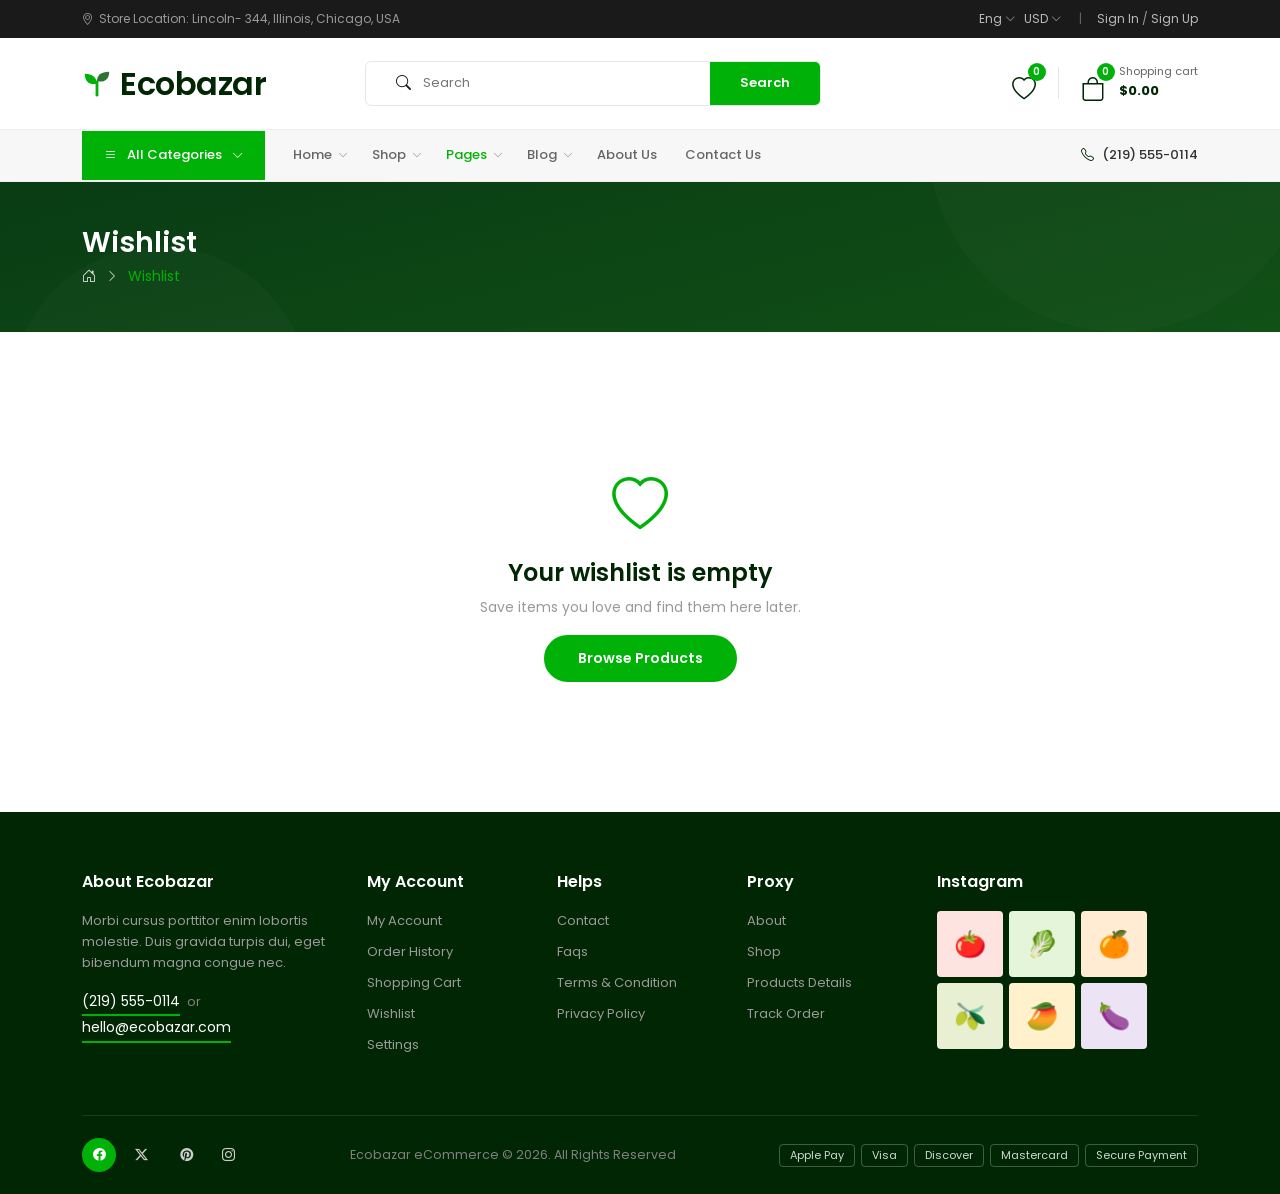
<file: wishlist.html>
<!DOCTYPE html>
<html lang="en">
<head>
  <meta charset="UTF-8">
  <meta name="viewport" content="width=device-width, initial-scale=1">
  <meta name="description" content="Ecobazar - your online store for fresh groceries, fruits and vegetables.">
  <title>Wishlist - Ecobazar</title>
  <!-- Fonts -->
  <link rel="preconnect" href="https://fonts.googleapis.com">
  <link rel="preconnect" href="https://fonts.gstatic.com" crossorigin>
  <link href="https://fonts.googleapis.com/css2?family=Poppins:wght@300;400;500;600;700&display=swap" rel="stylesheet">
  <!-- Bootstrap 5 + Icons (CDN) -->
  <link href="https://cdn.jsdelivr.net/npm/bootstrap@5.3.3/dist/css/bootstrap.min.css" rel="stylesheet">
  <link href="https://cdn.jsdelivr.net/npm/bootstrap-icons@1.11.3/font/bootstrap-icons.min.css" rel="stylesheet">
  <!-- Custom CSS -->
  <link rel="stylesheet" href="assets/css/style.css">
  <link rel="stylesheet" href="assets/css/responsive.css">
</head>
<body data-page="wishlist">

<!-- Top bar -->
<div class="topbar">
  <div class="container d-flex justify-content-between align-items-center">
    <span><i class="bi bi-geo-alt"></i>Store Location: Lincoln- 344, Illinois, Chicago, USA</span>
    <span class="d-none d-md-inline">
      <a href="#">Eng <i class="bi bi-chevron-down small"></i></a><span class="sep"></span>
      <a href="#">USD <i class="bi bi-chevron-down small"></i></a><span class="sep">|</span>
      <a href="login.html">Sign In</a> / <a href="register.html">Sign Up</a>
    </span>
  </div>
</div>

<!-- Header -->
<header class="site-header">
  <div class="container">
    <div class="row align-items-center g-3">
      <div class="col-6 col-lg-3">
        <a href="index.html" class="logo"><svg width="30" height="30" viewBox="0 0 32 32" aria-hidden="true"><path d="M16 29V15" stroke="#00b207" stroke-width="3" stroke-linecap="round"/><path d="M16 17C16 10 11 6 3 6c0 8 4 12 13 11z" fill="#00b207"/><path d="M16 14c0-6 4-10 13-10 0 8-5 12-13 10z" fill="#2c742f"/></svg>Ecobazar</a>
      </div>
      <div class="col-6 d-lg-none text-end">
        <button class="btn border" type="button" data-bs-toggle="collapse" data-bs-target="#mainMenu" aria-label="Menu"><i class="bi bi-list fs-4"></i></button>
      </div>
      <div class="col-12 col-lg-5 order-3 order-lg-2">
        <form class="search-box js-header-search" role="search">
          <i class="bi bi-search s-ico"></i>
          <input type="search" placeholder="Search" aria-label="Search">
          <button type="submit">Search</button>
        </form>
      </div>
      <div class="col-12 col-lg-4 order-2 order-lg-3">
        <div class="header-icons">
          <a href="wishlist.html" class="icon-link" aria-label="Wishlist"><i class="bi bi-heart"></i><span class="badge-count wish-count">0</span></a>
          <span class="divider-v"></span>
          <a href="cart.html" class="cart-mini">
            <span class="icon-link"><i class="bi bi-bag"></i><span class="badge-count cart-count">0</span></span>
            <span><small>Shopping cart</small><strong class="cart-total">$0.00</strong></span>
          </a>
        </div>
      </div>
    </div>
  </div>
</header>

<!-- Navigation -->
<nav class="main-nav">
  <div class="container">
    <div class="d-flex flex-wrap align-items-center justify-content-between">
      <div class="d-flex flex-wrap align-items-center gap-lg-3 flex-grow-1">
        <div class="dropdown">
          <button class="cat-btn" type="button" data-bs-toggle="dropdown" aria-expanded="false"><i class="bi bi-list"></i>All Categories<i class="bi bi-chevron-down small"></i></button>
          <ul class="dropdown-menu"><li><a class="dropdown-item" href="shop.html?cat=fruits">Fresh Fruit</a></li><li><a class="dropdown-item" href="shop.html?cat=vegetables">Fresh Vegetables</a></li><li><a class="dropdown-item" href="shop.html?cat=meat-fish">Meat &amp; Fish</a></li><li><a class="dropdown-item" href="shop.html?cat=beverages">Beverages</a></li><li><a class="dropdown-item" href="shop.html?cat=cooking">Cooking Essentials</a></li><li><a class="dropdown-item" href="shop.html?cat=snacks">Snacks &amp; Bakery</a></li></ul>
        </div>
        <div class="collapse d-lg-block" id="mainMenu">
          <ul class="main-links">
            <li class="nav-item dropdown"><a class="ml" href="index.html">Home</a><button class="chev" type="button" data-bs-toggle="dropdown" aria-expanded="false" aria-label="Open Home menu"><i class="bi bi-chevron-down"></i></button><ul class="dropdown-menu"><li><a class="dropdown-item" href="index.html">Home</a></li></ul></li>
            <li class="nav-item dropdown"><a class="ml" href="shop.html">Shop</a><button class="chev" type="button" data-bs-toggle="dropdown" aria-expanded="false" aria-label="Open Shop menu"><i class="bi bi-chevron-down"></i></button><ul class="dropdown-menu"><li><a class="dropdown-item" href="shop.html">Shop</a></li><li><a class="dropdown-item" href="product-details.html">Product Details</a></li></ul></li>
            <li class="nav-item dropdown"><a class="ml active" href="#">Pages</a><button class="chev" type="button" data-bs-toggle="dropdown" aria-expanded="false" aria-label="Open Pages menu"><i class="bi bi-chevron-down"></i></button><ul class="dropdown-menu"><li><a class="dropdown-item" href="cart.html">Cart</a></li><li><a class="dropdown-item" href="checkout.html">Checkout</a></li><li><a class="dropdown-item" href="wishlist.html">Wishlist</a></li><li><a class="dropdown-item" href="login.html">Sign In</a></li><li><a class="dropdown-item" href="register.html">Create Account</a></li></ul></li>
            <li class="nav-item dropdown"><a class="ml" href="blog.html">Blog</a><button class="chev" type="button" data-bs-toggle="dropdown" aria-expanded="false" aria-label="Open Blog menu"><i class="bi bi-chevron-down"></i></button><ul class="dropdown-menu"><li><a class="dropdown-item" href="blog.html">Blog</a></li></ul></li>
            <li class="nav-item"><a class="ml" href="about.html">About Us</a></li>
            <li class="nav-item"><a class="ml" href="contact.html">Contact Us</a></li>
          </ul>
        </div>
      </div>
      <span class="nav-phone d-none d-lg-inline"><i class="bi bi-telephone"></i>(219) 555-0114</span>
    </div>
  </div>
</nav>

<section class="page-banner">
  <div class="container">
    <h1>Wishlist</h1>
    <div class="crumbs"><a href="index.html"><i class="bi bi-house-door"></i></a><i class="bi bi-chevron-right small"></i><span class="current">Wishlist</span></div>
  </div>
</section>

<section class="section">
  <div class="container" id="wishWrap">
    <div class="eb-table table-responsive">
      <table class="table">
        <thead><tr><th>Product</th><th>Price</th><th>Stock Status</th><th></th><th></th></tr></thead>
        <tbody id="wishBody"></tbody>
      </table>
    </div>
  </div>
</section>

<!-- Footer -->
<footer class="site-footer">
  <div class="container">
    <div class="row g-4">
      <div class="col-lg-3">
        <h6>About Ecobazar</h6>
        <p>Morbi cursus porttitor enim lobortis molestie. Duis gravida turpis dui, eget bibendum magna congue nec.</p>
        <span class="contact-pill">(219) 555-0114</span> <span class="px-1">or</span> <span class="contact-pill">hello@ecobazar.com</span>
      </div>
      <div class="col-6 col-lg-2">
        <h6>My Account</h6>
        <ul><li><a href="login.html">My Account</a></li><li><a href="checkout.html">Order History</a></li><li><a href="cart.html">Shopping Cart</a></li><li><a href="wishlist.html">Wishlist</a></li><li><a href="login.html">Settings</a></li></ul>
      </div>
      <div class="col-6 col-lg-2">
        <h6>Helps</h6>
        <ul><li><a href="contact.html">Contact</a></li><li><a href="#">Faqs</a></li><li><a href="#">Terms &amp; Condition</a></li><li><a href="#">Privacy Policy</a></li></ul>
      </div>
      <div class="col-6 col-lg-2">
        <h6>Proxy</h6>
        <ul><li><a href="about.html">About</a></li><li><a href="shop.html">Shop</a></li><li><a href="product-details.html">Products Details</a></li><li><a href="#">Track Order</a></li></ul>
      </div>
      <div class="col-6 col-lg-3">
        <h6>Instagram</h6>
        <div class="insta">
          <span style="background:#fde4e1">🍅</span><span style="background:#e4f5d9">🥬</span><span style="background:#ffecd2">🍊</span>
          <span style="background:#e8efd2">🫒</span><span style="background:#fff1cc">🥭</span><span style="background:#ece4f5">🍆</span>
        </div>
      </div>
    </div>
    <div class="footer-bottom">
      <span class="social">
        <a href="#" class="on" aria-label="Facebook"><i class="bi bi-facebook"></i></a><a href="#" aria-label="Twitter"><i class="bi bi-twitter-x"></i></a>
        <a href="#" aria-label="Pinterest"><i class="bi bi-pinterest"></i></a><a href="#" aria-label="Instagram"><i class="bi bi-instagram"></i></a>
      </span>
      <span>Ecobazar eCommerce &copy; 2026. All Rights Reserved</span>
      <span class="pay-badges"><span>Apple Pay</span><span>Visa</span><span>Discover</span><span>Mastercard</span><span>Secure Payment</span></span>
    </div>
  </div>
</footer>

<button class="back-top" aria-label="Back to top"><i class="bi bi-arrow-up"></i></button>

<!-- Bootstrap JS (CDN) -->
<script src="https://cdn.jsdelivr.net/npm/bootstrap@5.3.3/dist/js/bootstrap.bundle.min.js"></script>
<!-- App JS -->
<script src="assets/js/app.js"></script>
</body>
</html>
</file>
<file: assets/css/style.css>
/* =========================================================
   Ecobazar - Main Stylesheet (matched to Figma "Homepage")
   ========================================================= */
:root {
  --eb-green: #00b207;
  --eb-green-dark: #2c742f;
  --eb-green-soft: #edf2ee;
  --eb-forest: #002603;
  --eb-orange: #ff8a00;
  --eb-red: #ea4b48;
  --eb-dark: #1a1a1a;
  --eb-gray-900: #333;
  --eb-gray-700: #666;
  --eb-gray-500: #999;
  --eb-gray-200: #e6e6e6;
  --eb-gray-100: #f2f2f2;
  --eb-bg: #f7f7f7;
  --eb-radius: 8px;
  --eb-shadow: 0 8px 24px rgba(0, 178, 7, 0.15);
}

* { box-sizing: border-box; }
html { scroll-behavior: smooth; }
body { font-family: "Poppins", sans-serif; color: var(--eb-gray-900); font-size: 14px; line-height: 1.6; background: #fff; overflow-x: hidden; }
a { text-decoration: none; color: inherit; transition: color .2s; }
a:hover { color: var(--eb-green); }
img { max-width: 100%; }
h1, h2, h3, h4, h5, h6 { color: var(--eb-forest); font-weight: 600; }
.text-green { color: var(--eb-green) !important; }
.bg-soft { background: var(--eb-green-soft); }
.section { padding: 70px 0; }
.section-title { font-size: 32px; font-weight: 600; margin-bottom: 0; }
.section-head { display: flex; align-items: center; justify-content: space-between; margin-bottom: 32px; flex-wrap: wrap; gap: 8px; }
.section-head.center { justify-content: center; text-align: center; flex-direction: column; }
.link-arrow { color: var(--eb-green); font-weight: 500; }
.link-arrow i { margin-left: 4px; transition: transform .2s; display: inline-block; }
.link-arrow:hover i { transform: translateX(4px); }
.eyebrow-green { color: var(--eb-green); font-size: 12px; font-weight: 600; text-transform: uppercase; letter-spacing: .5px; }

/* ---------- Buttons / forms ---------- */
.btn-eb { background: var(--eb-green); color: #fff; border: 2px solid var(--eb-green); border-radius: 43px; padding: 12px 32px; font-weight: 600; transition: all .25s; display: inline-flex; align-items: center; gap: 8px; line-height: 1.4; }
.btn-eb:hover { background: var(--eb-green-dark); border-color: var(--eb-green-dark); color: #fff; }
.btn-eb-outline { background: transparent; color: var(--eb-green); }
.btn-eb-outline:hover { background: var(--eb-green); color: #fff; }
.btn-eb-white { background: #fff; color: var(--eb-green); border-color: #fff; }
.btn-eb-white:hover { background: var(--eb-green-soft); color: var(--eb-green-dark); border-color: var(--eb-green-soft); }
.btn-eb-sm { padding: 8px 20px; font-size: 13px; }
.btn-eb:disabled { opacity: .5; cursor: not-allowed; }
.form-control, .form-select { border: 1px solid var(--eb-gray-200); border-radius: var(--eb-radius); padding: 11px 16px; font-size: 14px; }
.form-control:focus, .form-select:focus, .form-check-input:focus { border-color: var(--eb-green); box-shadow: 0 0 0 3px rgba(0, 178, 7, .15); }
.form-check-input:checked { background-color: var(--eb-green); border-color: var(--eb-green); }
.form-label { font-weight: 500; font-size: 13px; color: var(--eb-gray-900); }

/* ---------- Top bar ---------- */
.topbar { background: #333; color: #bbb; font-size: 12px; padding: 9px 0; }
.topbar a { color: #bbb; }
.topbar a:hover { color: #fff; }
.topbar i { color: #bbb; margin-right: 6px; }
.topbar .sep { margin: 0 12px; color: #666; }

/* ---------- Header ---------- */
.site-header { background: #fff; padding: 22px 0; }
.logo { display: inline-flex; align-items: center; gap: 8px; font-size: 32px; font-weight: 600; color: var(--eb-forest); letter-spacing: -.5px; }
.logo i { color: var(--eb-green); font-size: 34px; }
.logo:hover { color: var(--eb-forest); }
.search-box { display: flex; align-items: center; border: 1px solid var(--eb-gray-200); border-radius: var(--eb-radius); overflow: hidden; background: #fff; }
.search-box:focus-within { border-color: var(--eb-green); }
.search-box > i { padding-left: 16px; color: var(--eb-forest); }
.search-box input { border: 0; flex: 1; padding: 12px 12px; outline: none; min-width: 0; }
.search-box button { background: var(--eb-green); color: #fff; border: 0; padding: 12px 28px; font-weight: 600; align-self: stretch; }
.search-box button:hover { background: var(--eb-green-dark); }
.header-icons { display: flex; align-items: center; gap: 22px; justify-content: flex-end; }
.icon-link { position: relative; font-size: 24px; color: var(--eb-forest); display: inline-flex; }
.icon-link .badge-count { position: absolute; top: -8px; right: -10px; background: var(--eb-green); color: #fff; border-radius: 50%; font-size: 10px; width: 18px; height: 18px; display: grid; place-items: center; font-weight: 600; }
.header-divider { width: 1px; height: 28px; background: var(--eb-gray-200); }
.cart-mini { display: flex; align-items: center; gap: 18px; }
.cart-mini small { display: block; color: var(--eb-gray-700); font-size: 11px; line-height: 1.2; }
.cart-mini strong { font-size: 13px; color: var(--eb-forest); }

/* ---------- Navbar ---------- */
.main-nav { background: #fff; border-top: 1px solid var(--eb-gray-100); border-bottom: 1px solid var(--eb-gray-200); }
.main-nav .navbar { padding: 0; }
.cat-btn { background: var(--eb-green); color: #fff; border: 0; padding: 14px 20px; font-weight: 500; display: inline-flex; align-items: center; gap: 10px; border-radius: 0; font-size: 13px; }
.cat-btn:hover, .cat-btn:focus, .cat-btn.show { background: var(--eb-green-dark); color: #fff; }
.main-nav .nav-link { color: var(--eb-gray-700); padding: 16px 16px !important; font-weight: 400; font-size: 13px; }
.main-nav .nav-link:hover, .main-nav .nav-link.active { color: var(--eb-green); }
.main-nav .dropdown-toggle::after { border: 0; content: "\F282"; font-family: "bootstrap-icons"; font-size: 9px; vertical-align: 1px; margin-left: 6px; }
.main-nav .dropdown-menu, .cat-menu { border: 1px solid var(--eb-gray-200); border-radius: 8px; box-shadow: 0 8px 24px rgba(0, 0, 0, .08); padding: 8px 0; font-size: 13px; }
.main-nav .dropdown-item { padding: 8px 20px; color: var(--eb-gray-700); }
.main-nav .dropdown-item:hover { background: var(--eb-green-soft); color: var(--eb-green); }
.nav-phone { color: var(--eb-gray-900); font-weight: 500; font-size: 13px; }
.nav-phone i { color: var(--eb-forest); margin-right: 8px; }

/* ---------- Page banner (inner pages) ---------- */
.page-banner { background: linear-gradient(rgba(0, 38, 3, .6), rgba(0, 38, 3, .6)), url("../images/banner-green.svg") center/cover; padding: 44px 0; color: #fff; }
.page-banner .crumbs { display: flex; align-items: center; gap: 10px; color: #ddd; }
.page-banner .crumbs a { color: #ddd; }
.page-banner .crumbs .current { color: var(--eb-green); }
.page-banner h1 { color: #fff; font-size: 28px; margin: 0 0 6px; }

/* ---------- Hero slider ---------- */
.hero { background: var(--eb-green-soft); position: relative; overflow: hidden; }
.hero .carousel-item { min-height: 560px; }
.hero-slide { min-height: 560px; display: flex; align-items: center; position: relative; }
.hero-art { position: relative; height: 420px; }
.hero-art .big { position: absolute; left: 50%; top: 52%; transform: translate(-50%, -50%); font-size: 260px; line-height: 1; filter: drop-shadow(0 14px 18px rgba(0, 38, 3, .18)); }
.hero-art .o { position: absolute; font-size: 84px; line-height: 1; filter: drop-shadow(0 8px 10px rgba(0, 38, 3, .18)); }
.hero-art .o1 { left: 4%; top: 22%; font-size: 110px; }
.hero-art .o2 { left: 12%; bottom: 6%; }
.hero-art .o3 { right: 8%; top: 18%; }
.hero-art .o4 { right: 4%; bottom: 8%; font-size: 100px; }
.hero-art .o5 { left: 46%; top: -4%; font-size: 70px; }
.off-badge { position: absolute; right: 12%; top: 12%; width: 92px; height: 92px; border-radius: 50%; background: var(--eb-orange); color: #fff; display: grid; place-content: center; text-align: center; line-height: 1; border: 4px solid #fff; box-shadow: 0 6px 16px rgba(255, 138, 0, .35); z-index: 2; }
.off-badge strong { font-size: 26px; font-weight: 600; }
.off-badge small { font-size: 12px; }
.hero h1 { font-size: 56px; line-height: 1.2; margin: 10px 0 14px; font-weight: 600; }
.hero p.lead-sm { color: var(--eb-gray-700); margin-bottom: 26px; }
.hero-arrow { position: absolute; top: 50%; transform: translateY(-50%); width: 44px; height: 44px; border-radius: 50%; background: #fff; border: 1px solid var(--eb-gray-200); display: grid; place-items: center; z-index: 5; color: var(--eb-forest); transition: all .2s; opacity: 1; }
.hero-arrow:hover { background: var(--eb-green); color: #fff; border-color: var(--eb-green); }
.hero-arrow.prev { left: 28px; }
.hero-arrow.next { right: 28px; }
.hero .carousel-indicators { margin-bottom: 18px; }
.hero .carousel-indicators [data-bs-target] { width: 6px; height: 6px; border-radius: 50%; background: #bcd0bd; border: 0; opacity: 1; margin: 0 4px; }
.hero .carousel-indicators .active { background: var(--eb-green); }
.leaf { position: absolute; font-size: 56px; opacity: .55; pointer-events: none; z-index: 1; }
.leaf.l1 { left: 3%; top: 4%; transform: rotate(-30deg); }
.leaf.l2 { right: 2%; top: 8%; transform: rotate(40deg); }
.leaf.l3 { right: 8%; bottom: 14%; transform: rotate(-20deg); font-size: 64px; }

/* ---------- Feature strip ---------- */
.features-wrap { margin-top: 54px; }
.features { background: #fff; border-radius: 8px; box-shadow: 0 8px 40px rgba(0, 38, 3, .08); overflow: hidden; display: grid; grid-template-columns: repeat(4, 1fr); }
.feat { padding: 28px 24px; transition: all .25s; display: block; }
.feat .ic { width: 48px; height: 48px; border-radius: 50%; background: rgba(0, 178, 7, .1); color: var(--eb-green); display: grid; place-items: center; font-size: 22px; margin-bottom: 14px; transition: all .25s; }
.feat h6 { margin: 0 0 2px; font-size: 14px; font-weight: 600; transition: color .25s; }
.feat p { margin: 0; color: var(--eb-gray-500); font-size: 12px; transition: color .25s; }
.feat:hover, .feat.active { background: var(--eb-green); }
.feat:hover .ic, .feat.active .ic { background: rgba(255, 255, 255, .2); color: #fff; }
.feat:hover h6, .feat.active h6 { color: #fff; }
.feat:hover p, .feat.active p { color: rgba(255, 255, 255, .8); }
.features:hover .feat.active:not(:hover) { background: #fff; }
.features:hover .feat.active:not(:hover) .ic { background: rgba(0, 178, 7, .1); color: var(--eb-green); }
.features:hover .feat.active:not(:hover) h6 { color: var(--eb-forest); }
.features:hover .feat.active:not(:hover) p { color: var(--eb-gray-500); }

/* ---------- Tabs (products) ---------- */
.tab-filter { display: flex; justify-content: center; align-items: center; gap: 0; flex-wrap: wrap; margin-top: 10px; }
.tab-filter button { background: none; border: 0; padding: 4px 18px; color: var(--eb-gray-500); font-size: 13px; position: relative; }
.tab-filter a { padding: 4px 18px; color: var(--eb-gray-500); font-size: 13px; border-left: 1px solid var(--eb-gray-200); }
.tab-filter a:hover { color: var(--eb-green); }
.tab-filter button + button { border-left: 1px solid var(--eb-gray-200); }
.tab-filter button.active, .tab-filter button:hover { color: var(--eb-green); }
.tab-filter button.active::after { content: ""; position: absolute; left: 18px; right: 18px; bottom: -4px; height: 2px; background: var(--eb-green); }

/* ---------- Product cards ---------- */
.p-card { background: #fff; border: 1px solid var(--eb-gray-200); border-radius: var(--eb-radius); position: relative; overflow: hidden; transition: all .25s; height: 100%; display: flex; flex-direction: column; }
.p-card:hover { border-color: var(--eb-green); box-shadow: var(--eb-shadow); }
.p-card .thumb { display: block; padding: 18px 18px 6px; aspect-ratio: 1/.92; }
.p-card .thumb img { width: 100%; height: 100%; object-fit: contain; transition: transform .3s; }
.p-card:hover .thumb img { transform: scale(1.05); }
.p-card .badge-tag { position: absolute; top: 14px; left: 14px; padding: 2px 10px; border-radius: 4px; font-size: 12px; color: #fff; font-weight: 400; z-index: 2; }
.badge-sale { background: var(--eb-red); }
.badge-new { background: var(--eb-green); }
.badge-out { background: var(--eb-gray-700); }
.p-card .quick { position: absolute; top: 14px; right: 14px; display: flex; flex-direction: column; gap: 8px; opacity: 0; transform: translateX(8px); transition: all .25s; z-index: 2; }
.p-card:hover .quick { opacity: 1; transform: none; }
.quick button, .quick a { width: 34px; height: 34px; border-radius: 50%; border: 1px solid var(--eb-gray-200); background: #fff; display: grid; place-items: center; color: var(--eb-gray-700); font-size: 14px; }
.quick button:hover, .quick a:hover { background: var(--eb-green); color: #fff; border-color: var(--eb-green); }
.quick .wished { color: var(--eb-red); }
.p-card .p-body { padding: 4px 18px 18px; display: flex; align-items: flex-end; justify-content: space-between; gap: 8px; flex: 1; }
.p-card .p-name { font-size: 14px; font-weight: 400; margin: 0 0 2px; color: var(--eb-gray-700); display: block; text-transform: capitalize; }
.p-card:hover .p-name { color: var(--eb-forest); }
.price { font-weight: 500; color: var(--eb-forest); font-size: 15px; }
.price .old { color: var(--eb-gray-500); text-decoration: line-through; font-weight: 400; font-size: 13px; margin-left: 4px; }
.stars { color: var(--eb-orange); font-size: 11px; letter-spacing: 1px; }
.stars .off { color: #ccc; }
.add-btn { width: 40px; height: 40px; flex-shrink: 0; border-radius: 50%; border: 0; background: var(--eb-gray-100); color: var(--eb-forest); display: grid; place-items: center; transition: all .2s; }
.p-card:hover .add-btn, .add-btn:hover { background: var(--eb-green); color: #fff; }
.add-btn:disabled { opacity: .4; cursor: not-allowed; }

/* bordered grid (home) */
.p-grid { display: grid; grid-template-columns: repeat(var(--cols, 4), 1fr); border-top: 1px solid var(--eb-gray-200); border-left: 1px solid var(--eb-gray-200); border-radius: 8px 0 0 0; }
.p-grid .p-card { border: 0; border-right: 1px solid var(--eb-gray-200); border-bottom: 1px solid var(--eb-gray-200); border-radius: 0; }
.p-grid .p-card:hover { box-shadow: inset 0 0 0 1px var(--eb-green); z-index: 2; border-color: var(--eb-gray-200); }
.p-grid.cols-5 { --cols: 5; }

/* ---------- Promo banners ---------- */
.promo { border-radius: 8px; min-height: 250px; padding: 36px; position: relative; overflow: hidden; display: flex; flex-direction: column; justify-content: center; height: 100%; color: #fff; }
.promo h3 { color: #fff; font-size: 26px; line-height: 1.25; margin: 6px 0 12px; font-weight: 600; }
.promo .tag { font-size: 11px; letter-spacing: .5px; text-transform: uppercase; opacity: .9; }
.promo .sub { font-size: 13px; margin-bottom: 14px; opacity: .95; }
.promo .btn-eb { align-self: flex-start; }
.promo .art { position: absolute; font-size: 150px; line-height: 1; filter: drop-shadow(0 10px 14px rgba(0, 0, 0, .25)); }
.promo.milk { background: linear-gradient(120deg, #0b64c9, #1a86ee); }
.promo.milk .art { right: 16px; bottom: -6px; }
.promo.drink { background: linear-gradient(120deg, #3a2218, #15100d); text-align: center; align-items: flex-end; text-align: right; }
.promo.drink .art { left: 10px; bottom: -4px; }
.promo.drink .btn-eb { align-self: flex-end; }
.promo.break { background: linear-gradient(120deg, #4d4b46, #8b867b); }
.promo.break .art { right: 6px; bottom: -4px; }

/* ---------- Deal of the month ---------- */
.deal { background: var(--eb-green-soft); position: relative; overflow: hidden; padding: 0; }
.deal .row { min-height: 520px; }
.deal-art { position: relative; height: 340px; }
.deal-art .big { position: absolute; left: 50%; top: 50%; transform: translate(-50%, -50%); font-size: 190px; line-height: 1; filter: drop-shadow(0 12px 16px rgba(0, 38, 3, .18)); }
.deal-art .o { position: absolute; font-size: 70px; filter: drop-shadow(0 8px 10px rgba(0, 38, 3, .15)); }
.deal h2 { font-size: 40px; line-height: 1.25; margin: 8px 0 24px; }
.countdown { display: flex; align-items: center; justify-content: center; gap: 10px; margin-bottom: 28px; }
.countdown .box { background: #fff; border-radius: 6px; padding: 12px 16px; text-align: center; min-width: 78px; box-shadow: 0 4px 16px rgba(0, 38, 3, .06); }
.countdown strong { font-size: 24px; color: var(--eb-forest); display: block; line-height: 1.2; font-weight: 500; }
.countdown small { font-size: 10px; color: var(--eb-gray-500); text-transform: uppercase; letter-spacing: .5px; }
.countdown .colon { color: var(--eb-gray-500); font-size: 20px; }
.farmer-art { position: relative; height: 420px; display: flex; align-items: flex-end; justify-content: center; }
.farmer-art .basket { position: absolute; top: 4%; left: 50%; transform: translateX(-50%); font-size: 150px; line-height: 1; z-index: 2; }
.farmer-art .man { font-size: 270px; line-height: 1; margin-bottom: -26px; filter: drop-shadow(0 12px 16px rgba(0, 38, 3, .18)); }

/* ---------- Testimonials ---------- */
.t-card { background: #fff; border-radius: 8px; padding: 30px 30px 26px; box-shadow: 0 4px 24px rgba(0, 38, 3, .05); text-align: center; height: 100%; }
.t-card .quote { color: var(--eb-green); font-size: 34px; line-height: 1; }
.t-card p { color: var(--eb-gray-700); margin: 12px 0 4px; font-size: 13.5px; }
.t-person { text-align: center; margin-top: 14px; }
.avatar { width: 46px; height: 46px; border-radius: 50%; background: var(--eb-green); color: #fff; display: inline-grid; place-items: center; font-weight: 600; font-size: 18px; margin-bottom: 4px; }
.t-person h6 { margin: 0; font-size: 14px; }
.t-person small { color: var(--eb-gray-500); }

/* ---------- Video ---------- */
.video-box { border-radius: 10px; min-height: 560px; position: relative; overflow: hidden; background: radial-gradient(circle at 30% 30%, #2f6b3a 0%, #123d1c 55%, #08240e 100%); display: grid; place-items: center; text-align: center; color: #fff; padding: 40px 20px; }
.video-box .bg-emoji { position: absolute; font-size: 200px; opacity: .13; line-height: 1; }
.video-box .e1 { left: 6%; top: 10%; transform: rotate(-12deg); }
.video-box .e2 { right: 5%; bottom: 6%; transform: rotate(10deg); font-size: 240px; }
.video-box .e3 { left: 44%; bottom: -30px; font-size: 160px; }
.video-box .inner { position: relative; z-index: 2; }
.video-box .eyebrow { text-transform: uppercase; letter-spacing: 2px; font-size: 13px; color: #cfe9d1; }
.video-box h2 { color: #fff; font-size: 48px; max-width: 520px; margin: 8px auto 26px; line-height: 1.2; }
.play-btn { width: 76px; height: 76px; border-radius: 50%; border: 2px solid rgba(255, 255, 255, .6); background: rgba(255, 255, 255, .1); color: #fff; font-size: 30px; display: inline-grid; place-items: center; transition: all .25s; }
.play-btn:hover { background: #fff; color: var(--eb-green); transform: scale(1.06); }

/* ---------- Blog ---------- */
.blog-card { background: #fff; border-radius: 8px; padding: 14px 14px 20px; box-shadow: 0 4px 30px rgba(0, 38, 3, .06); height: 100%; transition: all .3s; border: 1px solid transparent; }
.blog-card:hover { box-shadow: 0 14px 40px rgba(0, 178, 7, .16); transform: translateY(-4px); }
.blog-card .cover { height: 220px; border-radius: 6px; display: grid; place-items: center; font-size: 100px; position: relative; overflow: hidden; }
.date-badge { position: absolute; left: 14px; bottom: 14px; background: #fff; border-radius: 4px; padding: 4px 10px; text-align: center; line-height: 1.15; font-size: 10px; color: var(--eb-gray-500); text-transform: uppercase; box-shadow: 0 2px 10px rgba(0, 0, 0, .08); }
.date-badge strong { display: block; font-size: 17px; color: var(--eb-forest); font-weight: 600; }
.blog-card .meta { display: flex; gap: 16px; color: var(--eb-gray-500); font-size: 12px; margin: 14px 6px 6px; }
.blog-card .meta i { color: var(--eb-green); margin-right: 4px; }
.blog-card h5 { font-size: 17px; line-height: 1.4; margin: 0 6px 6px; font-weight: 600; }
.blog-card p { margin: 0 6px 10px; color: var(--eb-gray-500); font-size: 12.5px; }
.blog-card .read { color: var(--eb-green); font-weight: 500; margin: 0 6px; display: inline-block; font-size: 13px; }

/* ---------- Newsletter ---------- */
.newsletter { background: #fff; padding: 38px 0; border-top: 1px solid var(--eb-gray-100); }
.newsletter h5 { margin: 0 0 2px; font-size: 18px; }
.newsletter p { margin: 0; color: var(--eb-gray-500); font-size: 12px; }
.newsletter form { display: flex; background: #fff; border: 1px solid var(--eb-gray-200); border-radius: 43px; overflow: hidden; padding: 4px; }
.newsletter form input { border: 0; flex: 1; padding: 0 20px; outline: none; min-width: 0; }
.newsletter form button { border-radius: 43px; }

/* ---------- Footer ---------- */
.site-footer { background: var(--eb-forest); color: #8c9a8d; padding-top: 70px; font-size: 13px; position: relative; overflow: hidden; }
.site-footer h6 { color: #fff; margin-bottom: 20px; font-size: 16px; }
.site-footer ul { list-style: none; padding: 0; margin: 0; }
.site-footer li { margin-bottom: 10px; }
.site-footer a { color: #8c9a8d; }
.site-footer a:hover { color: #fff; }
.site-footer .contact-pill { border-bottom: 2px solid var(--eb-green); display: inline-block; color: #fff; padding-bottom: 2px; font-size: 14px; }
.site-footer .contact-pill span { color: #8c9a8d; margin: 0 6px; font-size: 12px; }
.insta-grid { display: grid; grid-template-columns: repeat(3, 1fr); gap: 8px; max-width: 220px; }
.insta-grid a { aspect-ratio: 1/1; border-radius: 4px; display: grid; place-items: center; font-size: 30px; transition: transform .2s; }
.insta-grid a:hover { transform: scale(1.06); }
.footer-bottom { border-top: 1px solid rgba(255, 255, 255, .08); margin-top: 50px; padding: 22px 0; font-size: 12.5px; }
.social a { width: 34px; height: 34px; border-radius: 50%; background: transparent; display: inline-grid; place-items: center; margin-right: 8px; color: #cfd8d0; }
.social a:first-child { background: var(--eb-green); color: #fff; }
.social a:hover { background: var(--eb-green); color: #fff; }
.pay-badges span { display: inline-block; border: 1px solid rgba(255, 255, 255, .15); border-radius: 4px; padding: 2px 10px; margin-left: 6px; font-size: 11px; color: #cfd8d0; }

/* ---------- Shop ---------- */
.filter-box { border: 1px solid var(--eb-gray-200); border-radius: var(--eb-radius); padding: 20px; margin-bottom: 20px; background: #fff; }
.filter-box h6 { font-size: 17px; margin-bottom: 14px; padding-bottom: 12px; border-bottom: 1px solid var(--eb-gray-200); }
.filter-box .form-check { margin-bottom: 8px; display: flex; align-items: center; gap: 8px; padding-left: 0; }
.filter-box .form-check-input { margin: 0; float: none; }
.filter-box .form-check-label { flex: 1; display: flex; justify-content: space-between; cursor: pointer; }
.filter-box .form-check-label small { color: var(--eb-gray-500); }
.shop-toolbar { display: flex; align-items: center; justify-content: space-between; flex-wrap: wrap; gap: 12px; margin-bottom: 20px; }
.shop-toolbar .form-select { width: auto; }
.pagination .page-link { border-radius: 50% !important; width: 40px; height: 40px; display: grid; place-items: center; margin: 0 4px; color: var(--eb-gray-700); border: 1px solid var(--eb-gray-200); }
.pagination .page-item.active .page-link { background: var(--eb-green); border-color: var(--eb-green); color: #fff; }
.price-range { accent-color: var(--eb-green); width: 100%; }
.empty-state { text-align: center; padding: 60px 0; color: var(--eb-gray-500); }
.empty-state i { font-size: 56px; color: var(--eb-green); display: block; margin-bottom: 8px; }

/* ---------- Product details ---------- */
.gallery-main { background: var(--eb-bg); border: 1px solid var(--eb-gray-200); border-radius: var(--eb-radius); padding: 30px; aspect-ratio: 1/1; display: grid; place-items: center; }
.gallery-main img { max-height: 100%; }
.gallery-thumbs { display: flex; gap: 12px; margin-top: 14px; }
.gallery-thumbs button { width: 80px; height: 80px; border: 1px solid var(--eb-gray-200); background: var(--eb-bg); border-radius: var(--eb-radius); padding: 8px; }
.gallery-thumbs button.active { border-color: var(--eb-green); }
.pd-title { font-size: 32px; }
.pd-price { font-size: 24px; color: var(--eb-green-dark); font-weight: 500; }
.pd-price .old { color: var(--eb-gray-500); font-size: 18px; text-decoration: line-through; margin-left: 8px; }
.stock-pill { background: rgba(32, 181, 38, .1); color: var(--eb-green); border-radius: 4px; padding: 2px 10px; font-size: 12px; font-weight: 500; }
.stock-pill.out { background: rgba(234, 75, 72, .1); color: var(--eb-red); }
.qty { display: inline-flex; align-items: center; border: 1px solid var(--eb-gray-200); border-radius: 170px; padding: 4px; }
.qty button { width: 34px; height: 34px; border-radius: 50%; border: 0; background: var(--eb-bg); display: grid; place-items: center; }
.qty button:hover { background: var(--eb-green); color: #fff; }
.qty input { width: 44px; border: 0; text-align: center; font-weight: 500; outline: none; background: transparent; }
.round-btn { width: 44px; height: 44px; border-radius: 50%; border: 0; background: var(--eb-green-soft); color: var(--eb-green); display: grid; place-items: center; font-size: 18px; }
.round-btn:hover { background: var(--eb-green); color: #fff; }
.round-btn.wished { color: var(--eb-red); }
.pd-meta li { list-style: none; margin-bottom: 4px; color: var(--eb-gray-700); }
.pd-meta li strong { color: var(--eb-forest); font-weight: 500; }
.eb-tabs .nav-link { color: var(--eb-gray-500); font-weight: 500; border: 0; border-bottom: 2px solid transparent; padding: 12px 24px; }
.eb-tabs .nav-link.active { color: var(--eb-forest); border-bottom-color: var(--eb-green); background: transparent; }
.eb-tabs { border-bottom: 1px solid var(--eb-gray-200); }

/* ---------- Cart / checkout / tables ---------- */
.eb-table { border: 1px solid var(--eb-gray-200); border-radius: var(--eb-radius); overflow: hidden; }
.eb-table table { margin: 0; }
.eb-table th { background: var(--eb-bg); font-size: 12px; text-transform: uppercase; color: var(--eb-gray-700); font-weight: 500; padding: 14px 20px; border: 0; }
.eb-table td { padding: 16px 20px; vertical-align: middle; border-color: var(--eb-gray-200); }
.eb-table .item { display: flex; align-items: center; gap: 14px; }
.eb-table .item img { width: 70px; height: 70px; background: var(--eb-bg); border-radius: 6px; padding: 6px; object-fit: contain; }
.remove-btn { border: 1px solid var(--eb-gray-200); background: #fff; width: 28px; height: 28px; border-radius: 50%; color: var(--eb-gray-500); }
.remove-btn:hover { background: var(--eb-red); color: #fff; border-color: var(--eb-red); }
.summary-box { border: 1px solid var(--eb-gray-200); border-radius: var(--eb-radius); padding: 24px; background: #fff; }
.summary-box h5 { margin-bottom: 16px; }
.summary-row { display: flex; justify-content: space-between; padding: 10px 0; border-bottom: 1px solid var(--eb-gray-200); }
.summary-row.total { border-bottom: 0; font-weight: 600; font-size: 17px; color: var(--eb-forest); }
.coupon { display: flex; gap: 8px; }
.pay-option { border: 1px solid var(--eb-gray-200); border-radius: var(--eb-radius); padding: 12px 16px; margin-bottom: 10px; display: flex; gap: 10px; align-items: center; cursor: pointer; }
.pay-option:has(input:checked) { border-color: var(--eb-green); background: var(--eb-green-soft); }

/* ---------- Auth ---------- */
.auth-wrap { max-width: 520px; margin: 0 auto; border: 1px solid var(--eb-gray-200); border-radius: 10px; padding: 36px; box-shadow: 0 4px 30px rgba(0, 0, 0, .06); background: #fff; }
.auth-wrap h3 { text-align: center; margin-bottom: 20px; }
.pw-wrap { position: relative; }
.pw-wrap .toggle { position: absolute; right: 12px; top: 50%; transform: translateY(-50%); background: none; border: 0; color: var(--eb-gray-500); }

/* ---------- About / contact ---------- */
.stat-box { text-align: center; padding: 20px; }
.stat-box h2 { color: var(--eb-green); font-size: 40px; margin: 0; }
.team-card { text-align: center; }
.team-card .pic { width: 100%; aspect-ratio: 1/1; border-radius: var(--eb-radius); background: var(--eb-green-soft); display: grid; place-items: center; font-size: 80px; margin-bottom: 12px; }
.contact-info { border: 1px solid var(--eb-gray-200); border-radius: var(--eb-radius); padding: 24px; text-align: center; height: 100%; }
.contact-info i { font-size: 28px; color: var(--eb-green); }
.map-box { border-radius: var(--eb-radius); overflow: hidden; min-height: 320px; border: 1px solid var(--eb-gray-200); }
.about-hero { background: linear-gradient(110deg, #0f3d12, #2c9a33); border-radius: 10px; color: #fff; padding: 60px 50px; min-height: 340px; display: flex; flex-direction: column; justify-content: center; }
.about-hero h2 { color: #fff; font-size: 40px; }

/* ---------- Utilities ---------- */
.back-top { position: fixed; right: 20px; bottom: 20px; width: 44px; height: 44px; border-radius: 50%; background: var(--eb-green); color: #fff; border: 0; display: none; place-items: center; z-index: 99; box-shadow: var(--eb-shadow); }
.back-top.show { display: grid; }
.eb-toast-wrap { position: fixed; top: 20px; right: 20px; z-index: 2000; display: flex; flex-direction: column; gap: 10px; }
.eb-toast { background: var(--eb-forest); color: #fff; padding: 12px 18px; border-radius: 8px; border-left: 4px solid var(--eb-green); box-shadow: 0 8px 24px rgba(0, 0, 0, .25); animation: slideIn .3s ease; font-size: 13px; }
.eb-toast.error { border-left-color: var(--eb-red); }
@keyframes slideIn { from { opacity: 0; transform: translateX(30px); } to { opacity: 1; transform: none; } }

/* =========================================================
   v2 - Figma homepage design match
   ========================================================= */
:root { --eb-title: #002603; --eb-soft: #edf2ee; }
h1, h2, h3, h4 { color: var(--eb-title); }
.topbar { background: #1a1a1a; font-size: 12px; color: #999; padding: 9px 0; }
.topbar i { color: #999; margin-right: 5px; }
.topbar .sep:empty { display: none; }
.logo { color: var(--eb-title); }
.site-header { border: 0; padding: 20px 0; }
.search-box { border-radius: 6px; align-items: center; padding-left: 14px; }
.search-box .s-ico { font-size: 15px; color: var(--eb-dark); }
.search-box input { padding: 11px 12px; font-size: 13px; }
.search-box button { align-self: stretch; padding: 0 30px; font-size: 13px; }
.divider-v { width: 1px; height: 32px; background: var(--eb-gray-200); }
.cart-mini { color: var(--eb-dark); gap: 14px; }

/* nav */
.main-nav { background: #f7f7f7; border-top: 1px solid #eee; border-bottom: 1px solid #eee; }
.cat-btn { background: var(--eb-green); color: #fff; border: 0; padding: 14px 22px; font-weight: 500; font-size: 13px; display: flex; align-items: center; gap: 10px; }
.cat-btn:hover { background: var(--eb-green-dark); }
.main-links { display: flex; flex-wrap: wrap; gap: 4px; list-style: none; margin: 0; padding: 0; }
.main-links .nav-item { position: relative; display: flex; align-items: center; }
.main-links .ml { padding: 15px 4px 15px 12px; color: var(--eb-gray-700); font-size: 13px; font-weight: 500; }
.main-links .nav-item:not(.dropdown) .ml { padding-right: 12px; }
.main-links .ml:hover, .main-links .ml.active { color: var(--eb-green); }
.main-links .chev { background: none; border: 0; color: var(--eb-gray-500); font-size: 10px; padding: 0 8px 0 2px; }
.main-nav .dropdown-menu, .cat-btn + .dropdown-menu { border: 1px solid #eee; border-radius: 8px; font-size: 13px; box-shadow: 0 10px 30px rgba(0, 0, 0, .08); }
.main-nav .dropdown-item { padding: 8px 18px; }
.main-nav .dropdown-item:hover { background: var(--eb-soft); color: var(--eb-green); }
@media (min-width: 992px) { .main-links .dropdown:hover > .dropdown-menu { display: block; margin-top: 0; } }
.nav-phone { font-size: 13px; }

/* hero */
.hero2 { background: var(--eb-soft); position: relative; overflow: hidden; }
.hero2 .slide { min-height: 560px; display: flex; align-items: center; padding: 40px 0 60px; }
.hero-art { position: relative; height: 460px; font-size: 16px; }
.hero-art .e { position: absolute; line-height: 1; filter: drop-shadow(0 12px 14px rgba(0, 0, 0, .12)); }
.off-badge { position: absolute; left: 64%; top: 8%; width: 84px; height: 84px; border-radius: 50%; background: var(--eb-orange); color: #fff; display: grid; place-items: center; text-align: center; line-height: 1.05; font-size: 12px; font-weight: 600; box-shadow: 0 0 0 5px rgba(255, 138, 0, .2); }
.off-badge b { display: block; font-size: 22px; }
.hero-text .eyebrow { color: var(--eb-green); text-transform: uppercase; letter-spacing: 1px; font-size: 12px; font-weight: 600; }
.hero-text h1 { font-size: 56px; line-height: 1.15; font-weight: 600; margin: 10px 0 14px; }
.hero-text p { color: var(--eb-gray-700); margin-bottom: 26px; max-width: 420px; }
.hero-nav { position: absolute; top: 50%; transform: translateY(-50%); width: 44px; height: 44px; border-radius: 50%; background: #fff; border: 0; box-shadow: 0 4px 16px rgba(0, 38, 3, .12); display: grid; place-items: center; z-index: 5; color: var(--eb-dark); }
.hero-nav:hover { background: var(--eb-green); color: #fff; }
.hero-nav.prev { left: 24px; } .hero-nav.next { right: 24px; }
.hero-dots { margin: 0; bottom: 18px; gap: 8px; z-index: 5; }
.hero-dots [data-bs-target] { width: 8px; height: 8px; border: 0; border-radius: 50%; background: #b5c9b8; opacity: 1; margin: 0; padding: 0; }
.hero-dots .active { background: var(--eb-green); transform: scale(1.3); }
.leaf { position: absolute; font-size: 56px; opacity: .45; pointer-events: none; z-index: 1; }

/* feature strip */
.feat-strip { margin-top: 48px; box-shadow: 0 8px 40px rgba(0, 38, 3, .08); border-radius: 8px; overflow: hidden; background: #fff; }
.fs-item { display: flex; align-items: center; gap: 14px; padding: 26px 24px; height: 100%; transition: background .25s; }
.fs-item .ico { width: 44px; height: 44px; border-radius: 50%; background: var(--eb-soft); color: var(--eb-green); display: grid; place-items: center; font-size: 20px; flex-shrink: 0; }
.fs-item h6 { margin: 0; font-size: 14px; }
.fs-item p { margin: 0; font-size: 12px; color: var(--eb-gray-500); }
.fs-item.active, .fs-item:hover { background: var(--eb-green); }
.fs-item.active h6, .fs-item:hover h6 { color: #fff; }
.fs-item.active p, .fs-item:hover p { color: rgba(255, 255, 255, .8); }
.fs-item.active .ico, .fs-item:hover .ico { background: rgba(255, 255, 255, .2); color: #fff; }

/* titles + tabs */
.title-c { text-align: center; font-size: 32px; font-weight: 600; margin-bottom: 8px; }
.tabs-c { display: flex; justify-content: center; flex-wrap: wrap; margin-bottom: 32px; }
.tabs-c button, .tabs-c a { background: none; border: 0; color: var(--eb-gray-500); padding: 4px 22px; font-size: 13px; position: relative; border-right: 1px solid var(--eb-gray-200); }
.tabs-c > :last-child { border-right: 0; }
.tabs-c .active, .tabs-c button:hover, .tabs-c a:hover { color: var(--eb-green); }
.tabs-c .active::after { content: ""; position: absolute; left: 22px; right: 22px; bottom: -4px; height: 2px; background: var(--eb-green); }

/* joined product grid */
.p-card .thumb { background: #fff; }
.p-card:hover .add-btn:not(:disabled) { background: var(--eb-green); color: #fff; }
.p-grid { display: grid; grid-template-columns: repeat(4, 1fr); border-top: 1px solid var(--eb-gray-200); border-left: 1px solid var(--eb-gray-200); background: #fff; }
.p-grid.five { grid-template-columns: repeat(5, 1fr); }
.p-grid .p-card { border: 0; border-right: 1px solid var(--eb-gray-200); border-bottom: 1px solid var(--eb-gray-200); border-radius: 0; }
.p-grid .p-card:hover { outline: 1px solid var(--eb-green); outline-offset: -1px; z-index: 2; box-shadow: var(--eb-shadow); }
.p-grid .empty-state { grid-column: 1 / -1; }

/* promo banners */
.pb-section { padding: 10px 0 60px; }
.pb { display: flex; align-items: center; height: 253px; border-radius: 8px; padding: 32px 34px; position: relative; overflow: hidden; color: #fff; }
.pb:hover { color: #fff; }
.pb h4 { color: inherit; font-size: 30px; line-height: 1.2; margin: 6px 0 10px; font-weight: 600; }
.pb small { font-size: 13px; }
.pb .eyebrow { font-size: 11px; letter-spacing: 1.5px; opacity: .8; }
.pb .emo { position: absolute; right: 18px; bottom: 0; font-size: 150px; line-height: 1; filter: drop-shadow(0 10px 14px rgba(0, 0, 0, .25)); }
.pb .btn-eb-white { color: var(--eb-green); }
.pb-milk { background: linear-gradient(120deg, #0a5fb4, #2b8be0); }
.pb-drink { background: linear-gradient(120deg, #1b1b1b, #5a3d27); }
.pb-break { background: linear-gradient(120deg, #e8e8e8, #cfcfcf); color: var(--eb-title); }
.pb-break:hover { color: var(--eb-title); }

/* deal of the month */
.deal2 { background: var(--eb-soft); padding: 50px 0; }
.deal2 .art { font-size: 150px; line-height: 1.1; }
.deal2 .eyebrow { color: var(--eb-green); text-transform: uppercase; letter-spacing: 1px; font-size: 12px; font-weight: 600; }
.deal2 h2 { font-size: 32px; margin: 10px 0 22px; }
.cd2 { display: flex; justify-content: center; align-items: center; gap: 10px; margin-bottom: 26px; }
.cd2 .box { background: #fff; border-radius: 8px; box-shadow: 0 2px 12px rgba(0, 38, 3, .08); padding: 10px 14px; min-width: 70px; text-align: center; }
.cd2 .box strong { display: block; font-size: 26px; font-weight: 500; color: var(--eb-title); line-height: 1.2; }
.cd2 .box span { font-size: 10px; color: var(--eb-gray-500); text-transform: uppercase; }
.cd2 .colon { color: #bbb; font-size: 22px; }

/* testimonials */
.t2 { background: #fff; border-radius: 8px; padding: 26px; text-align: center; box-shadow: 0 2px 20px rgba(0, 38, 3, .06); }
.t2 .q { color: var(--eb-green); font-size: 44px; line-height: 1; }
.t2 p { color: var(--eb-gray-700); font-size: 13px; margin: 8px 0 0; }
.t2-by { text-align: center; margin-top: 16px; }
.t2-by .avatar { margin: 0 auto 6px; }
.t2-by h6 { margin: 0; font-size: 14px; }
.t2-by small { color: var(--eb-gray-500); }

/* video */
.video-sec { position: relative; min-height: 400px; display: grid; place-items: center; text-align: center; color: #fff; overflow: hidden; border-radius: 4px;
  background: linear-gradient(rgba(0, 38, 3, .68), rgba(0, 38, 3, .68)), radial-gradient(circle at 25% 30%, #6bb36e, #1e4d22 70%); }
.video-sec .bg-emo { position: absolute; font-size: 220px; opacity: .3; line-height: 1; }
.video-sec h2 { color: #fff; font-size: 36px; max-width: 420px; margin: 6px auto 0; }
.play { width: 72px; height: 72px; border-radius: 50%; background: #fff; color: var(--eb-green); border: 0; display: grid; place-items: center; font-size: 34px; margin: 22px auto 0; box-shadow: 0 0 0 12px rgba(255, 255, 255, .2); }
.play:hover { background: var(--eb-green); color: #fff; }

/* news */
.news-card { background: #fff; border-radius: 8px; padding: 14px 14px 22px; box-shadow: 0 2px 20px rgba(0, 38, 3, .08); height: 100%; transition: box-shadow .25s; }
.news-card:hover { box-shadow: var(--eb-shadow); }
.news-card .pic { height: 230px; border-radius: 6px; display: grid; place-items: center; font-size: 90px; position: relative; }
.news-card .date { position: absolute; left: 14px; bottom: 14px; background: #fff; border-radius: 4px; padding: 4px 10px; text-align: center; line-height: 1.1; font-weight: 600; color: var(--eb-title); font-size: 16px; font-family: "Poppins", sans-serif; }
.news-card .date small { display: block; font-size: 10px; font-weight: 400; color: var(--eb-gray-500); text-transform: uppercase; }
.news-card h5 { font-size: 15px; margin: 16px 6px 6px; line-height: 1.45; }
.news-card p { font-size: 12px; color: var(--eb-gray-500); margin: 0 6px 12px; }
.news-card .read { color: var(--eb-green); font-weight: 500; font-size: 13px; margin: 0 6px; }

/* newsletter (white) */
.newsletter { background: #fff; color: var(--eb-dark); padding: 44px 0; }
.newsletter h3 { color: var(--eb-title); font-size: 18px; }
.newsletter p { color: var(--eb-gray-500); font-size: 12px; }
.newsletter form { background: #fff; border: 1px solid var(--eb-gray-200); max-width: 460px; margin-left: auto; }
.newsletter form input { font-size: 13px; padding: 8px 18px; }

/* footer */
.site-footer { background: #002603; color: #808080; padding-top: 60px; }
.site-footer p, .site-footer a { font-size: 13px; color: #999; }
.site-footer .logo { color: #fff; }
.site-footer h6 { font-size: 16px; }
.insta { display: grid; grid-template-columns: repeat(3, 1fr); gap: 6px; max-width: 210px; }
.insta span { aspect-ratio: 1 / 1; border-radius: 4px; display: grid; place-items: center; font-size: 26px; }
.footer-bottom { display: flex; flex-wrap: wrap; align-items: center; justify-content: space-between; gap: 12px; border-top: 1px solid rgba(255, 255, 255, .1); }
.site-footer .social a { background: transparent; color: #ccc; }
.site-footer .social a.on, .site-footer .social a:hover { background: var(--eb-green); color: #fff; }
.pay-badges span { border-color: rgba(255, 255, 255, .25); }
</file>
<file: assets/css/responsive.css>
/* =========================================================
   Ecobazar - Responsive Styles
   ========================================================= */

/* <= 1399px */
@media (max-width: 1399.98px) {
  .hero h1 { font-size: 48px; }
  .hero-art .big { font-size: 220px; }
  .video-box { min-height: 480px; }
}

/* <= 1199px */
@media (max-width: 1199.98px) {
  .p-grid.cols-5 { --cols: 3; }
  .hero h1 { font-size: 42px; }
  .hero-art .big { font-size: 190px; }
  .deal h2 { font-size: 32px; }
  .farmer-art .man { font-size: 220px; }
  .deal-art .big { font-size: 150px; }
}

/* <= 991px (tablet) */
@media (max-width: 991.98px) {
  .section { padding: 48px 0; }
  .section-title { font-size: 26px; }
  .hero .carousel-item, .hero-slide { min-height: 0; }
  .hero-slide { padding: 40px 0 60px; text-align: center; }
  .hero-art { height: 300px; }
  .hero-art .big { font-size: 160px; }
  .hero-art .o { font-size: 56px; }
  .hero-art .o1 { font-size: 76px; }
  .hero h1 { font-size: 34px; }
  .hero-arrow { display: none; }
  .off-badge { width: 76px; height: 76px; right: 8%; }
  .features { grid-template-columns: repeat(2, 1fr); }
  .features-wrap { margin-top: 36px; }
  .p-grid { --cols: 3; }
  .deal .row { min-height: 0; padding: 40px 0; }
  .deal-art, .farmer-art { height: 240px; }
  .farmer-art .man { font-size: 170px; }
  .farmer-art .basket { font-size: 100px; }
  .deal-art .big { font-size: 130px; }
  .deal h2 { font-size: 28px; }
  .video-box { min-height: 380px; }
  .video-box h2 { font-size: 34px; }
  .main-nav .nav-link { padding: 11px 14px !important; }
  .cat-btn { width: 100%; justify-content: center; margin-bottom: 4px; }
  .header-icons { justify-content: flex-start; margin-top: 4px; }
  .page-banner { padding: 32px 0; }
  .insta-grid { max-width: 260px; }
}

/* <= 767px (phones) */
@media (max-width: 767.98px) {
  body { font-size: 13.5px; }
  .p-grid, .p-grid.cols-5 { --cols: 2; }
  .promo { min-height: 210px; padding: 28px; }
  .promo .art { font-size: 120px; }
  .promo.drink { align-items: flex-start; text-align: left; }
  .promo.drink .btn-eb { align-self: flex-start; }
  .promo.drink .art { left: auto; right: 10px; }
  .pd-title { font-size: 24px; }
  .auth-wrap { padding: 24px 18px; }
  .eb-table th, .eb-table td { padding: 12px; }
  .eb-table .item img { width: 52px; height: 52px; }
  .countdown { gap: 6px; }
  .countdown .box { min-width: 58px; padding: 8px 8px; }
  .countdown strong { font-size: 20px; }
  .shop-toolbar { flex-direction: column; align-items: stretch; }
  .shop-toolbar .form-select { width: 100%; }
  .p-card .quick { opacity: 1; transform: none; }
  .quick button, .quick a { width: 30px; height: 30px; font-size: 12px; }
  .newsletter form { flex-direction: column; border-radius: 16px; padding: 10px; gap: 8px; }
  .newsletter form input { padding: 10px 14px; }
  .tab-filter button { padding: 4px 10px; }
  .leaf { display: none; }
  .video-box h2 { font-size: 28px; }
  .video-box .bg-emoji { font-size: 120px; }
  .about-hero { padding: 36px 26px; }
  .about-hero h2 { font-size: 30px; }
}

/* <= 575px */
@media (max-width: 575.98px) {
  .logo { font-size: 26px; }
  .section-title { font-size: 22px; }
  .features { grid-template-columns: 1fr; }
  .feat { display: flex; gap: 14px; align-items: center; padding: 18px; }
  .feat .ic { margin: 0; flex-shrink: 0; }
  .p-card .p-body { padding: 4px 12px 12px; }
  .p-card .p-name { font-size: 13px; }
  .add-btn { width: 34px; height: 34px; }
  .hero h1 { font-size: 28px; }
  .hero-art { height: 240px; }
  .hero-art .big { font-size: 130px; }
  .deal h2 { font-size: 24px; }
  .gallery-thumbs button { width: 60px; height: 60px; }
  .eb-toast-wrap { left: 12px; right: 12px; top: 12px; }
  .footer-bottom { text-align: center; justify-content: center !important; }
}

/* ===== v2 homepage responsive ===== */
@media (max-width: 1199.98px) {
  .hero-text h1 { font-size: 44px; }
  .p-grid.five { grid-template-columns: repeat(3, 1fr); }
  .deal2 .art { font-size: 110px; }
  .pb .emo { font-size: 120px; }
}
@media (max-width: 991.98px) {
  .p-grid { grid-template-columns: repeat(2, 1fr); }
  .hero2 .slide { min-height: auto; padding: 40px 0 70px; }
  .hero-art { height: 300px; font-size: 9px; }
  .hero-text { text-align: center; }
  .hero-text p { margin-left: auto; margin-right: auto; }
  .hero-nav { display: none; }
  .pb { height: 200px; }
  .main-links .ml { padding-left: 4px; }
  .cat-btn { margin: 6px 0; }
  .newsletter form { margin-left: 0; }
  .footer-bottom { justify-content: center; text-align: center; }
}
@media (max-width: 767.98px) {
  .p-grid.five { grid-template-columns: repeat(2, 1fr); }
  .hero-text h1 { font-size: 32px; }
  .title-c { font-size: 24px; }
  .video-sec h2 { font-size: 26px; }
  .video-sec { min-height: 320px; }
  .video-sec .bg-emo { font-size: 120px; }
  .cd2 { gap: 5px; }
  .cd2 .box { min-width: 56px; padding: 8px 8px; }
  .tabs-c button, .tabs-c a { padding: 4px 12px; }
  .tabs-c .active::after { left: 12px; right: 12px; }
}

@media (max-width: 575.98px) {
  .fs-item { padding: 16px 12px; gap: 10px; }
  .fs-item .ico { width: 36px; height: 36px; font-size: 16px; }
  .fs-item h6 { font-size: 12.5px; }
  .fs-item p { font-size: 11px; }
}
</file>
